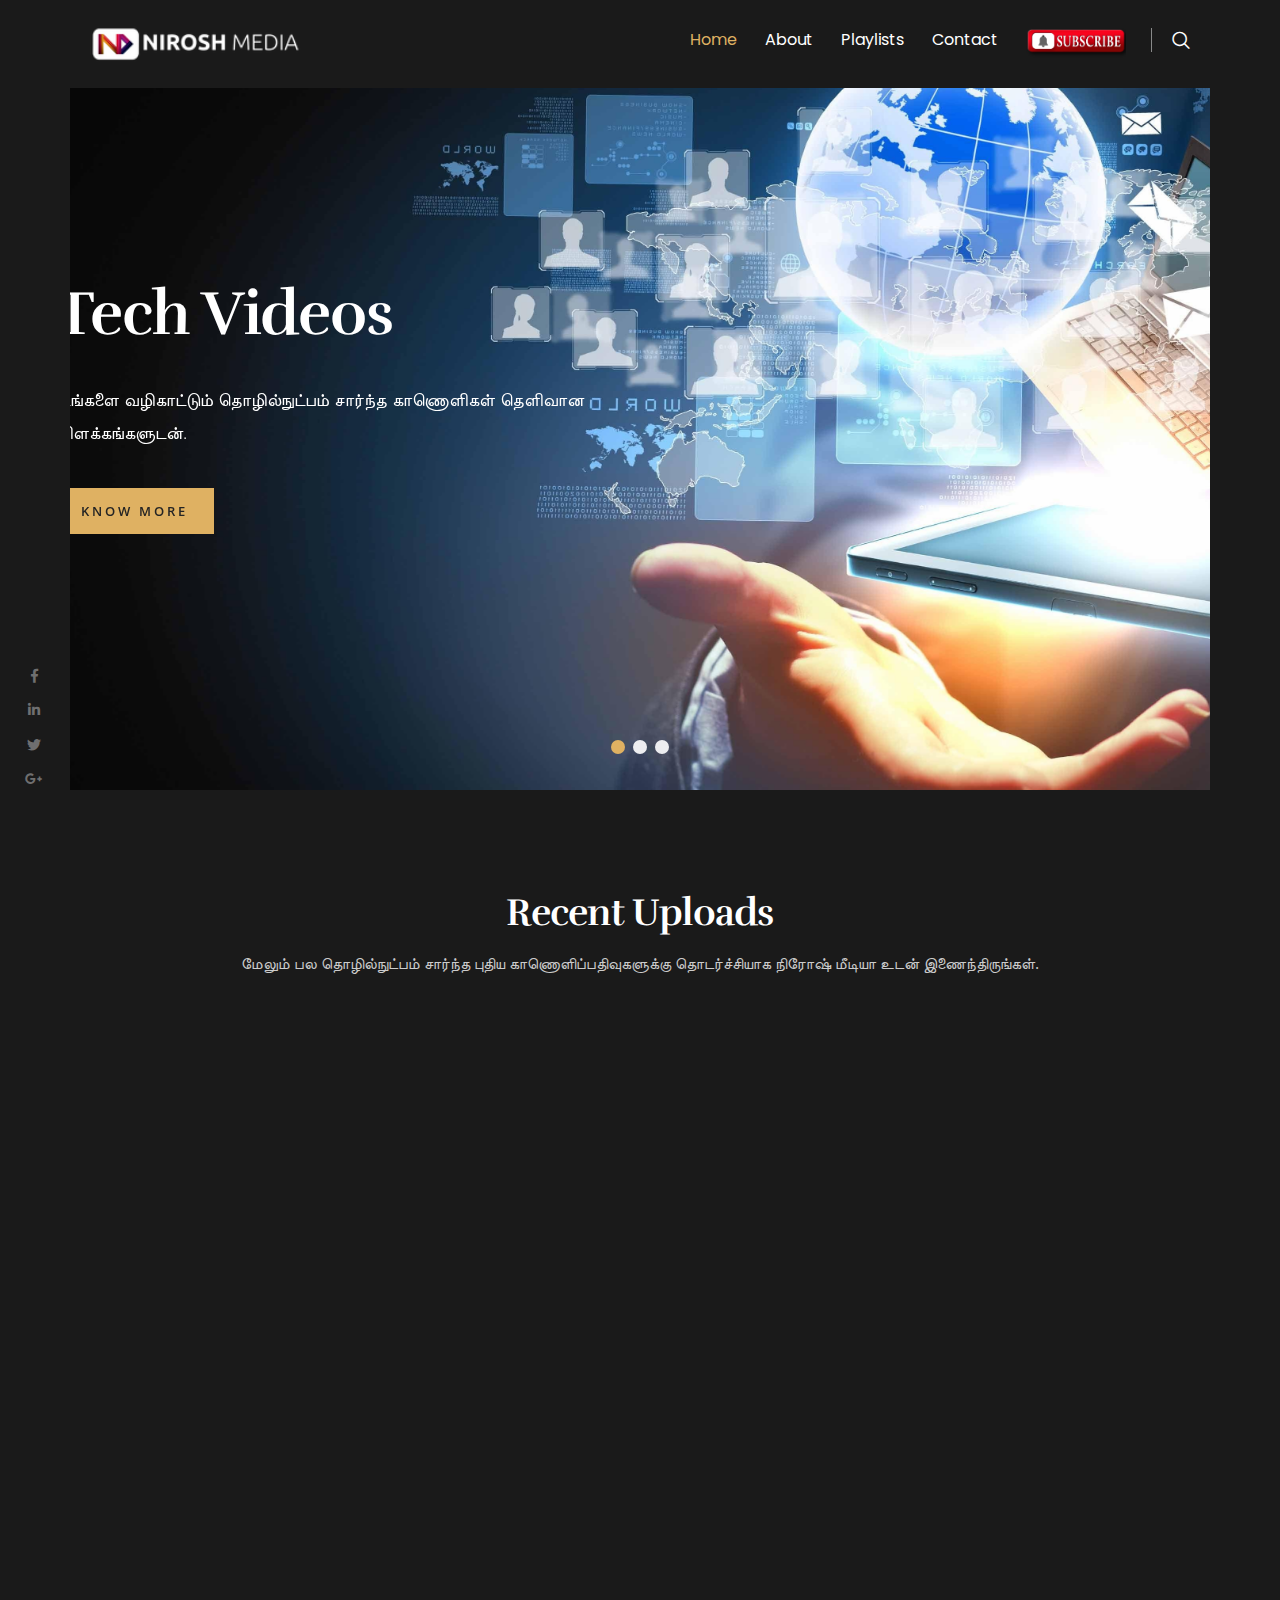
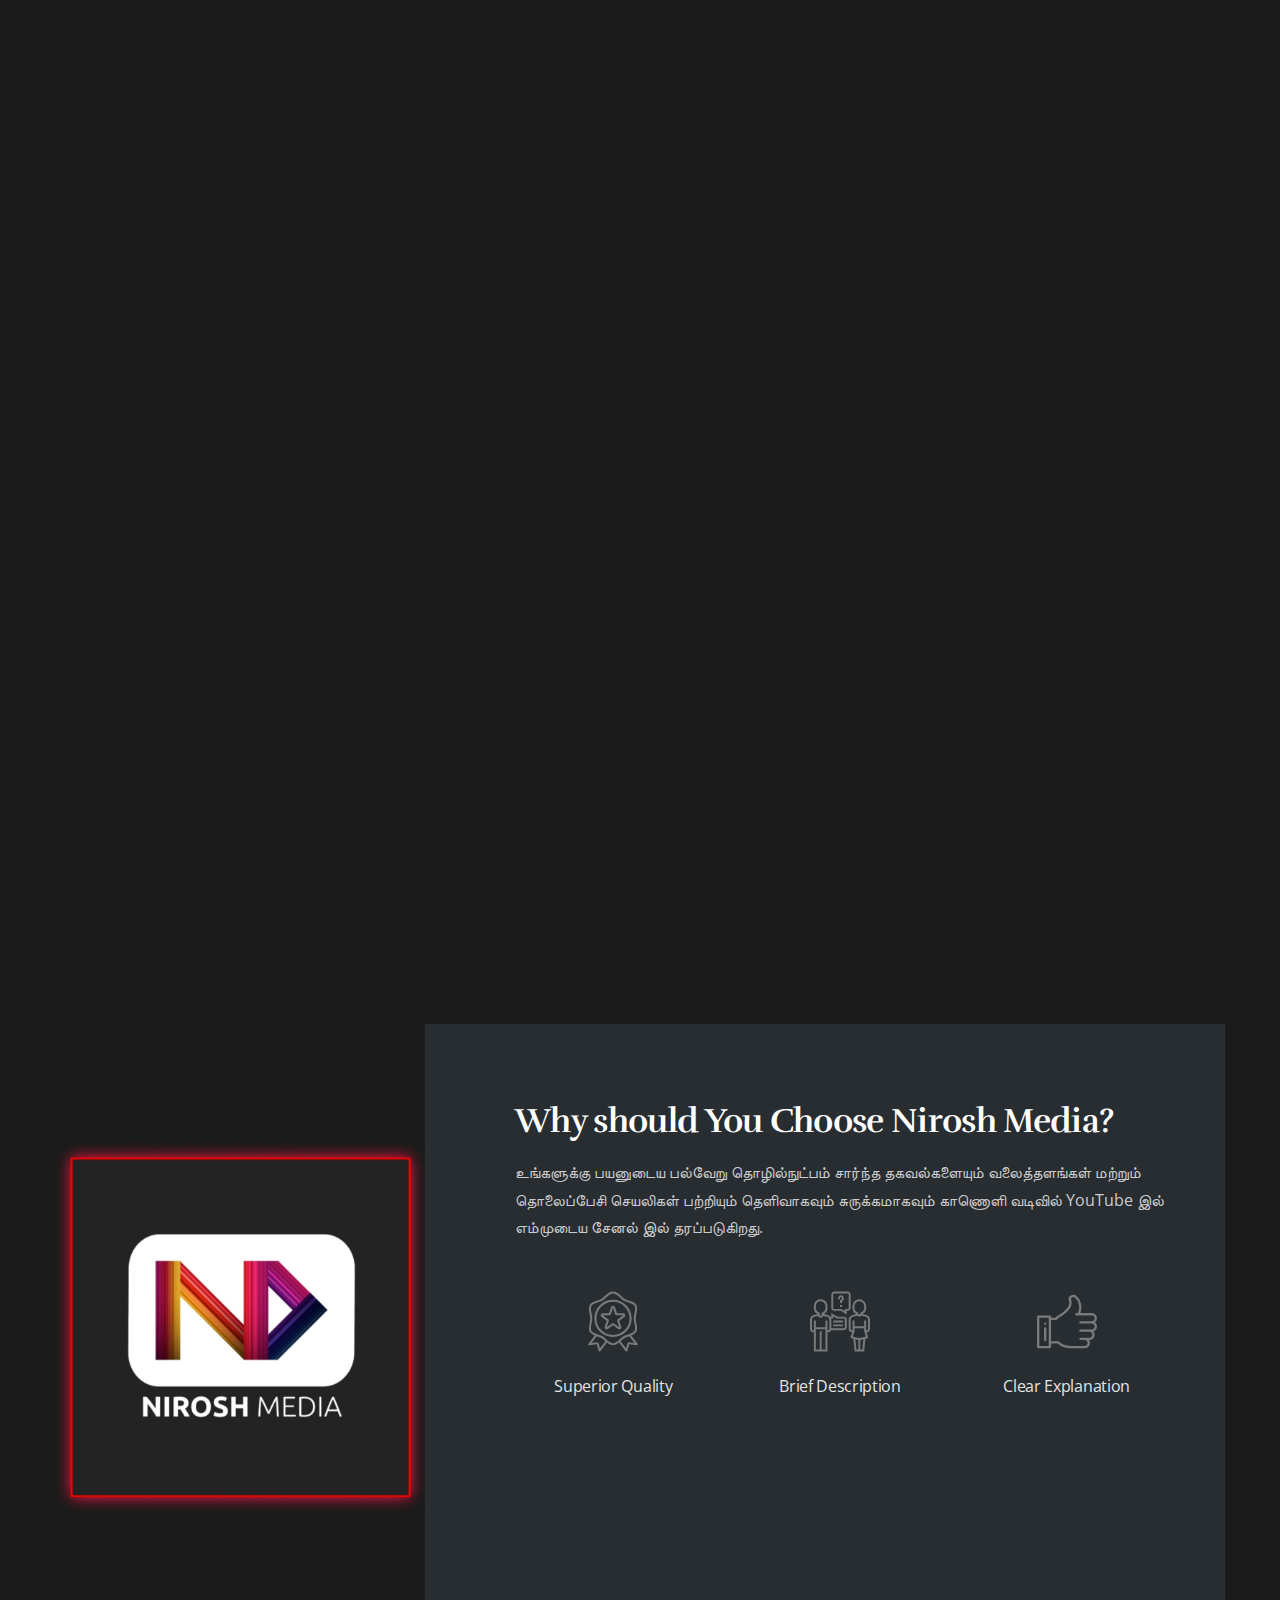
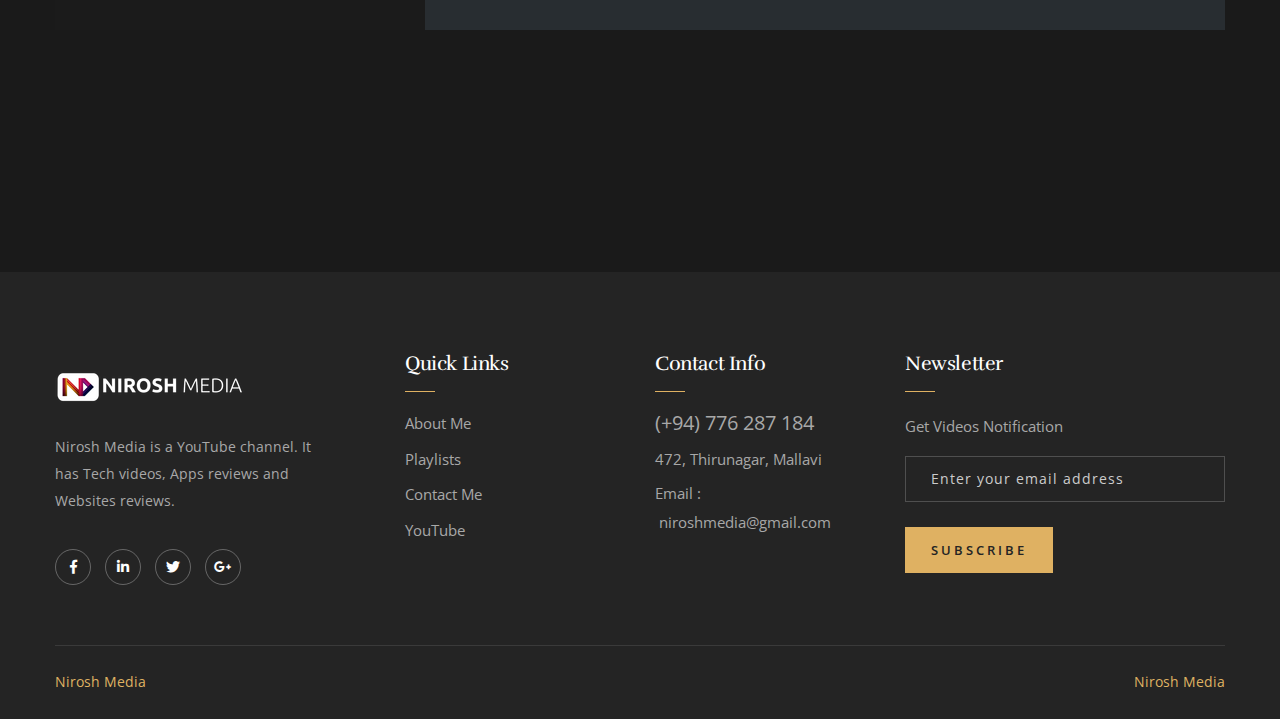
<file: index.html>
<!DOCTYPE html>
<html lang="en">

<head>
<meta charset="utf-8">



<title>Nirosh Media</title>
<!-- Stylesheets -->
<link href="css/bootstrap.css" rel="stylesheet">
<link href="css/style.css" rel="stylesheet">
<link href="css/responsive.css" rel="stylesheet">

<link rel="shortcut icon" href="images/favicon.png" type="image/x-icon">
<link rel="icon" href="images/favicon.png" type="image/x-icon">

<!-- Responsive -->
<meta http-equiv="X-UA-Compatible" content="IE=edge">
<meta name="viewport" content="width=device-width, initial-scale=1.0, maximum-scale=1.0, user-scalable=0">
<!--[if lt IE 9]><script src="https://cdnjs.cloudflare.com/ajax/libs/html5shiv/3.7.3/html5shiv.js"></script><![endif]-->
<!--[if lt IE 9]><script src="js/respond.js"></script><![endif]-->
</head>

<body class="dark-layout">

<div class="page-wrapper">
    <!-- Preloader -->
    <div class="preloader"></div>
	<!-- Main Header / Header Style Two -->
    <header class="main-header header-style-two">
        
        <!-- Header Upper -->
        <div class="header-upper">
            <div class="outer-container clearfix">
				<!--Info-->
				<div class="logo-outer">
					<div class="logo"><a href="index.html"><img width="234px" height="28px" src="images/logo.png" alt="" title=""></a></div>
				</div>

				<!--Nav Box-->
				<div class="nav-outer clearfix">
					<!--Mobile Navigation Toggler For Mobile--><div class="mobile-nav-toggler"><span class="icon flaticon-menu-1"></span></div>
					<nav class="main-menu navbar-expand-md navbar-light">
						<div class="navbar-header">
							<!-- Togg le Button -->      
							<button class="navbar-toggler" type="button" data-toggle="collapse" data-target="#navbarSupportedContent" aria-controls="navbarSupportedContent" aria-expanded="false" aria-label="Toggle navigation">
								<span class="icon flaticon-menu-1"></span>
							</button>
						</div>
						
						<div class="collapse navbar-collapse clearfix" id="navbarSupportedContent">
							<ul class="navigation clearfix">
								<li class="current"><a href="index.html">Home</a></li>
								<li class="dropdown"><a href="about.html">About</a>
									<ul>
										<li><a href="about.html">Our Introduction</a></li>
										<li><a href="about_me.html">About Me</a></li>
									</ul>
								</li>
								<li class="dropdown"><a>Playlists</a>
									<ul>
										<li><a href="blog.html">Tech Videos</a></li>
										<li><a href="blog.html">Earning</a></li>
										<li><a href="blog.html">Google Form</a></li>
										<li><a href="blog.html">Apps Reviews</a></li>
										<li><a href="blog.html">websites Reviews</a></li>
									</ul>
								</li>
								<li><a href="contact.html">Contact</a></li>
								<li><a href="https://youtube.com/c/niroshmediaR?sub_confirmation=1"><img src="images/btn-sub1.png" width="100px"></a></li>
							</ul>
						</div>
					</nav>
					<!-- Main Menu End-->
					
					<!-- Outer Box -->
					<div class="outer-box clearfix">
						<div class="search-box-btn"><span class="icon flaticon-magnifying-glass-1"></span></div>
					</div>
				</div>
			</div>
            
        </div>
        <!--End Header Upper-->

    	<!-- Mobile Menu  -->
        <div class="mobile-menu">
            <div class="menu-backdrop"></div>
            <div class="close-btn"><span class="icon flaticon-cancel"></span></div>
            
            <nav class="menu-box">
                <div class="nav-logo"><a href="index.html"><img src="images/logo.png" alt="" title=""></a></div>
                <ul class="navigation clearfix"><!--Keep This Empty / Menu will come through Javascript--></ul>
				<!--Social Links-->
				<div class="social-links">
					<ul class="clearfix">
						<li><a href="#"><span class="fab fa-twitter"></span></a></li>
						<li><a href="#"><span class="fab fa-facebook-square"></span></a></li>
						<li><a href="#"><span class="fab fa-pinterest-p"></span></a></li>
						<li><a href="#"><span class="fab fa-instagram"></span></a></li>
						<li><a href="#"><span class="fab fa-youtube"></span></a></li>
					</ul>
                </div>
            </nav>
        </div><!-- End Mobile Menu -->

    </header>
    <!-- End Main Header -->

<!--<div class="marquee"><marquee>niroshan</marquee></div> -->

    <!-- Main Slider -->
	<section class="main-slider style-two">
		<div class="slider-box">
		
			<!-- Banner Carousel -->
			<div class="banner-carousel owl-theme owl-carousel">
			
				<!-- Slide -->
				<div class="slide">
                	<div class="image-layer" style="background-image:url(images/main-slider/4.jpg)"></div>
					<div class="auto-container">
						<div class="content">
							<h2>Tech Videos</h2>
							<div class="text">உங்களை வழிகாட்டும் தொழில்நுட்பம் சார்ந்த காணொளிகள் 
								தெளிவான விளக்கங்களுடன்.</div>
							<div class="btns-box">
								<a href="#" class="theme-btn btn-style-one"><span class="txt">Know more</span></a>
							</div>
						</div>
					</div>
				</div>
				
				<!-- Slide -->
				<div class="slide">
                	<div class="image-layer" style="background-image:url(images/main-slider/5.jpg)"></div>
					<div class="auto-container">
						<div class="content">
							<h2>Apps Reviews</h2>
							<div class="text">உங்களுக்கு பயனுடைய பாதுகாப்பான சிறந்த தொலைபேசி செயலிகள் பற்றிய முழுத்தெளிவான விளக்கம் .</div>
							<div class="btns-box">
								<a href="#" class="theme-btn btn-style-one"><span class="txt">Know more</span></a>
							</div>
						</div>
					</div>
				</div>
				
				<!-- Slide -->
				<div class="slide">
                	<div class="image-layer" style="background-image:url(images/main-slider/6.jpg)"></div>
					<div class="auto-container">
						<div class="content">
							<h2>Websites Reviews</h2>
							<div class="text">உங்களுக்கு பயனுடைய பாதுகாப்பான சிறந்த வலைத்தளங்கள் பற்றிய முழுத்தெளிவான விளக்கம் .</div>
							<div class="btns-box">
								<a href="#" class="theme-btn btn-style-one"><span class="txt">Know more</span></a>
							</div>
						</div>
					</div>
				</div>
			</div>
			
			<!-- Social Icons -->
			<ul class="social-icons">
				<li><a href="#"><span class="fab fa-facebook-f"></span></a></li>
				<li><a href="#"><span class="fab fa-linkedin-in"></span></a></li>
				<li><a href="#"><span class="fab fa-twitter"></span></a></li>
				<li><a href="#"><span class="fab fa-google-plus-g"></span></a></li>
			</ul>
			
		</div>
	</section>
	<!-- End Banner Section -->
	
	
	<!-- Our Blogs Section -->
	<section class="our-blogs-section">
		<div class="auto-container">
			<!-- Sec Title -->
			<div class="sec-title light centered">
				<h2>Recent Uploads</h2>
				<div class="text">மேலும் பல தொழில்நுட்பம் சார்ந்த புதிய காணொளிப்பதிவுகளுக்கு தொடர்ச்சியாக நிரோஷ் மீடியா உடன் இணைந்திருங்கள்.</div>
				<div class="g-ytsubscribe" data-channelid="UCyaQdMM1EfFPhw4dUcGlyRg" data-layout="default" data-theme="dark" data-count="default"></div>
			</div>
			<div class="row clearfix">
				
				<!--News Block Two -->
				<div class="news-block-two style-two col-lg-6 col-md-12 col-sm-12">
					<div class="inner-box wow fadeInLeft" data-wow-delay="0ms" data-wow-duration="1500ms">
						<div class="image">
							<a href="404.html"><img src="images/resource/video-1.jpg" alt="" /></a>
						</div>
						
						<div class="lower-content">
							<div class="upper-box clearfix">
								<div class="posted-date">18 April 2021</div>
								<ul class="post-meta">
									<li>By :  Admin</li>
									<li>Tech Video</li>
									<li>Comments: 2</li>
								</ul>
							</div>
							<div class="lower-box">
								<h4><a href="404.html">How to add follow button on facebook profile?</a></h4>
								<div class="text">Facebook நண்பர்களின் எண்ணிக்கையை 5000+ ஆக்க எளிய வழி உங்களுடைய Facebook profile இல் எவ்வாறு Follow button ஐ சேர்த்துக்கொள்வது என்பது பற்றி இந்த வீடியோவில் தெளிவாக கூறி உள்ளேன். ஆகவே வீடியோவை முழுமையாக பார்வையிட்டு பயன் பெறுவதுடன் உங்கள் நண்பர்களுடனும் பகிர்ந்து கொள்ளுங்கள்.
									</div>
									<div class="btns-box">
										<a href="404.html"class="theme-btn btn-style-one"><span class="txt">Read more</span></a>
									</div>
							</div>
						</div>
					</div>
				</div>

				<!--News Block Two -->
				<div class="news-block-two style-two col-lg-6 col-md-12 col-sm-12">
					<div class="inner-box wow fadeInLeft" data-wow-delay="0ms" data-wow-duration="1500ms">
						<div class="image">
							<a href="404.html"><img src="images/resource/video-3.jpg" alt="" /></a>
						</div>
						<div class="lower-content">
							<div class="upper-box clearfix">
								<div class="posted-date">24 February 2021</div>
								<ul class="post-meta">
									<li>By :  Niroshan</li>
									<li>App Review</li>
									<li>Comments: 6</li>
								</ul>
							</div>
							<div class="lower-box">
								<h4 ><a href="blog-detail.html">How to delete google search history?</a></h4>
								<div class="text">வணக்கம் நண்பர்களே, இந்த வீடியோ வில் நீங்கள் browsing செய்த தகவல்களின் history ஐ எவ்வாறு நிரந்தரமாக நீக்கலாம் என்பது பற்றி கூறி உள்ளேன். ஆகவே வீடியோவை முழுமையாக பார்வையிட்டு பயன்பெறுங்கள்.நன்றி</div>
								<div class="btns-box">
									<a href="404.html"class="theme-btn btn-style-one"><span class="txt">Read more</span></a>
								</div>
							</div>
						</div>
					</div>
				</div>

					<!--News Block Two -->
					<div class="news-block-two style-two col-lg-6 col-md-12 col-sm-12">
						<div class="inner-box wow fadeInLeft" data-wow-delay="0ms" data-wow-duration="1500ms">
							<div class="image">
								<a href="404.html"><img src="images/resource/video-2.jpg" alt="" /></a>
							</div>
							<div class="lower-content">
								<div class="upper-box clearfix">
									<div class="posted-date">19 January 2021</div>
									<ul class="post-meta">
										<li>By :  Niroshan</li>
										<li>App Review</li>
										<li>Comments: 9</li>
									</ul>
								</div>
								<div class="lower-box">
									<h4 ><a href="404.html">How to send unlimited messages in Tamil?</a></h4>
									<div class="text">வணக்கம் நண்பர்களே , இந்த வீடியோவில்  தொடர்ச்சியாக ஒரு message ஐ பல தடவைகள்  அனுப்புவதற்கு இலகுவான வழிமுறை ஒன்றை கூறியுள்ளேன்.நன்றி.</div>
									<div class="btns-box">
										<a href="404.html"class="theme-btn btn-style-one"><span class="txt">Read more</span></a>
									</div>
								</div>
							</div>
						</div>
					</div>
				
				<!--News Block Two -->
				<div class="news-block-two style-two col-lg-6 col-md-12 col-sm-12">
					<div class="inner-box wow fadeInLeft" data-wow-delay="0ms" data-wow-duration="1500ms">
						<div class="image">
							<a href="404.html"><img src="images/resource/video-4.jpg" alt="" /></a>
						</div>
						<div class="lower-content">
							<div class="upper-box clearfix">
								<div class="posted-date">27 February 2021</div>
								<ul class="post-meta">
									<li>By :  Niroshan</li>
									<li>App Review</li>
									<li>Comments: 8</li>
								</ul>
							</div>
							<div class="lower-box">
								<h4><a href="404.html">How to Enable Auto Reply to WhatsApp Messages?</a></h4>
								<div class="text">வணக்கம் நண்பர்களே , இந்த வீடியோவில் உங்களுடைய Whatsapp இல் இருந்து எவ்வாறு தானியங்கியாக Messages அனுப்புவது என்பதுபற்றி கூறியுள்ளேன் ஆகவே வீடியோவை முழுமையாக பாரவையிட்டு பயன்பெறுங்கள். பிடித்திருந்தால் நண்பர்களுடனும் பகிர்ந்துகொள்ளுங்கள்.நன்றி.</div>
								<div class="btns-box">
									<a href="404.html"class="theme-btn btn-style-one"><span class="txt">Read more</span></a>
								</div>
							</div>
						</div>
					</div>
				</div>
				
			</div>

			
		</div>
	</section>
	
	<!-- Interior Section -->
	<section class="interior-section">
		<div class="auto-container">
			<div class="inner-container">
				<div class="row clearfix">
					
					<!-- Image Column -->
					<div class="image-column col-lg-4 col-md-12 col-sm-12">
						<div class="inner-column">
							<div class="image">
								<img src="images/resource/interior.jpg" alt="" />
							</div>
						</div>
					</div>
					
					<!-- Content Column -->
					<div class="content-column col-lg-8 col-md-12 col-sm-12">
						<div class="inner-column">
							<h2>Why should You Choose Nirosh Media?</h2>
							<div class="text">உங்களுக்கு பயனுடைய பல்வேறு தொழில்நுட்பம் சார்ந்த தகவல்களையும் வலைத்தளங்கள் மற்றும் தொலைப்பேசி செயலிகள் பற்றியும் தெளிவாகவும் சுருக்கமாகவும் காணொளி வடிவில் YouTube இல் எம்முடைய சேனல் இல் தரப்படுகிறது.</div>
							<div class="row clearfix">
							
								<!-- Interior Block -->
								<div class="interior-block col-lg-4 col-md-4 col-sm-12">
									<div class="block-inner">
										<div class="icon-box">
											<span class="icon flaticon-award-1"></span>
										</div>
										<h3>Superior Quality</h3>
									</div>
								</div>
								
								<!-- Interior Block -->
								<div class="interior-block col-lg-4 col-md-4 col-sm-12">
									<div class="block-inner">
										<div class="icon-box">
											<span class="icon flaticon-answer"></span>
										</div>
										<h3>Brief Description	</h3>
									</div>
								</div>
								
								<!-- Interior Block -->
								<div class="interior-block col-lg-4 col-md-4 col-sm-12">
									<div class="block-inner">
										<div class="icon-box">
											<span class="icon flaticon-hand"></span>
										</div>
										<h3>Clear Explanation</h3>
									</div>
								</div>
								
							</div>
						</div>
					</div>
					
				</div>
			</div>
		</div>
	</section>
	<!-- End Interior Section -->
	
	<!-- Counter Section -->
	<section class="counter-section">
		<div class="auto-container">
		
			<!-- Fact Counter -->
			<div class="fact-counter">
				<div class="row clearfix">

					<!--Column-->
					<div class="column counter-column col-lg-3 col-md-6 col-sm-12">
						<div class="inner wow fadeInLeft" data-wow-delay="0ms" data-wow-duration="1500ms">
							<div class="content">
								<div class="count-outer count-box">
									<span class="count-text" data-speed="2500" data-stop="2">0</span> Years
								</div>
								<h4 class="counter-title">In YouTube</h4>
							</div>
						</div>
					</div>

					<!--Column-->
					<div class="column counter-column col-lg-3 col-md-6 col-sm-12">
						<div class="inner wow fadeInLeft" data-wow-delay="300ms" data-wow-duration="1500ms">
							<div class="content">
								<div class="count-outer count-box alternate">
									<span class="count-text" data-speed="3000" data-stop="50">0</span>+
								</div>
								<h4 class="counter-title">Videos</h4>
							</div>
						</div>
					</div>

					<!--Column-->
					<div class="column counter-column col-lg-3 col-md-6 col-sm-12">
						<div class="inner wow fadeInLeft" data-wow-delay="600ms" data-wow-duration="1500ms">
							<div class="content">
								<div class="count-outer count-box">
									<span class="count-text" data-speed="3000" data-stop="1000">0</span>+
								</div>
								<h4 class="counter-title">Subscriber</h4>
							</div>
						</div>
					</div>
					
					<!--Column-->
					<div class="column counter-column col-lg-3 col-md-6 col-sm-12">
						<div class="inner wow fadeInLeft" data-wow-delay="900ms" data-wow-duration="1500ms">
							<div class="content">
								<div class="count-outer count-box">
									<span class="count-text" data-speed="2500" data-stop="35000">0</span>+
								</div>
								<h4 class="counter-title">Views</h4>
							</div>
						</div>
					</div>

				</div>
			</div>
			
		</div>
	</section>
	<!-- End Counter Section -->
	
	
	
	<!--Main Footer-->
    <footer class="main-footer">
		<div class="auto-container">
        	<!--Widgets Section-->
            <div class="widgets-section">
            	<div class="row clearfix">
                	
                    <!--big column-->
                    <div class="big-column col-lg-6 col-md-12 col-sm-12">
                        <div class="row clearfix">
                        
                            <!--Footer Column-->
                            <div class="footer-column col-lg-7 col-md-6 col-sm-12">
                                <div class="footer-widget logo-widget">
									<div class="logo">
                                    	<a href="index.html"><img src="images/logo.png" alt="" /></a>
                                    </div>
                                    <div class="text">Nirosh Media is a YouTube channel. It has Tech videos, Apps reviews and Websites reviews.</div>
                                    <ul class="social-icons">
                                        <li><a href="#"><span class="fab fa-facebook-f"></span></a></li>
                                        <li><a href="#"><span class="fab fa-linkedin-in"></span></a></li>
                                        <li><a href="#"><span class="fab fa-twitter"></span></a></li>
                                        <li><a href="#"><span class="fab fa-google-plus-g"></span></a></li>
                                    </ul>
								</div>
							</div>
							
							<!--Footer Column-->
                            <div class="footer-column col-lg-5 col-md-6 col-sm-12">
                                <div class="footer-widget links-widget">
                                	<h2>Quick links</h2>
									<div class="widget-content">
										<ul class="list">
                                        	<li><a href="#">About Me</a></li>
                                            <li><a href="#">Playlists</a></li>
                                            <li><a href="#">Contact Me</a></li>
                                            <li><a href="#">YouTube</a></li>
                                        </ul>
                                    </div>
								</div>
							</div>
						
						</div>
					</div>
					
					<!--big column-->
                    <div class="big-column col-lg-6 col-md-12 col-sm-12">
                        <div class="row clearfix">
                        
                            <!--Footer Column-->
                            <div class="footer-column col-lg-5 col-md-6 col-sm-12">
                                <div class="footer-widget contact-widget">
									<h2>Contact Info</h2>
									<div class="widget-content">
										<a href="tel:+94776287184" class="contact-number">(+94) 776 287 184</a>
										<ul>
											<li>472, Thirunagar, Mallavi</li>
											<li>Email :<a href="mailto:niroshmedia.com"> niroshmedia@gmail.com</a></li>
										</ul>
									</div>
								</div>
							</div>
							
							<!--Footer Column-->
                            <div class="footer-column col-lg-7 col-md-6 col-sm-12">
                                <div class="footer-widget newsletter-widget">
                                	<h2>Newsletter</h2>
									<div class="text">Get Videos Notification</div>
									<!-- Newsletter Form -->
									<div class="newsletter-form">
										<form method="post" action="templateshub.net">
											<div class="form-group">
												<input type="email" name="email" value="" placeholder="Enter your email address" required>
												<button type="submit" class="theme-btn btn-style-one"><span class="txt">Subscribe</span></button>
											</div>
										</form>
									</div>
								</div>
							</div>
						
						</div>
					</div>
					
				</div>
			</div>
			
			<!--Footer Bottom-->
            <div class="footer-bottom clearfix">
                <div class="pull-left">
                    <div class="copyright"><a href="niroshmedia.com">Nirosh Media</a></div>
                </div>
                <div class="pull-right">
                    <a href="#">Nirosh Media</a>
                </div>
            </div>
			
		</div>
	</footer>
	
</div>  
<!--End pagewrapper-->

<!--Scroll to top-->
<div class="scroll-to-top scroll-to-target" data-target="html"><span class="fa fa-angle-up"></span></div>

<!--Search Popup-->
<div id="search-popup" class="search-popup">
	<div class="close-search theme-btn"><span class="flaticon-cancel"></span></div>
	<div class="popup-inner">
		<div class="overlay-layer"></div>
    	<div class="search-form">
        	<form method="post" action="templateshub.net">
            	<div class="form-group">
                	<fieldset>
                        <input type="search" class="form-control" name="search-input" value="" placeholder="Search Here" required >
                        <input type="submit" value="Search Now!" class="theme-btn">
                    </fieldset>
                </div>
            </form>
            
            <br>
            <h3>Recent Search Keywords</h3>
            <ul class="recent-searches">
                <li><a href="#">Tech video</a></li>
                <li><a href="#">Best app</a></li>
                <li><a href="#">Best websites</a></li>
            </ul>
        
        </div>
        
    </div>
</div>

<!--Scroll to top-->
<script src="js/jquery.js"></script>
<script src="js/popper.min.js"></script>
<script src="js/jquery-ui.js"></script>
<script src="js/bootstrap.min.js"></script>
<script src="js/jquery.fancybox.js"></script>
<script src="js/isotope.js"></script>
<script src="js/owl.js"></script>
<script src="js/wow.js"></script>
<script src="js/isotope.js"></script>
<script src="js/appear.js"></script>
<script src="js/scrollbar.js"></script>
<script src="js/script.js"></script>
<script src="https://apis.google.com/js/platform.js"></script>

</body>


</html>
</file>
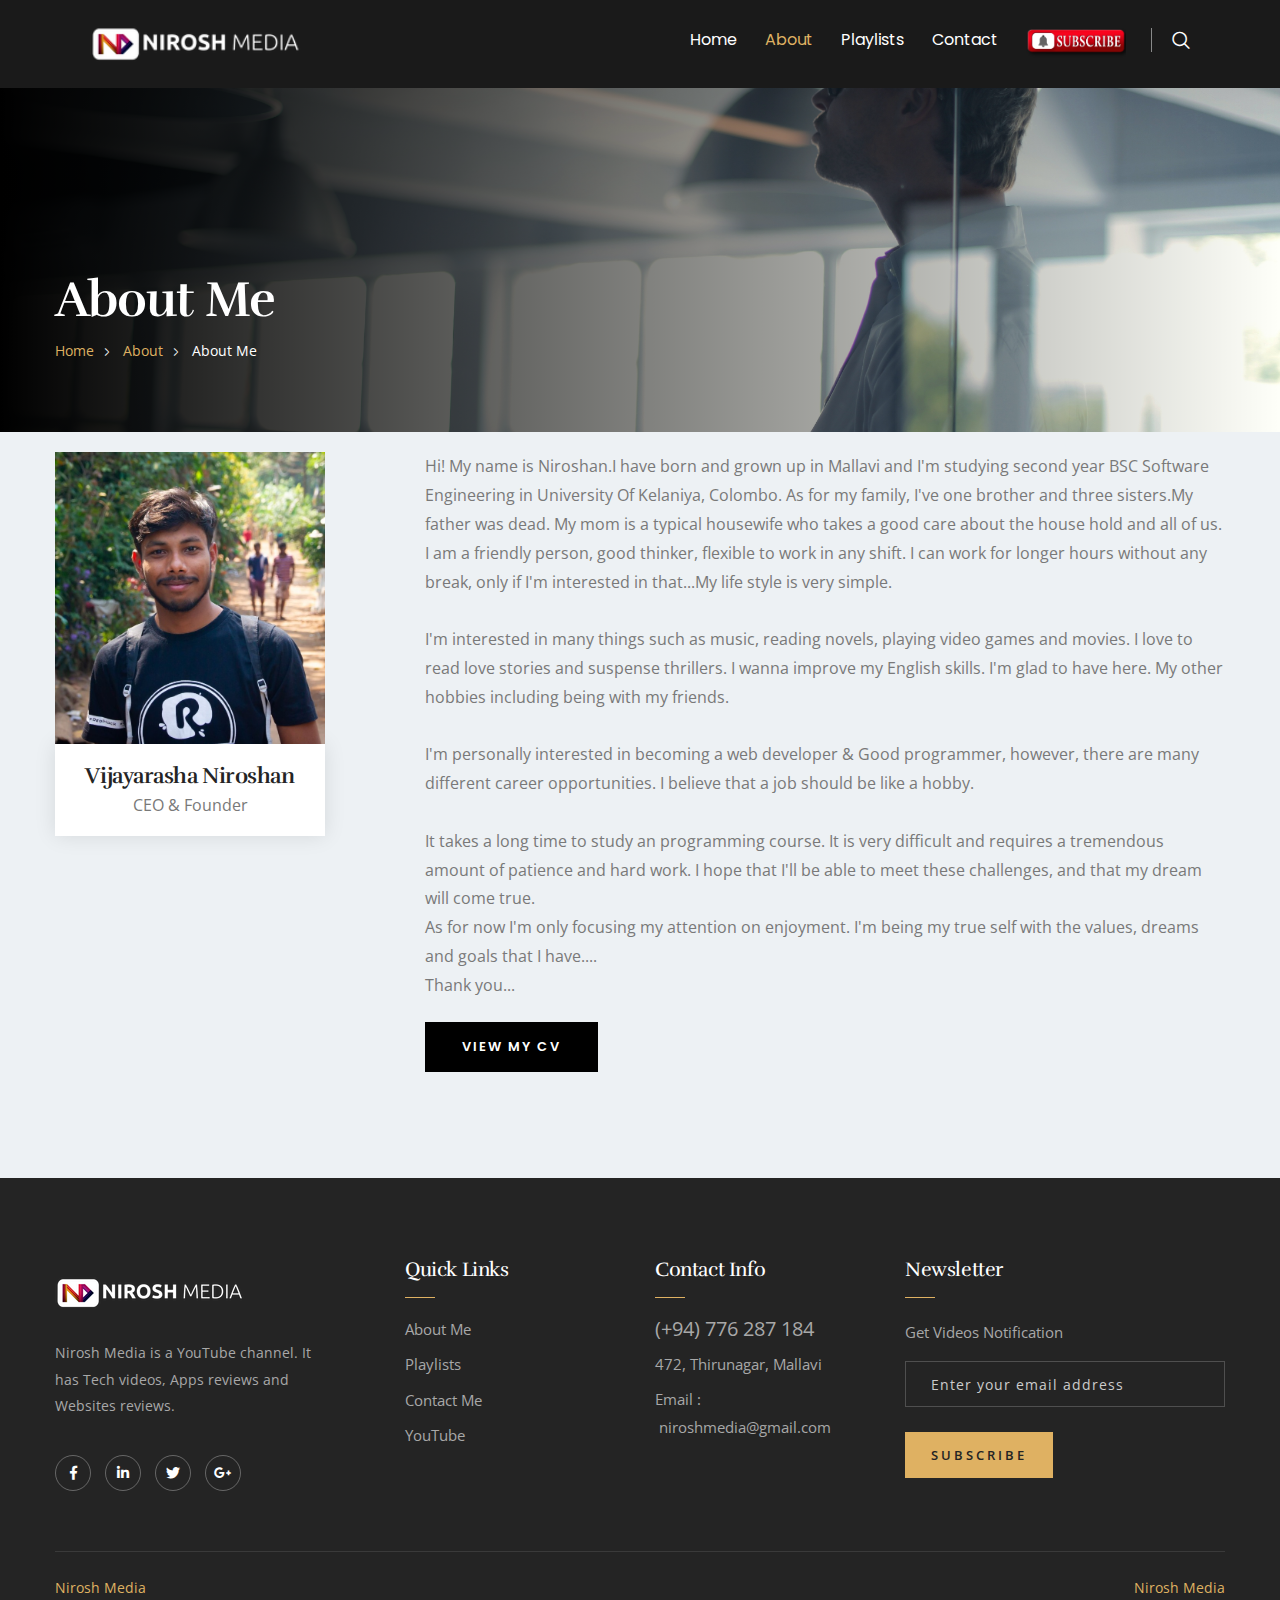
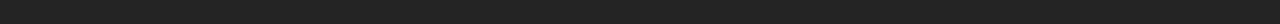
<file: about_me.html>
<!DOCTYPE html>
<html lang="en">

<!-- stella-orre/index-2.html  30 Nov 2019 03:46:47 GMT -->
<head>
<meta charset="utf-8">



<title>Nirosh Media</title>
<!-- Stylesheets -->
<link href="css/bootstrap.css" rel="stylesheet">
<link href="css/style.css" rel="stylesheet">
<link href="css/responsive.css" rel="stylesheet">

<link rel="shortcut icon" href="images/favicon.png" type="image/x-icon">
<link rel="icon" href="images/favicon.png" type="image/x-icon">

<!-- Responsive -->
<meta http-equiv="X-UA-Compatible" content="IE=edge">
<meta name="viewport" content="width=device-width, initial-scale=1.0, maximum-scale=1.0, user-scalable=0">
<!--[if lt IE 9]><script src="https://cdnjs.cloudflare.com/ajax/libs/html5shiv/3.7.3/html5shiv.js"></script><![endif]-->
<!--[if lt IE 9]><script src="js/respond.js"></script><![endif]-->
</head>

<body class="dark-layout">

<div class="page-wrapper">
    <!-- Preloader -->
    <div class="preloader"></div>

<!-- Main Header / Header Style Two -->
<header class="main-header header-style-two">
        
    <!-- Header Upper -->
    <div class="header-upper">
        <div class="outer-container clearfix">
            <!--Info-->
            <div class="logo-outer">
                <div class="logo"><a href="index.html"><img width="234px" height="28px" src="images/logo.png" alt="" title=""></a></div>
            </div>

            <!--Nav Box-->
            <div class="nav-outer clearfix">
                <!--Mobile Navigation Toggler For Mobile--><div class="mobile-nav-toggler"><span class="icon flaticon-menu-1"></span></div>
                <nav class="main-menu navbar-expand-md navbar-light">
                    <div class="navbar-header">
                        <!-- Togg le Button -->      
                        <button class="navbar-toggler" type="button" data-toggle="collapse" data-target="#navbarSupportedContent" aria-controls="navbarSupportedContent" aria-expanded="false" aria-label="Toggle navigation">
                            <span class="icon flaticon-menu-1"></span>
                        </button>
                    </div>
                    
                    <div class="collapse navbar-collapse clearfix" id="navbarSupportedContent">
                        <ul class="navigation clearfix">
                            <li><a href="index.html">Home</a></li>
                            <li class="dropdown current"><a href="about.html">About</a>
                                <ul>
                                    <li><a href="about.html">Our Introduction</a></li>
                                    <li><a href="about_me.html">About Me</a></li>
                                </ul>
                            </li>
                            <li class="dropdown"><a href="404.html">Playlists</a>
                                <ul>
                                    <li><a href="blog.html">Tech Videos</a></li>
										<li><a href="blog.html">Earning</a></li>
										<li><a href="blog.html">Google Form</a></li>
										<li><a href="blog.html">Apps Reviews</a></li>
										<li><a href="blog.html">websites Reviews</a></li>
                                </ul>
                            </li>
                            <li><a href="contact.html">Contact</a></li>
                            <li><a href="https://youtube.com/c/niroshmediaR?sub_confirmation=1"><img src="images/btn-sub1.png" width="100px"></a></li>
                        </ul>
                    </div>
                </nav>
                <!-- Main Menu End-->
                
                <!-- Outer Box -->
                <div class="outer-box clearfix">
                    <div class="search-box-btn"><span class="icon flaticon-magnifying-glass-1"></span></div>
                </div>
            </div>
        </div>
        
    </div>
    <!--End Header Upper-->

    <!-- Mobile Menu  -->
    <div class="mobile-menu">
        <div class="menu-backdrop"></div>
        <div class="close-btn"><span class="icon flaticon-cancel"></span></div>
        
        <nav class="menu-box">
            <div class="nav-logo"><a href="index.html"><img src="images/logo.png" alt="" title=""></a></div>
            <ul class="navigation clearfix"><!--Keep This Empty / Menu will come through Javascript--></ul>
            <!--Social Links-->
            <div class="social-links">
                <ul class="clearfix">
                    <li><a href="#"><span class="fab fa-twitter"></span></a></li>
                    <li><a href="#"><span class="fab fa-facebook-square"></span></a></li>
                    <li><a href="#"><span class="fab fa-pinterest-p"></span></a></li>
                    <li><a href="#"><span class="fab fa-instagram"></span></a></li>
                    <li><a href="#"><span class="fab fa-youtube"></span></a></li>
                </ul>
            </div>
        </nav>
    </div><!-- End Mobile Menu -->

</header>
<!-- End Main Header -->

<!--Page Title-->
<section class="page-title" style="background-image:url(images/background/12.jpg)">
    <div class="auto-container">
        <h2>About Me</h2>
        <ul class="page-breadcrumb">
            <li><a href="index.html">home</a></li>
            <li><a href="about.html">about</a></li>
            <li>About Me</li>
        </ul>
    </div>
</section>
<!--End Page Title-->
<!-- Mission Section -->
<section class="mission-section style-two">
    <div class="auto-container">
        <div class="row clearfix">
            
            <!-- Image Column -->
            <div class="image-column col-xl-3 col-lg-4 col-md-12 col-sm-12">
				<div class="team-block">
					<div class="inner-box">
						<div class="image">
							<img src="images/resource/niro.jpg" alt="" />
							<div class="overlay-box">
								<ul class="social-icons">
									<li><a href="https://www.facebook.com/niroshan.niro.1998/"><i class="fab fa-facebook"></i></a></li>
									<li><a href="https://www.linkedin.com/in/niroshan-rajh-b26762181"><i class="fab fa-linkedin"></i></a></li>
									<li><a href="#"><i class="fab fa-twitter-square"></i></a></li>
									<li><a href="https://www.instagram.com/niroshanrajh/"><i class="fab fa-instagram"></i></a></li>
								</ul>
							</div>
						</div>
						<div class="lower-content">
							<h3><a href="about_me.html">Vijayarasha Niroshan</a></h3>
							<div class="designation">CEO & Founder</div>
						</div>
					</div>
				</div>
            </div>
            
            <!-- Content Column -->
            <div class="content-column col-xl-9 col-lg-8 col-md-12 col-sm-12">
                <div class="inner-column">
                   
                    <div class="text">Hi! My name is Niroshan.I have born and grown up in Mallavi and I'm studying second year BSC Software Engineering in University Of Kelaniya, Colombo. As for my family,
                         I've one brother and three sisters.My father was dead. My mom is a typical housewife who takes a good care about the house hold and all of us. I am a friendly person, good thinker,
                         flexible to work in any shift. I can work for longer hours without any break, only if I'm interested in that...My life style is very simple.<br><br>

                        I'm interested in many things such as music, reading novels, playing video games and movies. I love to read love stories and suspense thrillers. 
                        I wanna improve my English skills. I'm glad to have here. My other hobbies including being with my friends.<br><br>
                        
                        I'm personally interested in becoming a web developer  & Good programmer, however, there are many different career opportunities. 
                        I believe that a job should be like a hobby.<br><br>
                        
                        It takes a long time to study an programming course. It is very difficult and requires a tremendous amount of patience and hard work. 
                        I hope that I'll be able to meet these challenges, and that my dream will come true.<br>
                        
                        As for now I'm only focusing my attention on enjoyment. I'm being my true self with the values, dreams and goals that I have....<br>
                        
                        Thank you...
                    </div>
                    <div class="btns-box">
                        <a href="cvNiroshan.pdf" target="_blank" class="theme-btn btn-style-two" style="color: white; background-color: black;"><span class="txt">View my CV</span></a>
                    </div>
                </div>
            </div>
            
        </div>
    </div>
</section>
<!-- End Section -->



	<!--Main Footer-->
    <footer class="main-footer">
		<div class="auto-container">
        	<!--Widgets Section-->
            <div class="widgets-section">
            	<div class="row clearfix">
                	
                    <!--big column-->
                    <div class="big-column col-lg-6 col-md-12 col-sm-12">
                        <div class="row clearfix">
                        
                            <!--Footer Column-->
                            <div class="footer-column col-lg-7 col-md-6 col-sm-12">
                                <div class="footer-widget logo-widget">
									<div class="logo">
                                    	<a href="index.html"><img src="images/logo.png" alt="" /></a>
                                    </div>
                                    <div class="text">Nirosh Media is a YouTube channel. It has Tech videos, Apps reviews and Websites reviews.</div>
                                    <ul class="social-icons">
                                        <li><a href="#"><span class="fab fa-facebook-f"></span></a></li>
                                        <li><a href="#"><span class="fab fa-linkedin-in"></span></a></li>
                                        <li><a href="#"><span class="fab fa-twitter"></span></a></li>
                                        <li><a href="#"><span class="fab fa-google-plus-g"></span></a></li>
                                    </ul>
								</div>
							</div>
							
							<!--Footer Column-->
                            <div class="footer-column col-lg-5 col-md-6 col-sm-12">
                                <div class="footer-widget links-widget">
                                	<h2>Quick links</h2>
									<div class="widget-content">
										<ul class="list">
                                        	<li><a href="#">About Me</a></li>
                                            <li><a href="#">Playlists</a></li>
                                            <li><a href="#">Contact Me</a></li>
                                            <li><a href="#">YouTube</a></li>
                                        </ul>
                                    </div>
								</div>
							</div>
						
						</div>
					</div>
					
					<!--big column-->
                    <div class="big-column col-lg-6 col-md-12 col-sm-12">
                        <div class="row clearfix">
                        
                            <!--Footer Column-->
                            <div class="footer-column col-lg-5 col-md-6 col-sm-12">
                                <div class="footer-widget contact-widget">
									<h2>Contact Info</h2>
									<div class="widget-content">
										<a href="tel:+94776287184" class="contact-number">(+94) 776 287 184</a>
										<ul>
											<li>472, Thirunagar, Mallavi</li>
											<li>Email :<a href="mailto:niroshmedia.com"> niroshmedia@gmail.com</a></li>
										</ul>
									</div>
								</div>
							</div>
							
							<!--Footer Column-->
                            <div class="footer-column col-lg-7 col-md-6 col-sm-12">
                                <div class="footer-widget newsletter-widget">
                                	<h2>Newsletter</h2>
									<div class="text">Get Videos Notification</div>
									<!-- Newsletter Form -->
									<div class="newsletter-form">
										<form method="post" action="templateshub.net">
											<div class="form-group">
												<input type="email" name="email" value="" placeholder="Enter your email address" required>
												<button type="submit" class="theme-btn btn-style-one"><span class="txt">Subscribe</span></button>
											</div>
										</form>
									</div>
								</div>
							</div>
						
						</div>
					</div>
					
				</div>
			</div>
			
			<!--Footer Bottom-->
            <div class="footer-bottom clearfix">
                <div class="pull-left">
                    <div class="copyright"><a href="niroshmedia.com">Nirosh Media</a></div>
                </div>
                <div class="pull-right">
                    <a href="#">Nirosh Media</a>
                </div>
            </div>
			
		</div>
	</footer>
	
</div>  
<!--End pagewrapper-->

<!--Scroll to top-->
<div class="scroll-to-top scroll-to-target" data-target="html"><span class="fa fa-angle-up"></span></div>

<!--Search Popup-->
<div id="search-popup" class="search-popup">
	<div class="close-search theme-btn"><span class="flaticon-cancel"></span></div>
	<div class="popup-inner">
		<div class="overlay-layer"></div>
    	<div class="search-form">
        	<form method="post" action="templateshub.net">
            	<div class="form-group">
                	<fieldset>
                        <input type="search" class="form-control" name="search-input" value="" placeholder="Search Here" required >
                        <input type="submit" value="Search Now!" class="theme-btn">
                    </fieldset>
                </div>
            </form>
            
            <br>
            <h3>Recent Search Keywords</h3>
            <ul class="recent-searches">
                <li><a href="#">Home Interiors</a></li>
                <li><a href="#">Offices Interiors</a></li>
                <li><a href="#">Showroom Interiors</a></li>
                <li><a href="#">Building Interiors</a></li>
                <li><a href="#">Shops Interiors</a></li>
            </ul>
        
        </div>
        
    </div>
</div>

<!--Scroll to top-->
<script src="js/jquery.js"></script>
<script src="js/popper.min.js"></script>
<script src="js/jquery-ui.js"></script>
<script src="js/bootstrap.min.js"></script>
<script src="js/jquery.fancybox.js"></script>
<script src="js/isotope.js"></script>
<script src="js/owl.js"></script>
<script src="js/wow.js"></script>
<script src="js/isotope.js"></script>
<script src="js/appear.js"></script>
<script src="js/scrollbar.js"></script>
<script src="js/script.js"></script>
</body>

<!-- stella-orre/index-2.html  30 Nov 2019 03:48:03 GMT -->
</html>
</file>
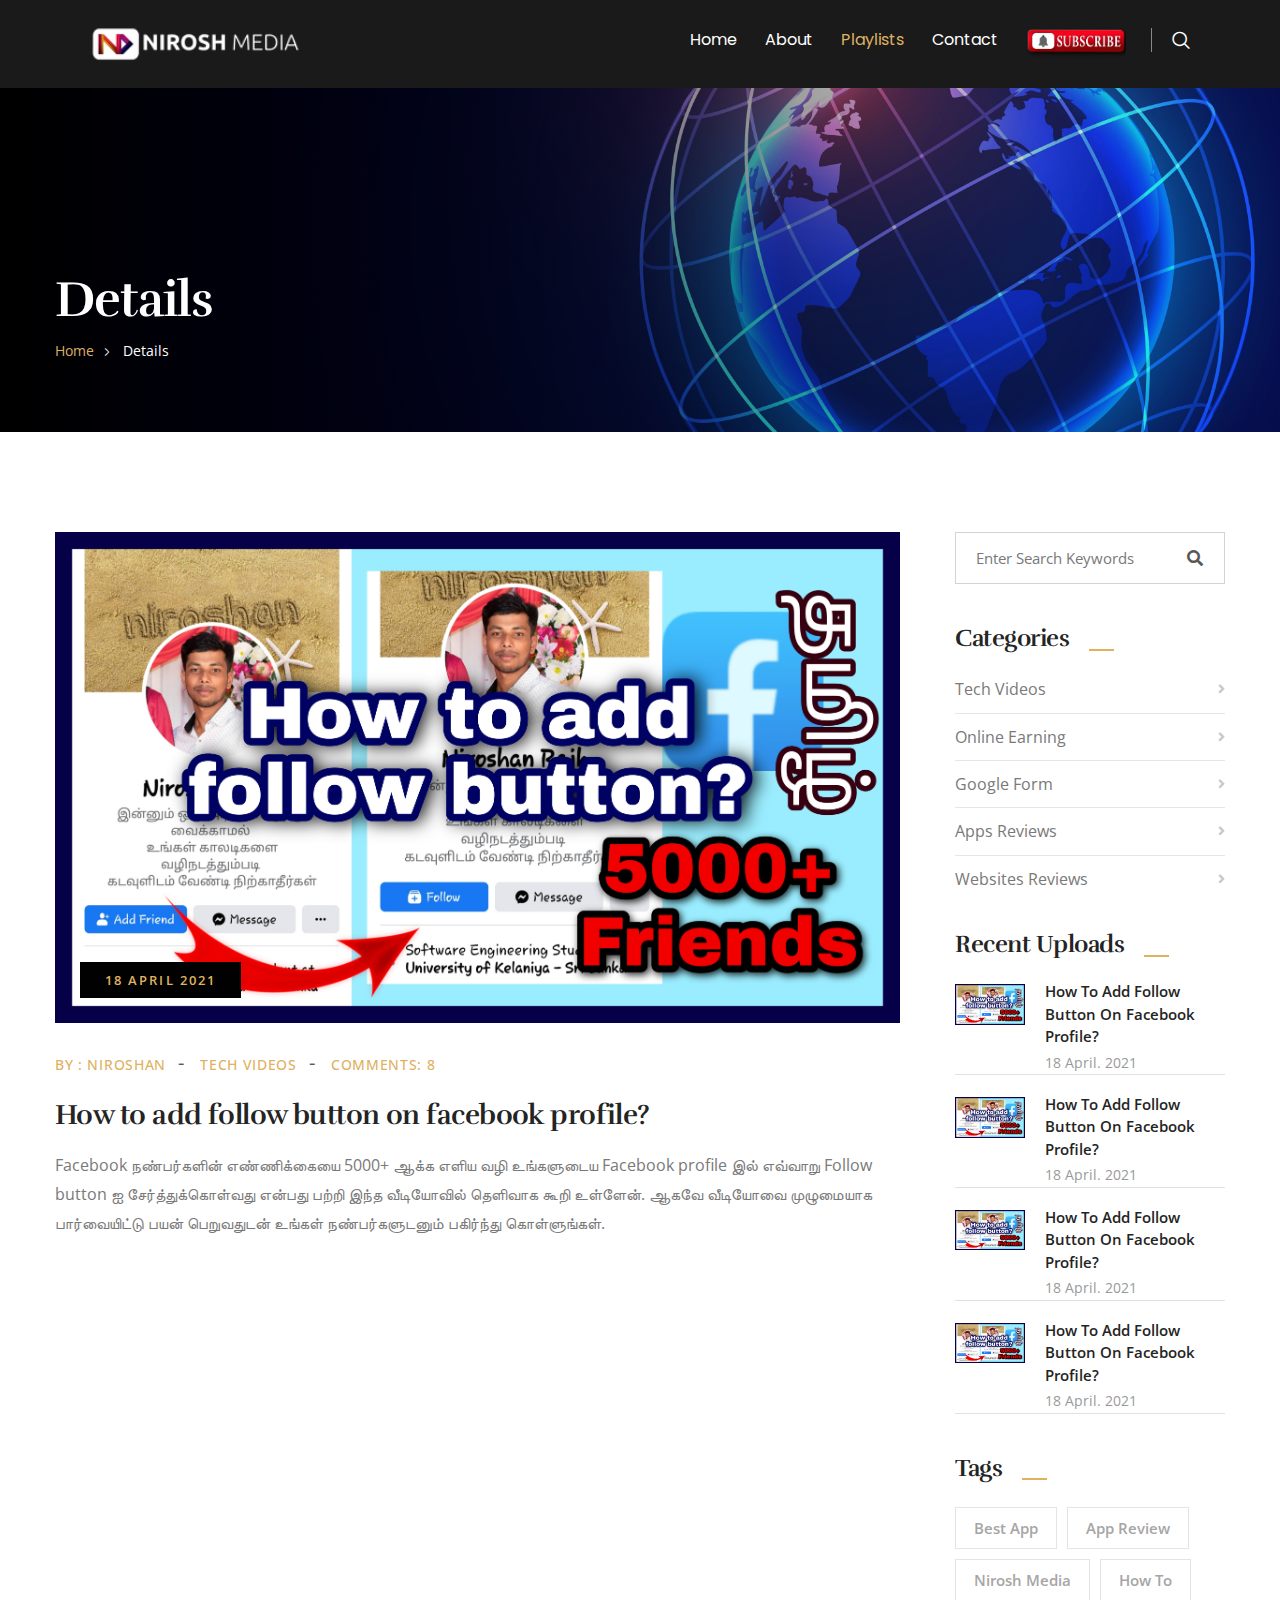
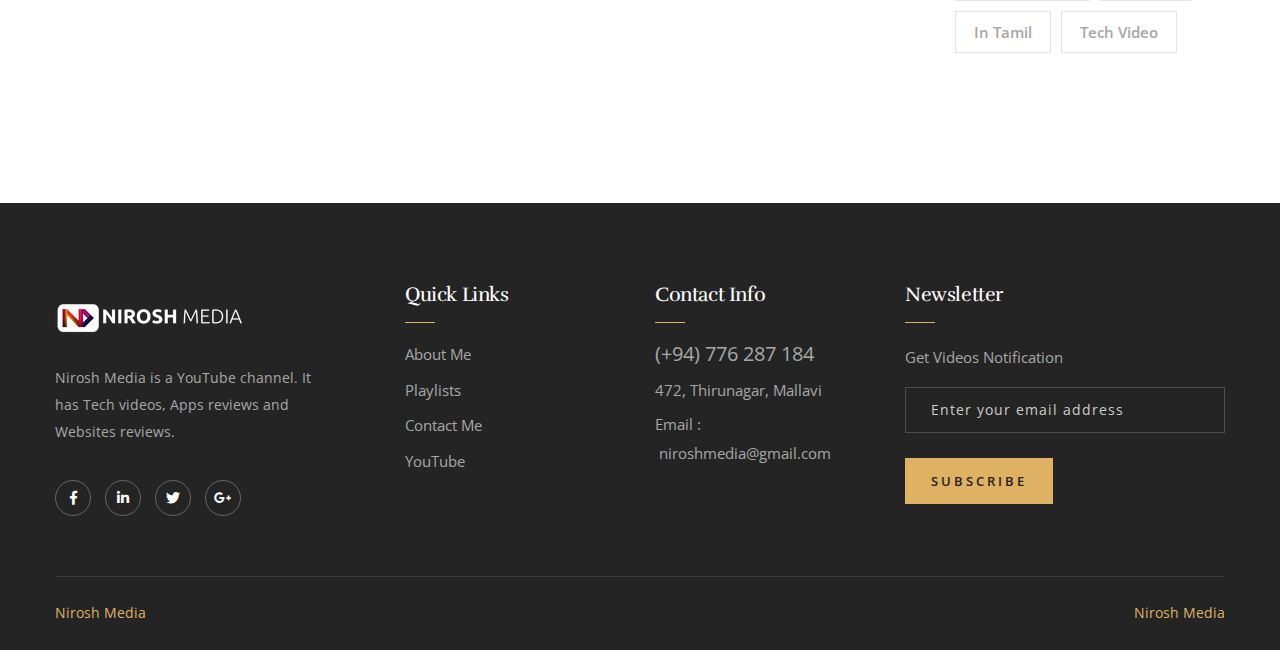
<file: blog-detail.html>
<!DOCTYPE html>
<html lang="en">


<head>
<meta charset="utf-8">
<title>Nirosh Media | Details</title>
<!-- Stylesheets -->
<link href="css/bootstrap.css" rel="stylesheet">
<link href="css/style.css" rel="stylesheet">
<link href="css/responsive.css" rel="stylesheet">

<link rel="shortcut icon" href="images/favicon.png" type="image/x-icon">
<link rel="icon" href="images/favicon.png" type="image/x-icon">

<!-- Responsive -->
<meta http-equiv="X-UA-Compatible" content="IE=edge">
<meta name="viewport" content="width=device-width, initial-scale=1.0, maximum-scale=1.0, user-scalable=0">
<!--[if lt IE 9]><script src="https://cdnjs.cloudflare.com/ajax/libs/html5shiv/3.7.3/html5shiv.js"></script><![endif]-->
<!--[if lt IE 9]><script src="js/respond.js"></script><![endif]-->
</head>

<body>

<div class="page-wrapper">
    <!-- Preloader -->
    <div class="preloader"></div>

   <!-- Main Header / Header Style Two -->
<header class="main-header header-style-two">
        
    <!-- Header Upper -->
    <div class="header-upper">
        <div class="outer-container clearfix">
            <!--Info-->
            <div class="logo-outer">
                <div class="logo"><a href="index.html"><img width="234px" height="28px" src="images/logo.png" alt="" title=""></a></div>
            </div>

            <!--Nav Box-->
            <div class="nav-outer clearfix">
                <!--Mobile Navigation Toggler For Mobile--><div class="mobile-nav-toggler"><span class="icon flaticon-menu-1"></span></div>
                <nav class="main-menu navbar-expand-md navbar-light">
                    <div class="navbar-header">
                        <!-- Togg le Button -->      
                        <button class="navbar-toggler" type="button" data-toggle="collapse" data-target="#navbarSupportedContent" aria-controls="navbarSupportedContent" aria-expanded="false" aria-label="Toggle navigation">
                            <span class="icon flaticon-menu-1"></span>
                        </button>
                    </div>
                    
                    <div class="collapse navbar-collapse clearfix" id="navbarSupportedContent">
                        <ul class="navigation clearfix">
                            <li><a href="index.html">Home</a></li>
                            <li class="dropdown"><a href="about.html">About</a>
                                <ul>
                                    <li><a href="about.html">Our Introduction</a></li>
                                    <li><a href="about_me.html">About Me</a></li>
                                </ul>
                            </li>
                            <li class="dropdown current"><a href="blog.html">Playlists</a>
                                <ul>
                                    <li><a href="blog.html">Tech Videos</a></li>
										<li><a href="blog.html">Earning</a></li>
										<li><a href="blog.html">Google Form</a></li>
										<li><a href="blog.html">Apps Reviews</a></li>
										<li><a href="blog.html">websites Reviews</a></li>
                                </ul>
                            </li>
                            <li><a href="contact.html">Contact</a></li>
                            <li><a href="https://youtube.com/c/niroshmediaR?sub_confirmation=1"><img src="images/btn-sub1.png" width="100px"></a></li>
                        </ul>
                    </div>
                </nav>
                <!-- Main Menu End-->
                
                <!-- Outer Box -->
                <div class="outer-box clearfix">
                    <div class="search-box-btn"><span class="icon flaticon-magnifying-glass-1"></span></div>
                </div>
            </div>
        </div>
        
    </div>
    <!--End Header Upper-->

    <!-- Mobile Menu  -->
    <div class="mobile-menu">
        <div class="menu-backdrop"></div>
        <div class="close-btn"><span class="icon flaticon-cancel"></span></div>
        
        <nav class="menu-box">
            <div class="nav-logo"><a href="index.html"><img src="images/logo.png" alt="" title=""></a></div>
            <ul class="navigation clearfix"><!--Keep This Empty / Menu will come through Javascript--></ul>
            <!--Social Links-->
            <div class="social-links">
                <ul class="clearfix">
                    <li><a href="#"><span class="fab fa-twitter"></span></a></li>
                    <li><a href="#"><span class="fab fa-facebook-square"></span></a></li>
                    <li><a href="#"><span class="fab fa-pinterest-p"></span></a></li>
                    <li><a href="#"><span class="fab fa-instagram"></span></a></li>
                    <li><a href="#"><span class="fab fa-youtube"></span></a></li>
                </ul>
            </div>
        </nav>
    </div><!-- End Mobile Menu -->

</header>
<!-- End Main Header -->

    <!--Page Title-->
    <section class="page-title" style="background-image:url(images/background/6.jpg)">
    	<div class="auto-container">
        	<h2>Details</h2>
            <ul class="page-breadcrumb">
            	<li><a href="index-2.html">home</a></li>
                <li>Details</li>
            </ul>
        </div>
    </section>
    <!--End Page Title-->
	
	<!--Sidebar Page Container-->
    <div class="sidebar-page-container">
    	<div class="auto-container">
        	<div class="row clearfix">
            	
                <!--Content Side / Blog Classic -->
                <div class="content-side col-xl-9 col-lg-8 col-md-12 col-sm-12">
                	<div class="blog-single padding-right">
						<div class="inner-box">
							<div class="image-box">
                                <figure class="image"><img src="images/resource/video-1.jpg" alt=""></figure>
                                <span class="date">18 April 2021</span>
                            </div>
                            <div class="lower-content">
                                <div class="post-meta">
                                    <ul class="post-info clearfix">
                                        <li><a href="blog-detail.html">By : niroshan</a></li>
                                        <li><a href="blog-detail.html">Tech Videos</a></li>
                                        <li><a href="blog-detail.html">Comments: 8</a></li>
                                    </ul>
                                </div>
								<div class="lower-box">
									<h3>How to add follow button on facebook profile?</h3>
									<div class="text">
										<p>Facebook நண்பர்களின் எண்ணிக்கையை 5000+ ஆக்க எளிய வழி உங்களுடைய Facebook profile இல் எவ்வாறு Follow button ஐ சேர்த்துக்கொள்வது என்பது பற்றி இந்த வீடியோவில் தெளிவாக கூறி உள்ளேன். ஆகவே வீடியோவை முழுமையாக பார்வையிட்டு பயன் பெறுவதுடன் உங்கள் நண்பர்களுடனும் பகிர்ந்து கொள்ளுங்கள். </p>
									</div>
								</div>
                                <div class="image-box">
                                    <iframe class="ytvideo" width="100%" height="400" src="https://www.youtube.com/embed/CUl6SeDT8ho" title="YouTube video player" frameborder="0" allow="accelerometer; autoplay; clipboard-write; encrypted-media; gyroscope; picture-in-picture" allowfullscreen></iframe>
                                </div>
                                 <!-- Fluid Section One -->
							</div>
						</div> 
                    </div>
				</div>

               
				
				<!--Sidebar Side-->
				<div class="sidebar-side col-xl-3 col-lg-4 col-md-12 col-sm-12">
					<aside class="sidebar">
						
						<!-- Search -->
                        <div class="sidebar-widget search-box">
                        	<form method="post" action="templateshub.net">
                                <div class="form-group">
                                    <input type="search" name="search-field" value="" placeholder="Enter Search Keywords" required>
                                    <button type="submit"><span class="icon fa fa-search"></span></button>
                                </div>
                            </form>
						</div>
						
						<!--Blog Category Widget-->
                        <div class="sidebar-widget sidebar-blog-category">
                            <div class="sidebar-title">
                                <h2>Categories</h2>
                            </div>
                            <ul class="cat-list">
                                <li><a href="#">Tech Videos</a></li>
                                <li><a href="#">Online Earning</a></li>
                                <li><a href="#">Google Form</a></li>
                                <li><a href="#">Apps Reviews</a></li>
                                <li><a href="#">Websites Reviews</a></li>
                            </ul>
                        </div>
						
						<!-- Popular Posts -->
                        <div class="sidebar-widget popular-posts">
                            <div class="sidebar-title"><h2>Recent Uploads</h2></div>

                            <article class="post">
                            	<figure class="post-thumb"><a href="blog-detail.html"><img src="images/resource/video-1.jpg" alt=""></a></figure>
                                <div class="text"><a href="blog-detail.html">How to add follow button on facebook profile?</a></div>
                                <div class="post-info">18 April. 2021</div>
                            </article>

                            <article class="post">
                            	<figure class="post-thumb"><a href="blog-detail.html"><img src="images/resource/video-1.jpg" alt=""></a></figure>
                                <div class="text"><a href="blog-detail.html">How to add follow button on facebook profile?</a></div>
                                <div class="post-info">18 April. 2021</div>
                            </article>
                            
                            <article class="post">
                            	<figure class="post-thumb"><a href="blog-detail.html"><img src="images/resource/video-1.jpg" alt=""></a></figure>
                                <div class="text"><a href="blog-detail.html">How to add follow button on facebook profile?</a></div>
                                <div class="post-info">18 April. 2021</div>
                            </article>
                            
                            <article class="post">
                            	<figure class="post-thumb"><a href="blog-detail.html"><img src="images/resource/video-1.jpg" alt=""></a></figure>
                                <div class="text"><a href="blog-detail.html">How to add follow button on facebook profile?</a></div>
                                <div class="post-info">18 April. 2021</div>
                            </article>
                        </div>
						
						<!-- Popular Tags -->
                        <div class="sidebar-widget popular-tags">
                            <div class="sidebar-title"><h2>Tags</h2></div>
                            <a href="#">Best App</a>
                            <a href="#">App Review</a>
                            <a href="#">Nirosh Media</a>
                            <a href="#">How To</a>
                            <a href="#">In Tamil</a>
                            <a href="#">Tech Video</a>
                        </div>
						
					</aside>
				</div>
				
			</div>
		</div>
	</div>
	
	<!--Main Footer-->
    <footer class="main-footer">
		<div class="auto-container">
        	<!--Widgets Section-->
            <div class="widgets-section">
            	<div class="row clearfix">
                	
                    <!--big column-->
                    <div class="big-column col-lg-6 col-md-12 col-sm-12">
                        <div class="row clearfix">
                        
                            <!--Footer Column-->
                            <div class="footer-column col-lg-7 col-md-6 col-sm-12">
                                <div class="footer-widget logo-widget">
									<div class="logo">
                                    	<a href="index.html"><img src="images/logo.png" alt="" /></a>
                                    </div>
                                    <div class="text">Nirosh Media is a YouTube channel. It has Tech videos, Apps reviews and Websites reviews.</div>
                                    <ul class="social-icons">
                                        <li><a href="#"><span class="fab fa-facebook-f"></span></a></li>
                                        <li><a href="#"><span class="fab fa-linkedin-in"></span></a></li>
                                        <li><a href="#"><span class="fab fa-twitter"></span></a></li>
                                        <li><a href="#"><span class="fab fa-google-plus-g"></span></a></li>
                                    </ul>
								</div>
							</div>
							
							<!--Footer Column-->
                            <div class="footer-column col-lg-5 col-md-6 col-sm-12">
                                <div class="footer-widget links-widget">
                                	<h2>Quick links</h2>
									<div class="widget-content">
										<ul class="list">
                                        	<li><a href="#">About Me</a></li>
                                            <li><a href="#">Playlists</a></li>
                                            <li><a href="#">Contact Me</a></li>
                                            <li><a href="#">YouTube</a></li>
                                        </ul>
                                    </div>
								</div>
							</div>
						
						</div>
					</div>
					
					<!--big column-->
                    <div class="big-column col-lg-6 col-md-12 col-sm-12">
                        <div class="row clearfix">
                        
                            <!--Footer Column-->
                            <div class="footer-column col-lg-5 col-md-6 col-sm-12">
                                <div class="footer-widget contact-widget">
									<h2>Contact Info</h2>
									<div class="widget-content">
										<a href="tel:+94776287184" class="contact-number">(+94) 776 287 184</a>
										<ul>
											<li>472, Thirunagar, Mallavi</li>
											<li>Email :<a href="mailto:niroshmedia.com"> niroshmedia@gmail.com</a></li>
										</ul>
									</div>
								</div>
							</div>
							
							<!--Footer Column-->
                            <div class="footer-column col-lg-7 col-md-6 col-sm-12">
                                <div class="footer-widget newsletter-widget">
                                	<h2>Newsletter</h2>
									<div class="text">Get Videos Notification</div>
									<!-- Newsletter Form -->
									<div class="newsletter-form">
										<form method="post" action="templateshub.net">
											<div class="form-group">
												<input type="email" name="email" value="" placeholder="Enter your email address" required>
												<button type="submit" class="theme-btn btn-style-one"><span class="txt">Subscribe</span></button>
											</div>
										</form>
									</div>
								</div>
							</div>
						
						</div>
					</div>
					
				</div>
			</div>
			
			<!--Footer Bottom-->
            <div class="footer-bottom clearfix">
                <div class="pull-left">
                    <div class="copyright"><a href="niroshmedia.com">Nirosh Media</a></div>
                </div>
                <div class="pull-right">
                    <a href="#">Nirosh Media</a>
                </div>
            </div>
			
		</div>
	</footer>
	
</div>  
<!--End pagewrapper-->

<!--Scroll to top-->
<div class="scroll-to-top scroll-to-target" data-target="html"><span class="fa fa-angle-up"></span></div>

<!--Search Popup-->
<div id="search-popup" class="search-popup">
	<div class="close-search theme-btn"><span class="flaticon-cancel"></span></div>
	<div class="popup-inner">
		<div class="overlay-layer"></div>
    	<div class="search-form">
        	<form method="post" action="templateshub.net">
            	<div class="form-group">
                	<fieldset>
                        <input type="search" class="form-control" name="search-input" value="" placeholder="Search Here" required >
                        <input type="submit" value="Search Now!" class="theme-btn">
                    </fieldset>
                </div>
            </form>
            
            <br>
            <h3>Recent Search Keywords</h3>
            <ul class="recent-searches">
                <li><a href="#">Home Interiors</a></li>
                <li><a href="#">Offices Interiors</a></li>
                <li><a href="#">Showroom Interiors</a></li>
                <li><a href="#">Building Interiors</a></li>
                <li><a href="#">Shops Interiors</a></li>
            </ul>
        
        </div>
        
    </div>
</div>

<!--Scroll to top-->
<script src="js/jquery.js"></script>
<script src="js/popper.min.js"></script>
<script src="js/jquery-ui.js"></script>
<script src="js/bootstrap.min.js"></script>
<script src="js/jquery.fancybox.js"></script>
<script src="js/isotope.js"></script>
<script src="js/owl.js"></script>
<script src="js/wow.js"></script>
<script src="js/isotope.js"></script>
<script src="js/appear.js"></script>
<script src="js/scrollbar.js"></script>
<script src="js/script.js"></script>
<script src="https://apis.google.com/js/platform.js"></script>
</body>


</html>
</file>
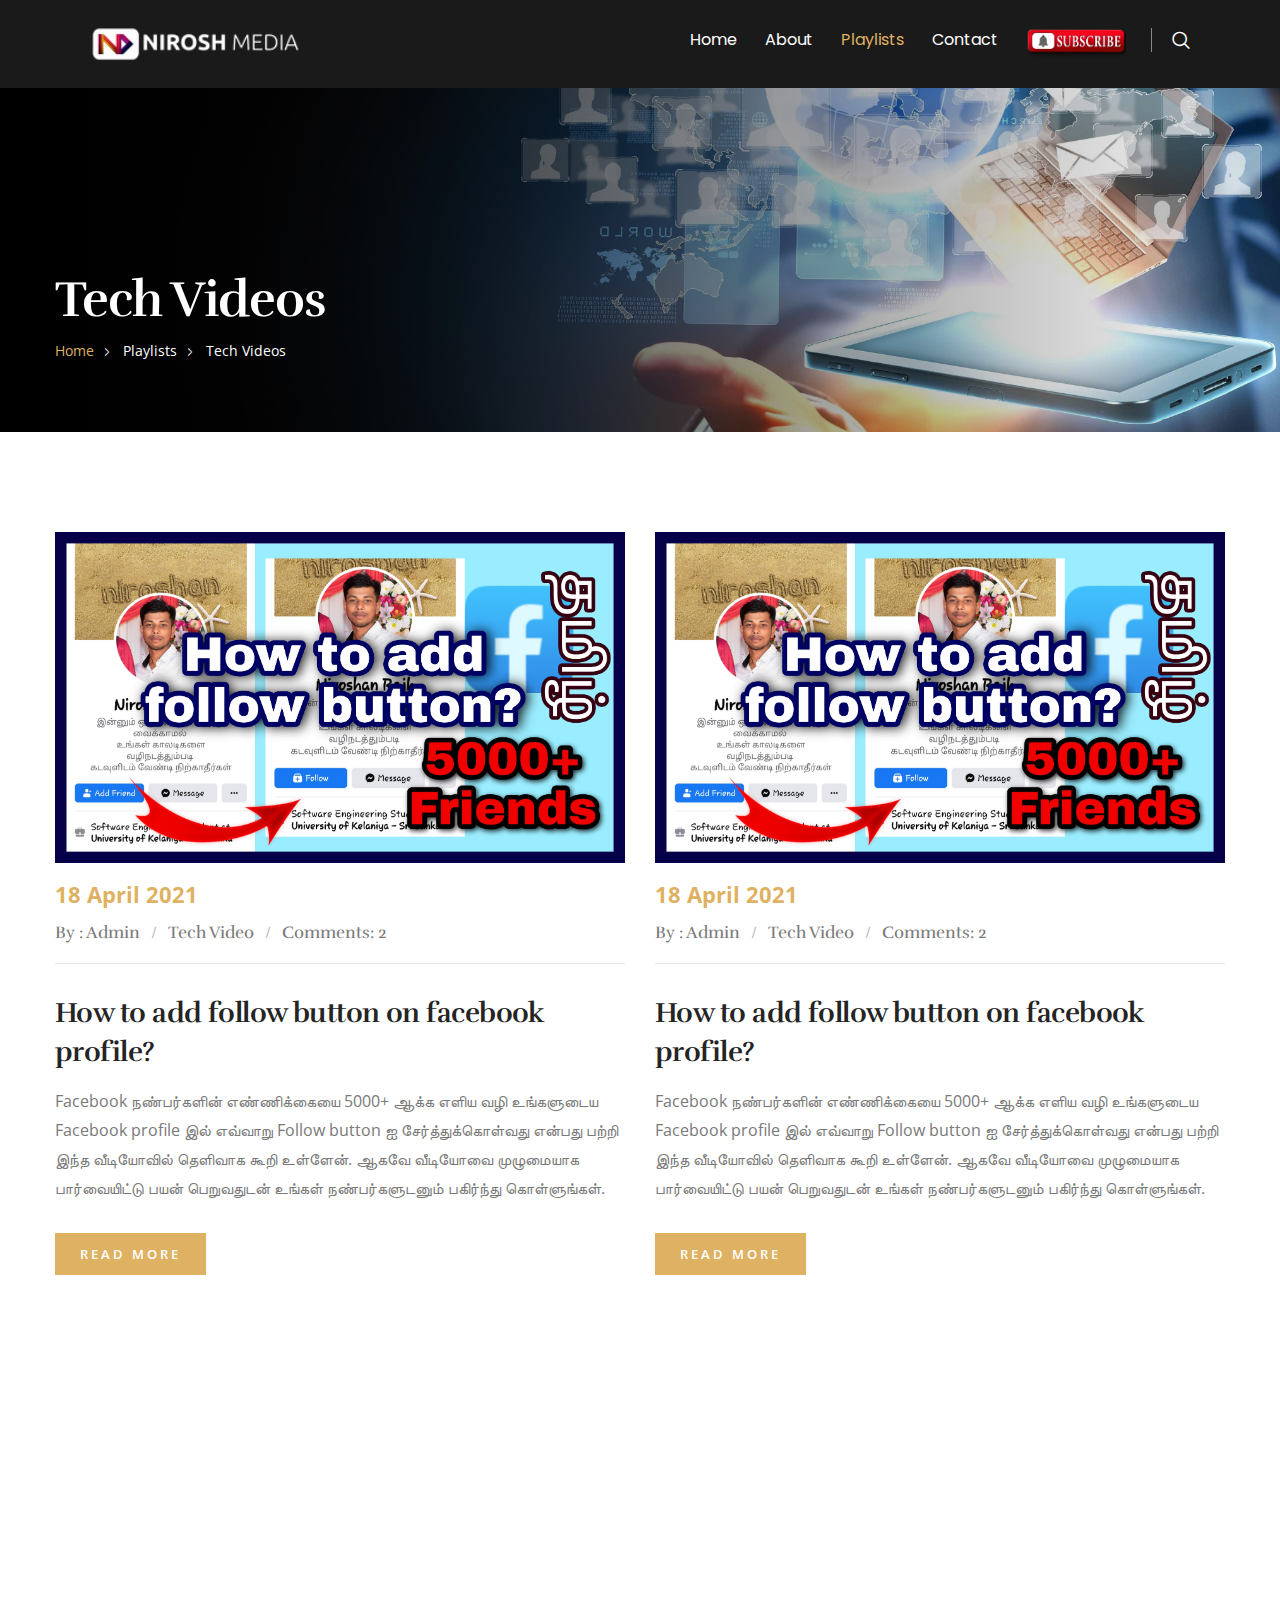
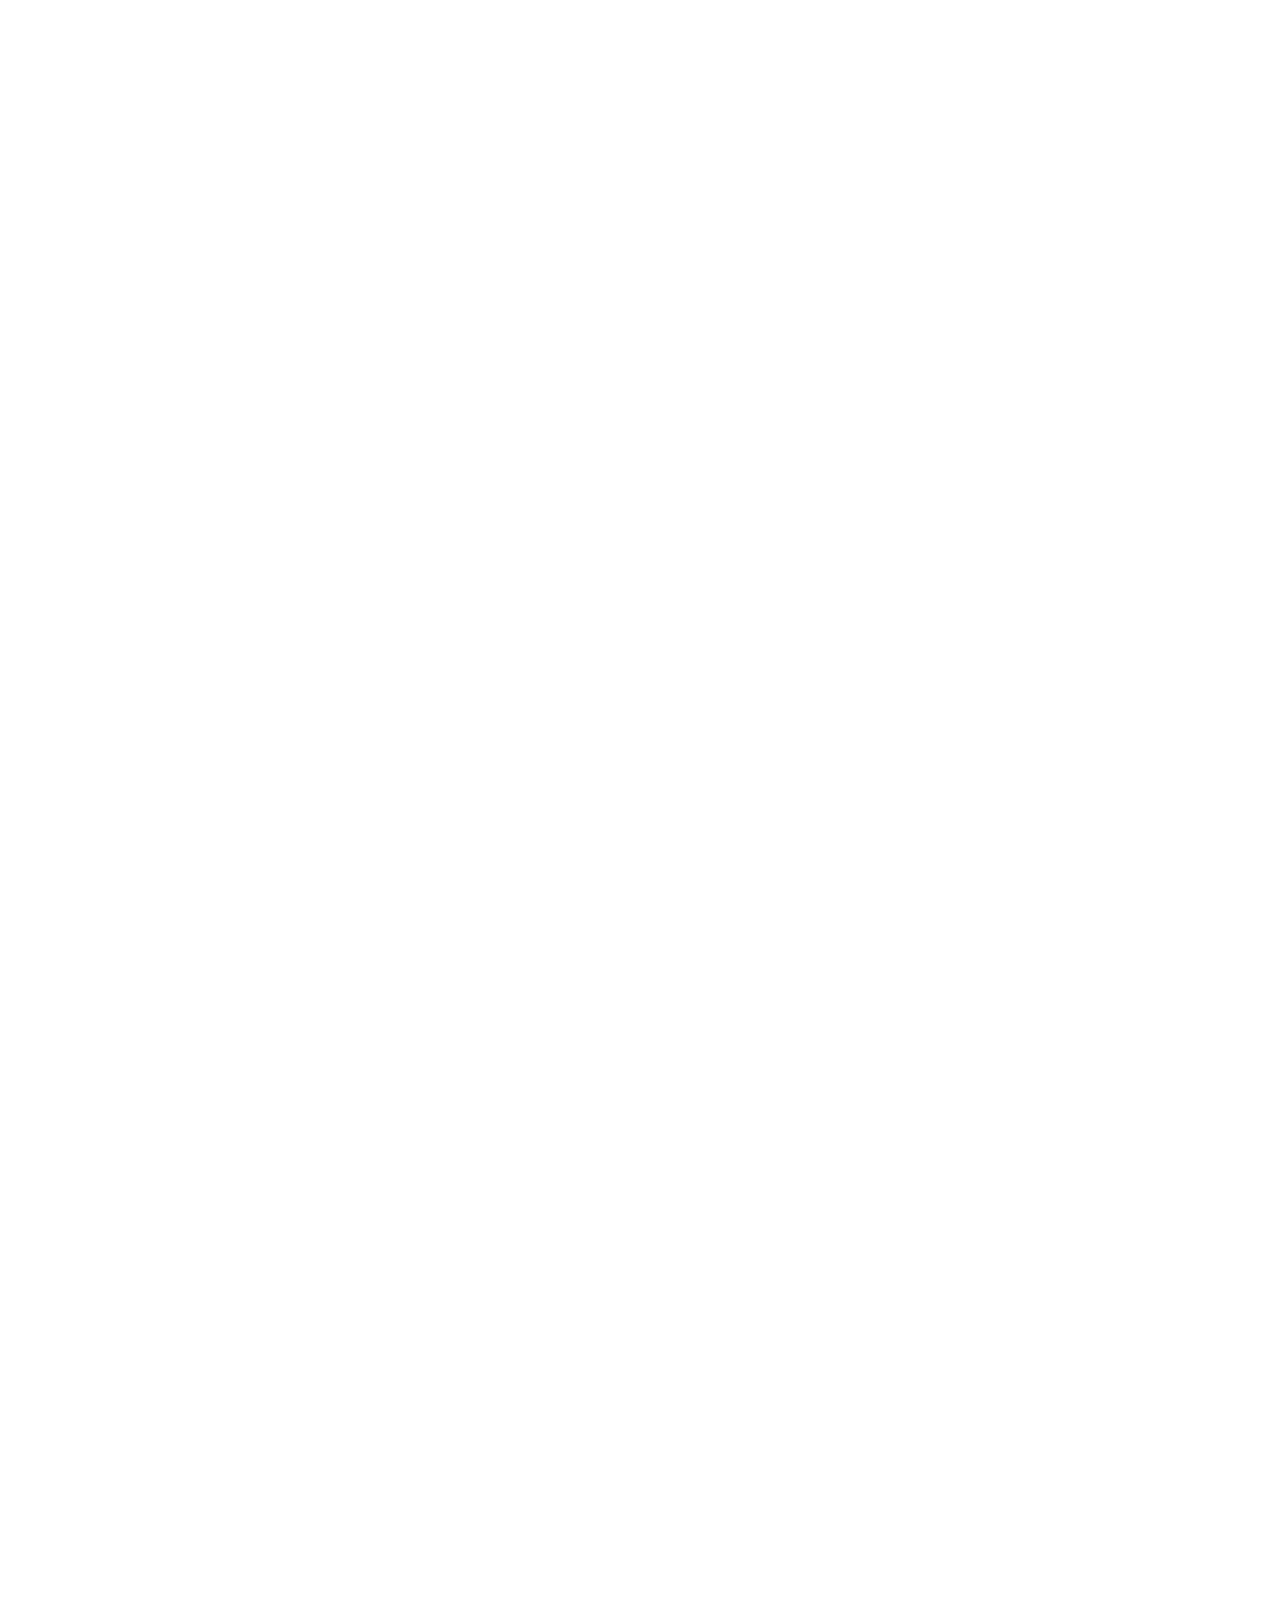
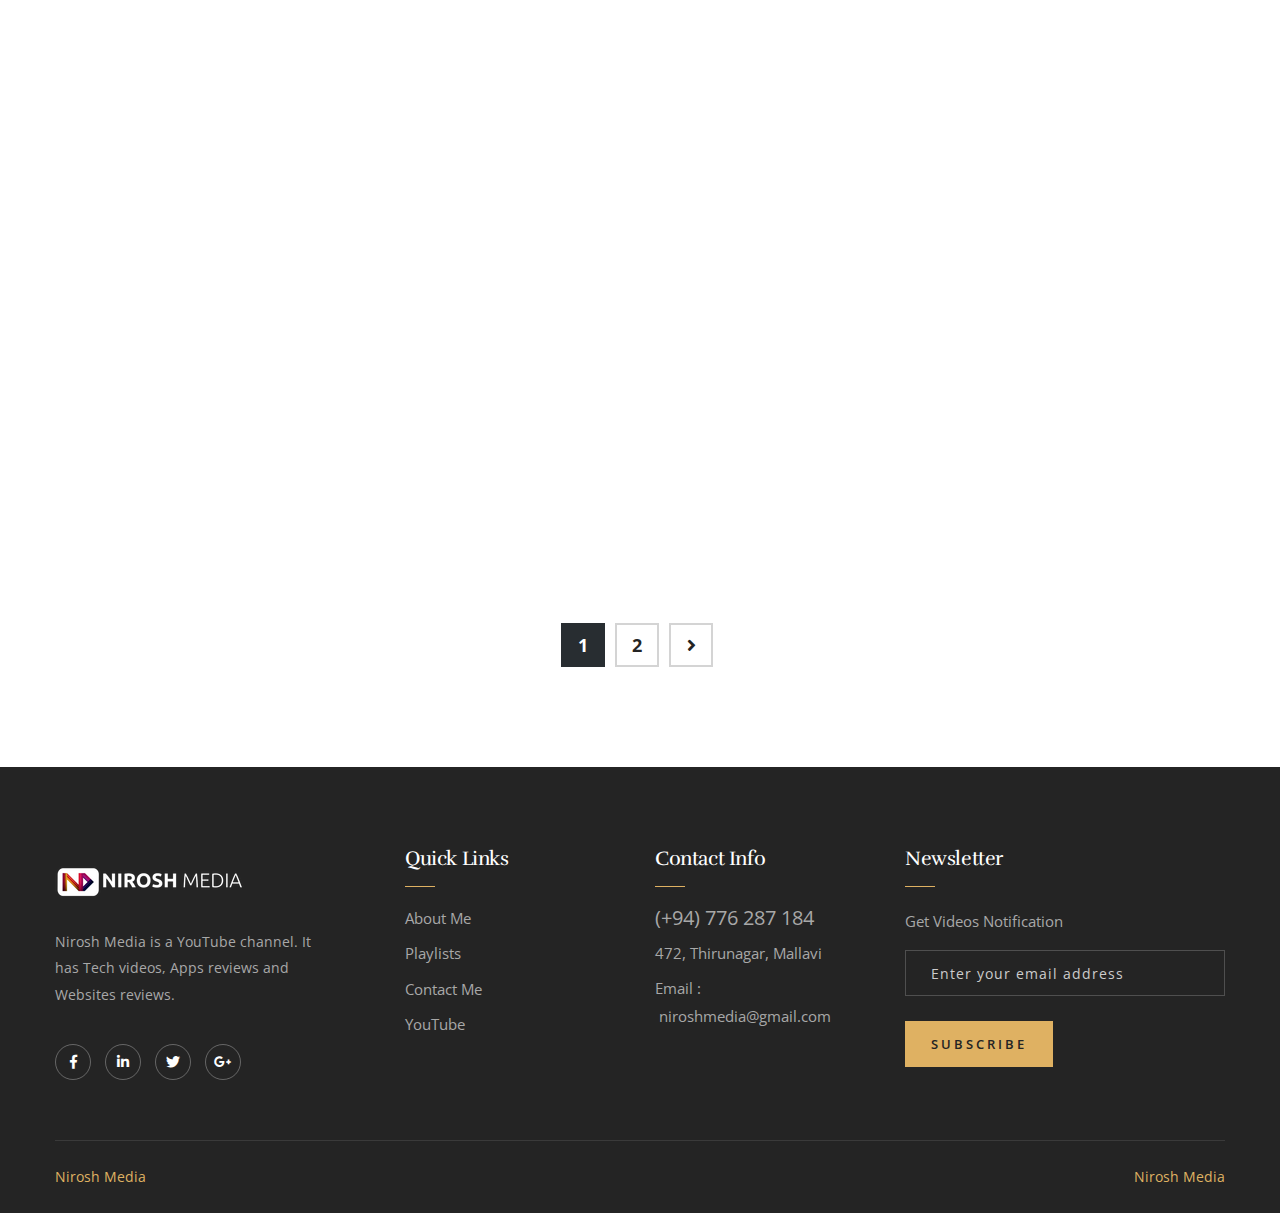
<file: blog.html>
<!DOCTYPE html>
<html lang="en">


<head>
<meta charset="utf-8">
<title>Nirosh Media | PlayLists</title>
<!-- Stylesheets -->
<link href="css/bootstrap.css" rel="stylesheet">
<link href="css/style.css" rel="stylesheet">
<link href="css/responsive.css" rel="stylesheet">

<link rel="shortcut icon" href="images/favicon.png" type="image/x-icon">
<link rel="icon" href="images/favicon.png" type="image/x-icon">

<!-- Responsive -->
<meta http-equiv="X-UA-Compatible" content="IE=edge">
<meta name="viewport" content="width=device-width, initial-scale=1.0, maximum-scale=1.0, user-scalable=0">
<!--[if lt IE 9]><script src="https://cdnjs.cloudflare.com/ajax/libs/html5shiv/3.7.3/html5shiv.js"></script><![endif]-->
<!--[if lt IE 9]><script src="js/respond.js"></script><![endif]-->
</head>

<body>

<div class="page-wrapper">
    <!-- Preloader -->
    <div class="preloader"></div>

   <!-- Main Header / Header Style Two -->
<header class="main-header header-style-two">
        
    <!-- Header Upper -->
    <div class="header-upper">
        <div class="outer-container clearfix">
            <!--Info-->
            <div class="logo-outer">
                <div class="logo"><a href="index.html"><img width="234px" height="28px" src="images/logo.png" alt="" title=""></a></div>
            </div>

            <!--Nav Box-->
            <div class="nav-outer clearfix">
                <!--Mobile Navigation Toggler For Mobile--><div class="mobile-nav-toggler"><span class="icon flaticon-menu-1"></span></div>
                <nav class="main-menu navbar-expand-md navbar-light">
                    <div class="navbar-header">
                        <!-- Togg le Button -->      
                        <button class="navbar-toggler" type="button" data-toggle="collapse" data-target="#navbarSupportedContent" aria-controls="navbarSupportedContent" aria-expanded="false" aria-label="Toggle navigation">
                            <span class="icon flaticon-menu-1"></span>
                        </button>
                    </div>
                    
                    <div class="collapse navbar-collapse clearfix" id="navbarSupportedContent">
                        <ul class="navigation clearfix">
                            <li><a href="index.html">Home</a></li>
                            <li class="dropdown"><a href="about.html">About</a>
                                <ul>
                                    <li><a href="about.html">Our Introduction</a></li>
                                    <li><a href="about_me.html">About Me</a></li>
                                </ul>
                            </li>
                            <li class="dropdown current"><a href="blog.html">Playlists</a>
                                <ul>
                                    <li><a href="blog.html">Tech Videos</a></li>
										<li><a href="blog.html">Earning</a></li>
										<li><a href="blog.html">Google Form</a></li>
										<li><a href="blog.html">Apps Reviews</a></li>
										<li><a href="blog.html">websites Reviews</a></li>
                                </ul>
                            </li>
                            <li><a href="contact.html">Contact</a></li>
                            <li><a href="https://youtube.com/c/niroshmediaR?sub_confirmation=1"><img src="images/btn-sub1.png" width="100px"></a></li>
                        </ul>
                    </div>
                </nav>
                <!-- Main Menu End-->
                
                <!-- Outer Box -->
                <div class="outer-box clearfix">
                    <div class="search-box-btn"><span class="icon flaticon-magnifying-glass-1"></span></div>
                </div>
            </div>
        </div>
        
    </div>
    <!--End Header Upper-->

    <!-- Mobile Menu  -->
    <div class="mobile-menu">
        <div class="menu-backdrop"></div>
        <div class="close-btn"><span class="icon flaticon-cancel"></span></div>
        
        <nav class="menu-box">
            <div class="nav-logo"><a href="index.html"><img src="images/logo.png" alt="" title=""></a></div>
            <ul class="navigation clearfix"><!--Keep This Empty / Menu will come through Javascript--></ul>
            <!--Social Links-->
            <div class="social-links">
                <ul class="clearfix">
                    <li><a href="#"><span class="fab fa-twitter"></span></a></li>
                    <li><a href="#"><span class="fab fa-facebook-square"></span></a></li>
                    <li><a href="#"><span class="fab fa-pinterest-p"></span></a></li>
                    <li><a href="#"><span class="fab fa-instagram"></span></a></li>
                    <li><a href="#"><span class="fab fa-youtube"></span></a></li>
                </ul>
            </div>
        </nav>
    </div><!-- End Mobile Menu -->

</header>
<!-- End Main Header -->

    <!--Page Title-->
    <section class="page-title" style="background-image:url(images/background/14.jpg)">
    	<div class="auto-container">
        	<h2>Tech Videos</h2>
            <ul class="page-breadcrumb">
            	<li><a href="index-2.html">home</a></li>
                <li>Playlists</li>
				<li>Tech Videos</li>
            </ul>
        </div>
    </section>
    <!--End Page Title-->
	
	<!-- Our Blogs Section -->
	<section class="our-blogs-section">
		<div class="auto-container">
			<div class="row clearfix">
				
				<!--News Block Two -->
				<div class="news-block-two style-two col-lg-6 col-md-12 col-sm-12">
					<div class="inner-box wow fadeInLeft" data-wow-delay="0ms" data-wow-duration="1500ms">
						<div class="image">
							<a href="404.html"><img src="images/resource/video-1.jpg" alt="" /></a>
						</div>
						
						<div class="lower-content">
							<div class="upper-box clearfix">
								<div class="posted-date">18 April 2021</div>
								<ul class="post-meta">
									<li>By :  Admin</li>
									<li>Tech Video</li>
									<li>Comments: 2</li>
								</ul>
							</div>
							<div class="lower-box">
								<h3><a href="404.html">How to add follow button on facebook profile?</a></h3>
								<div class="text">Facebook நண்பர்களின் எண்ணிக்கையை 5000+ ஆக்க எளிய வழி உங்களுடைய Facebook profile இல் எவ்வாறு Follow button ஐ சேர்த்துக்கொள்வது என்பது பற்றி இந்த வீடியோவில் தெளிவாக கூறி உள்ளேன். ஆகவே வீடியோவை முழுமையாக பார்வையிட்டு பயன் பெறுவதுடன் உங்கள் நண்பர்களுடனும் பகிர்ந்து கொள்ளுங்கள்.
									</div>
									<a href="blog-detail.html" class="theme-btn read-more">Read more</a>
							</div>
						</div>
					</div>
				</div>
				
				<!--News Block Two -->
				<div class="news-block-two style-two col-lg-6 col-md-12 col-sm-12">
					<div class="inner-box wow fadeInLeft" data-wow-delay="0ms" data-wow-duration="1500ms">
						<div class="image">
							<a href="404.html"><img src="images/resource/video-1.jpg" alt="" /></a>
						</div>
						
						<div class="lower-content">
							<div class="upper-box clearfix">
								<div class="posted-date">18 April 2021</div>
								<ul class="post-meta">
									<li>By :  Admin</li>
									<li>Tech Video</li>
									<li>Comments: 2</li>
								</ul>
							</div>
							<div class="lower-box">
								<h3><a href="404.html">How to add follow button on facebook profile?</a></h3>
								<div class="text">Facebook நண்பர்களின் எண்ணிக்கையை 5000+ ஆக்க எளிய வழி உங்களுடைய Facebook profile இல் எவ்வாறு Follow button ஐ சேர்த்துக்கொள்வது என்பது பற்றி இந்த வீடியோவில் தெளிவாக கூறி உள்ளேன். ஆகவே வீடியோவை முழுமையாக பார்வையிட்டு பயன் பெறுவதுடன் உங்கள் நண்பர்களுடனும் பகிர்ந்து கொள்ளுங்கள்.
									</div>
									<a href="blog-detail.html" class="theme-btn read-more">Read more</a>
							</div>
						</div>
					</div>
				</div><!--News Block Two -->
				<div class="news-block-two style-two col-lg-6 col-md-12 col-sm-12">
					<div class="inner-box wow fadeInLeft" data-wow-delay="0ms" data-wow-duration="1500ms">
						<div class="image">
							<a href="404.html"><img src="images/resource/video-1.jpg" alt="" /></a>
						</div>
						
						<div class="lower-content">
							<div class="upper-box clearfix">
								<div class="posted-date">18 April 2021</div>
								<ul class="post-meta">
									<li>By :  Admin</li>
									<li>Tech Video</li>
									<li>Comments: 2</li>
								</ul>
							</div>
							<div class="lower-box">
								<h3><a href="404.html">How to add follow button on facebook profile?</a></h3>
								<div class="text">Facebook நண்பர்களின் எண்ணிக்கையை 5000+ ஆக்க எளிய வழி உங்களுடைய Facebook profile இல் எவ்வாறு Follow button ஐ சேர்த்துக்கொள்வது என்பது பற்றி இந்த வீடியோவில் தெளிவாக கூறி உள்ளேன். ஆகவே வீடியோவை முழுமையாக பார்வையிட்டு பயன் பெறுவதுடன் உங்கள் நண்பர்களுடனும் பகிர்ந்து கொள்ளுங்கள்.
									</div>
									<a href="blog-detail.html" class="theme-btn read-more">Read more</a>
							</div>
						</div>
					</div>
				</div><!--News Block Two -->
				<div class="news-block-two style-two col-lg-6 col-md-12 col-sm-12">
					<div class="inner-box wow fadeInLeft" data-wow-delay="0ms" data-wow-duration="1500ms">
						<div class="image">
							<a href="404.html"><img src="images/resource/video-1.jpg" alt="" /></a>
						</div>
						
						<div class="lower-content">
							<div class="upper-box clearfix">
								<div class="posted-date">18 April 2021</div>
								<ul class="post-meta">
									<li>By :  Admin</li>
									<li>Tech Video</li>
									<li>Comments: 2</li>
								</ul>
							</div>
							<div class="lower-box">
								<h3><a href="404.html">How to add follow button on facebook profile?</a></h3>
								<div class="text">Facebook நண்பர்களின் எண்ணிக்கையை 5000+ ஆக்க எளிய வழி உங்களுடைய Facebook profile இல் எவ்வாறு Follow button ஐ சேர்த்துக்கொள்வது என்பது பற்றி இந்த வீடியோவில் தெளிவாக கூறி உள்ளேன். ஆகவே வீடியோவை முழுமையாக பார்வையிட்டு பயன் பெறுவதுடன் உங்கள் நண்பர்களுடனும் பகிர்ந்து கொள்ளுங்கள்.
									</div>
									<a href="blog-detail.html" class="theme-btn read-more">Read more</a>
							</div>
						</div>
					</div>
				</div><!--News Block Two -->
				<div class="news-block-two style-two col-lg-6 col-md-12 col-sm-12">
					<div class="inner-box wow fadeInLeft" data-wow-delay="0ms" data-wow-duration="1500ms">
						<div class="image">
							<a href="404.html"><img src="images/resource/video-1.jpg" alt="" /></a>
						</div>
						
						<div class="lower-content">
							<div class="upper-box clearfix">
								<div class="posted-date">18 April 2021</div>
								<ul class="post-meta">
									<li>By :  Admin</li>
									<li>Tech Video</li>
									<li>Comments: 2</li>
								</ul>
							</div>
							<div class="lower-box">
								<h3><a href="404.html">How to add follow button on facebook profile?</a></h3>
								<div class="text">Facebook நண்பர்களின் எண்ணிக்கையை 5000+ ஆக்க எளிய வழி உங்களுடைய Facebook profile இல் எவ்வாறு Follow button ஐ சேர்த்துக்கொள்வது என்பது பற்றி இந்த வீடியோவில் தெளிவாக கூறி உள்ளேன். ஆகவே வீடியோவை முழுமையாக பார்வையிட்டு பயன் பெறுவதுடன் உங்கள் நண்பர்களுடனும் பகிர்ந்து கொள்ளுங்கள்.
									</div>
									<a href="blog-detail.html" class="theme-btn read-more">Read more</a>
							</div>
						</div>
					</div>
				</div><!--News Block Two -->
				<div class="news-block-two style-two col-lg-6 col-md-12 col-sm-12">
					<div class="inner-box wow fadeInLeft" data-wow-delay="0ms" data-wow-duration="1500ms">
						<div class="image">
							<a href="404.html"><img src="images/resource/video-1.jpg" alt="" /></a>
						</div>
						
						<div class="lower-content">
							<div class="upper-box clearfix">
								<div class="posted-date">18 April 2021</div>
								<ul class="post-meta">
									<li>By :  Admin</li>
									<li>Tech Video</li>
									<li>Comments: 2</li>
								</ul>
							</div>
							<div class="lower-box">
								<h3><a href="404.html">How to add follow button on facebook profile?</a></h3>
								<div class="text">Facebook நண்பர்களின் எண்ணிக்கையை 5000+ ஆக்க எளிய வழி உங்களுடைய Facebook profile இல் எவ்வாறு Follow button ஐ சேர்த்துக்கொள்வது என்பது பற்றி இந்த வீடியோவில் தெளிவாக கூறி உள்ளேன். ஆகவே வீடியோவை முழுமையாக பார்வையிட்டு பயன் பெறுவதுடன் உங்கள் நண்பர்களுடனும் பகிர்ந்து கொள்ளுங்கள்.
									</div>
									<a href="blog-detail.html" class="theme-btn read-more">Read more</a>
							</div>
						</div>
					</div>
				</div><!--News Block Two -->
				<div class="news-block-two style-two col-lg-6 col-md-12 col-sm-12">
					<div class="inner-box wow fadeInLeft" data-wow-delay="0ms" data-wow-duration="1500ms">
						<div class="image">
							<a href="404.html"><img src="images/resource/video-1.jpg" alt="" /></a>
						</div>
						
						<div class="lower-content">
							<div class="upper-box clearfix">
								<div class="posted-date">18 April 2021</div>
								<ul class="post-meta">
									<li>By :  Admin</li>
									<li>Tech Video</li>
									<li>Comments: 2</li>
								</ul>
							</div>
							<div class="lower-box">
								<h3><a href="404.html">How to add follow button on facebook profile?</a></h3>
								<div class="text">Facebook நண்பர்களின் எண்ணிக்கையை 5000+ ஆக்க எளிய வழி உங்களுடைய Facebook profile இல் எவ்வாறு Follow button ஐ சேர்த்துக்கொள்வது என்பது பற்றி இந்த வீடியோவில் தெளிவாக கூறி உள்ளேன். ஆகவே வீடியோவை முழுமையாக பார்வையிட்டு பயன் பெறுவதுடன் உங்கள் நண்பர்களுடனும் பகிர்ந்து கொள்ளுங்கள்.
									</div>
									<a href="blog-detail.html" class="theme-btn read-more">Read more</a>
							</div>
						</div>
					</div>
				</div><!--News Block Two -->
				<div class="news-block-two style-two col-lg-6 col-md-12 col-sm-12">
					<div class="inner-box wow fadeInLeft" data-wow-delay="0ms" data-wow-duration="1500ms">
						<div class="image">
							<a href="404.html"><img src="images/resource/video-1.jpg" alt="" /></a>
						</div>
						
						<div class="lower-content">
							<div class="upper-box clearfix">
								<div class="posted-date">18 April 2021</div>
								<ul class="post-meta">
									<li>By :  Admin</li>
									<li>Tech Video</li>
									<li>Comments: 2</li>
								</ul>
							</div>
							<div class="lower-box">
								<h3><a href="404.html">How to add follow button on facebook profile?</a></h3>
								<div class="text">Facebook நண்பர்களின் எண்ணிக்கையை 5000+ ஆக்க எளிய வழி உங்களுடைய Facebook profile இல் எவ்வாறு Follow button ஐ சேர்த்துக்கொள்வது என்பது பற்றி இந்த வீடியோவில் தெளிவாக கூறி உள்ளேன். ஆகவே வீடியோவை முழுமையாக பார்வையிட்டு பயன் பெறுவதுடன் உங்கள் நண்பர்களுடனும் பகிர்ந்து கொள்ளுங்கள்.
									</div>
									<a href="blog-detail.html" class="theme-btn read-more">Read more</a>
							</div>
						</div>
					</div>
				</div>
				
			</div>
			
			<!--Styled Pagination-->
			<ul class="styled-pagination text-center">
				<li><a href="#" class="active">1</a></li>
				<li><a href="#">2</a></li>
				<li><a href="#"><span class="fa fa-angle-right"></span></a></li>
			</ul>                
			<!--End Styled Pagination-->
			
		</div>
	</section>
	<!-- End Our Blogs Section -->
	
	<!--Main Footer-->
    <footer class="main-footer">
		<div class="auto-container">
        	<!--Widgets Section-->
            <div class="widgets-section">
            	<div class="row clearfix">
                	
                    <!--big column-->
                    <div class="big-column col-lg-6 col-md-12 col-sm-12">
                        <div class="row clearfix">
                        
                            <!--Footer Column-->
                            <div class="footer-column col-lg-7 col-md-6 col-sm-12">
                                <div class="footer-widget logo-widget">
									<div class="logo">
                                    	<a href="index.html"><img src="images/logo.png" alt="" /></a>
                                    </div>
                                    <div class="text">Nirosh Media is a YouTube channel. It has Tech videos, Apps reviews and Websites reviews.</div>
                                    <ul class="social-icons">
                                        <li><a href="#"><span class="fab fa-facebook-f"></span></a></li>
                                        <li><a href="#"><span class="fab fa-linkedin-in"></span></a></li>
                                        <li><a href="#"><span class="fab fa-twitter"></span></a></li>
                                        <li><a href="#"><span class="fab fa-google-plus-g"></span></a></li>
                                    </ul>
								</div>
							</div>
							
							<!--Footer Column-->
                            <div class="footer-column col-lg-5 col-md-6 col-sm-12">
                                <div class="footer-widget links-widget">
                                	<h2>Quick links</h2>
									<div class="widget-content">
										<ul class="list">
                                        	<li><a href="#">About Me</a></li>
                                            <li><a href="#">Playlists</a></li>
                                            <li><a href="#">Contact Me</a></li>
                                            <li><a href="#">YouTube</a></li>
                                        </ul>
                                    </div>
								</div>
							</div>
						
						</div>
					</div>
					
					<!--big column-->
                    <div class="big-column col-lg-6 col-md-12 col-sm-12">
                        <div class="row clearfix">
                        
                            <!--Footer Column-->
                            <div class="footer-column col-lg-5 col-md-6 col-sm-12">
                                <div class="footer-widget contact-widget">
									<h2>Contact Info</h2>
									<div class="widget-content">
										<a href="tel:+94776287184" class="contact-number">(+94) 776 287 184</a>
										<ul>
											<li>472, Thirunagar, Mallavi</li>
											<li>Email :<a href="mailto:niroshmedia.com"> niroshmedia@gmail.com</a></li>
										</ul>
									</div>
								</div>
							</div>
							
							<!--Footer Column-->
                            <div class="footer-column col-lg-7 col-md-6 col-sm-12">
                                <div class="footer-widget newsletter-widget">
                                	<h2>Newsletter</h2>
									<div class="text">Get Videos Notification</div>
									<!-- Newsletter Form -->
									<div class="newsletter-form">
										<form method="post" action="templateshub.net">
											<div class="form-group">
												<input type="email" name="email" value="" placeholder="Enter your email address" required>
												<button type="submit" class="theme-btn btn-style-one"><span class="txt">Subscribe</span></button>
											</div>
										</form>
									</div>
								</div>
							</div>
						
						</div>
					</div>
					
				</div>
			</div>
			
			<!--Footer Bottom-->
            <div class="footer-bottom clearfix">
                <div class="pull-left">
                    <div class="copyright"><a href="niroshmedia.com">Nirosh Media</a></div>
                </div>
                <div class="pull-right">
                    <a href="#">Nirosh Media</a>
                </div>
            </div>
			
		</div>
	</footer>
	
</div>  
<!--End pagewrapper-->

<!--Scroll to top-->
<div class="scroll-to-top scroll-to-target" data-target="html"><span class="fa fa-angle-up"></span></div>

<!--Search Popup-->
<div id="search-popup" class="search-popup">
	<div class="close-search theme-btn"><span class="flaticon-cancel"></span></div>
	<div class="popup-inner">
		<div class="overlay-layer"></div>
    	<div class="search-form">
        	<form method="post" action="templateshub.net">
            	<div class="form-group">
                	<fieldset>
                        <input type="search" class="form-control" name="search-input" value="" placeholder="Search Here" required >
                        <input type="submit" value="Search Now!" class="theme-btn">
                    </fieldset>
                </div>
            </form>
            
            <br>
            <h3>Recent Search Keywords</h3>
            <ul class="recent-searches">
                <li><a href="#">Home Interiors</a></li>
                <li><a href="#">Offices Interiors</a></li>
                <li><a href="#">Showroom Interiors</a></li>
                <li><a href="#">Building Interiors</a></li>
                <li><a href="#">Shops Interiors</a></li>
            </ul>
        
        </div>
        
    </div>
</div>

<!--Scroll to top-->
<script src="js/jquery.js"></script>
<script src="js/popper.min.js"></script>
<script src="js/jquery-ui.js"></script>
<script src="js/bootstrap.min.js"></script>
<script src="js/jquery.fancybox.js"></script>
<script src="js/isotope.js"></script>
<script src="js/owl.js"></script>
<script src="js/wow.js"></script>
<script src="js/isotope.js"></script>
<script src="js/appear.js"></script>
<script src="js/scrollbar.js"></script>
<script src="js/script.js"></script>
</body>

</html>
</file>
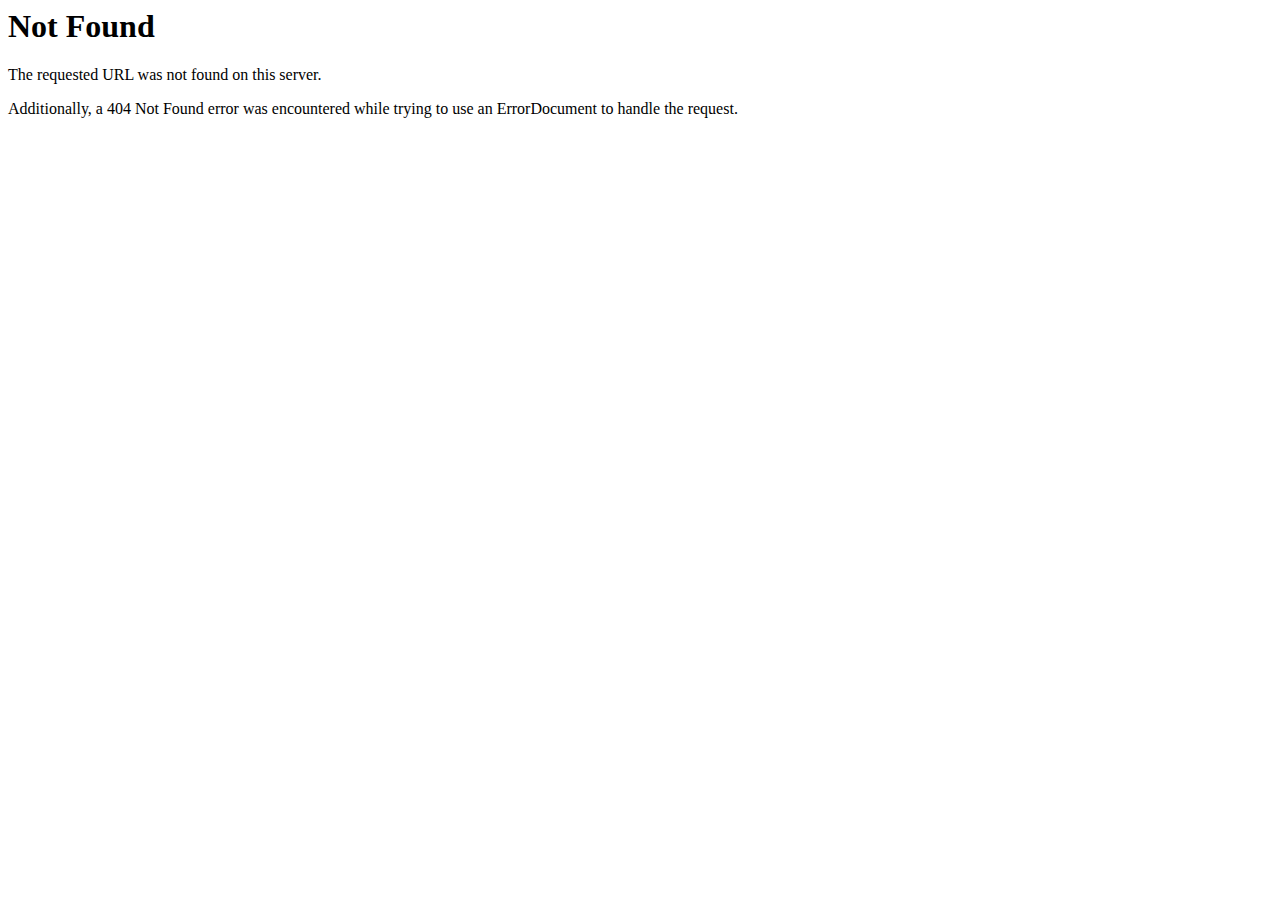
<file: css/mCSB_buttons.html>
<!DOCTYPE HTML PUBLIC "-//IETF//DTD HTML 2.0//EN">
<html><head>
<title>404 Not Found</title>
</head><body>
<h1>Not Found</h1>
<p>The requested URL was not found on this server.</p>
<p>Additionally, a 404 Not Found
error was encountered while trying to use an ErrorDocument to handle the request.</p>
</body></html>
</file>
<file: css/responsive.css>
/* Stella Orr'e - Interior and Home Renovation HTML Template  */

@media only screen and (max-width: 1600px){
	
	.project-section-three .outer-container{
		padding:0px 30px;
	}
	
}

@media only screen and (max-width: 1140px){
	
	.main-menu .navigation > li{
		margin-right:20px;
	}
	
	.project-section .outer-container{
		margin:0px;
	}
	
	.product-details .info-column .inner-column,
	.products-section .content-column .inner-column,
	.services-detail .inner-box .text .two-column .content-column .inner-column,
	.story-section .image-column .inner-column,
	.welcome-section .video-column .inner-column,
	.sidebar-page-container .sidebar-side .sidebar{
		padding-left:0px;
	}

	.products-section .content-column .inner-column{
		padding-top: 0;
	}
	
	.gallery-section-two .outer-container{
		padding:0px 0px;
	}
	
	.sticky-header .main-menu .navigation > li{
		margin-left:25px !important;
	}
	
	.main-slider .content h2{
		font-size:48px;
	}
	
	.fluid-section-one .content-column{
		padding:95px 60px 80px 15px;
	}
	
	.shop-form .billing-inner,
	.services-detail .inner-box,
	.product-details .image-column .image-box,
	.story-section .content-column .inner-column,
	.blog-classic.padding-right, .blog-single.padding-right{
		padding-right:0px;
	}
	
	.main-slider .social-icons,
	.main-slider.style-two:after,
	.main-slider.style-two:before,
	.mission-section .content-column .bold-text br{
		display:none;
	}
	
	.project-section-three .outer-container,
	.project-section-two .outer-container,
	.header-style-two .outer-container{
		padding:0px 15px;
	}
	
	.interior-section .content-column .inner-column{
		padding:50px 20px 40px;
	}
	
	.interior-section .content-column .bold-text{
		margin-top:20px;
	}
	
	.news-block .inner-box .lower-content h3{
		font-size:18px;
	}
	
	.banner-section .content-column .content{
		margin-left:160px;
	}
	
	.mission-section .content-column .inner-column{
		margin-left:0px;
	}
	
	.mission-section .image-column .inner-column{
		margin-right:0px;
	}
	
	.contact-form-section .info-column .inner-column{
		padding:0px;
	}
	
	.header-style-five .main-menu .navigation > li{
		padding:14px 20px;
	}
	
	.service-block-two .inner-box .content h3{
		font-size:20px;
	}
	
	.news-block-two .inner-box .lower-content .lower-box h3{
		font-size:24px;
	}
	
	.portfolio-page-section .outer-container{
		padding:0px 15px;
	}
	
	.shop-banner-section .content-box .box-inner{
		padding-top:0px;
	}
	
	.project-section .outer-container{
		padding:0px 15px;
	}
	
	.project-section .gallery-item.large-block{
		width:50%;
	}
	
	.project-section .gallery-item.small-block{
		width:25%;
	}

	.shop-banner-section{
		padding:280px 0px 150px;
	}
	
}

@media only screen and (min-width: 768px){
	.main-menu .navigation > li > ul,
	.main-menu .navigation > li > ul > li > ul{
		display:block !important;
		visibility:hidden;
		opacity:0;
	}
}

@media only screen and (max-width: 1023px){
	
	.header-style-two{
		border-bottom:1px solid #7a6034;	
	}
	
	.main-header,
	.header-style-five .header-lower,
	.header-style-five .fixed-outer{
		position: relative !important;
		margin:0 !important;
		left: 0 !important;
		top: 0 !important;
	}
	
	.header-style-one.fixed-header .header-upper,
	.header-style-one.fixed-header .header-lower,
	.header-style-two.fixed-header .header-upper,
	.header-style-two.fixed-header .header-lower,
	.header-style-three.fixed-header .header-upper,
	.header-style-three.fixed-header .header-lower,
	.header-style-four.fixed-header .header-upper,
	.header-style-four.fixed-header .header-lower,
	.header-style-five.fixed-header .header-upper,
	.header-style-five.fixed-header .header-lower,
	.header-style-one .header-upper,
	.header-style-one .header-lower,
	.header-style-two .header-upper,
	.header-style-two .header-lower,
	.header-style-three .header-upper,
	.header-style-three .header-lower,
	.header-style-four .header-upper,
	.header-style-four .header-lower,
	.header-style-five .header-upper,
	.header-style-five .header-lower{
		position: relative !important;
		margin:0 !important;
		left: 0 !important;
		top: 0 !important;	
	}

	.main-header .header-upper {
		background-color: rgba(15,15,15,0.90);
	}
	
	.header-style-three .header-upper {
		background-color: #ffffff;
	}
	
	.fixed-header .sticky-header{
		display: none;
	}

	.main-slider .slide{
		padding-bottom:140px;
		padding-top:120px;
	}
	
	.page-title{
		padding:70px 0px;
	}

	.page-title h1{
		font-size: 34px;
	}
	
	.main-menu .navigation > li{
		margin-right:14px;
	}
	
	.main-menu .navigation > li > a{
		font-size:15px;
	}
	
	.main-header .header-top .top-left{
		display:none;
	}
	
	.main-header .header-top .top-right,
	.main-header .header-top .top-left{
		width:100%;
		text-align:center;
	}
	
	.header-style-five .main-menu .navigation > li::before,
	.main-header .change-language,
	.main-header .language{
		display:none;
	}
	
	.main-header .header-top .info-list{
		display:inline-block;
		float:none;
	}

	.main-header .header-top .top-left .text{
		padding-bottom:0px;
	}
	
	.fixed-header .header-upper, .fixed-header .header-lower{
		position:relative;
	}
	
	.fixed-header .main-menu .navigation > li{
		padding:22px 0px;
	}
	
	.fixed-header .outer-box .search-box-btn{
		padding:29px 0px;
	}
	
	.fixed-header .header-upper .logo-outer{
		padding:5px 0px;
	}
	
	.page-title h2{
		font-size:50px;
	}
	
	.project-section-three .project-tab .project-tab-btns .p-tab-btn,
	.project-section .filters li{
		margin:0px 15px 12px;
	}
	
	.project-section .filters li{
		font-size:18px;
	}
	
	.fluid-section-one .content-column{
		width:100%;
		padding-right:15px;
	}
	
	.fluid-section-one .image-column{
		position:relative;
		width:100%;
		top:0px;
	}
	
	.fluid-section-one .content-column .content-box{
		max-width:100%;
	}
	
	.fluid-section-one .image-column .image{
		display:block;
	}
	
	.call-to-action-section h2{
		font-size:40px;
	}
	
	.call-to-action-section .text{
		font-size:24px;
	}
	
	.call-to-action-section{
		padding:100px 0px 100px;
	}
	
	.main-slider.style-three .slide,
	.main-slider.style-two .slide{
		padding:120px 0px 150px;
	}
	
	.banner-section .content-column .content,
	.banner-section .content-column .inner-column{
		position:relative;
		margin-left:0px;
	}
	
	.header-style-five .main-menu .navigation > li{
		padding:14px 0px;
		margin-right:20px;
	}
	
	.welcome-section .title-box h2 br,
	.main-header .outer-box .btn-box{
		display:none;
	}
	
	.header-style-five.fixed-header .outer-box .search-box-btn{
		padding:20px 0px !important;
	}
	
	.header-style-five .header-lower{
		background-color:#dfb162;
	}
	
	.header-style-five .outer-box .search-box-btn{
		padding:20px 0px;
	}
	
	.header-style-five .header-lower{
		position:relative;
	}
	
	.main-slider.style-four .slide{
		padding:125px 0px;
	}
	
	.project-section .gallery-item.large-block{
		width:100%;
	}
	
	.project-section .gallery-item.small-block{
		width:50%;
	}

	.shop-banner-section{
		padding:100px 0px;
	}

	.shop-banner-section .content-box h2{
		font-size: 42px;
	}

	.product-details .basic-details h4{
		font-size: 30px;
	}
	
}

@media only screen and (max-width: 767px){
	
	.main-header .top-left{
		display: none;
	}

	.main-header .header-upper .nav-outer{
		float:right;
		padding-top:21px;
	}
	
	.main-header .main-box .logo-box{
		width: auto;
		padding: 10px 0px;
	}

	.main-header .main-menu{
		padding-top: 0px;
		width: 100%;
		margin: 0px;
	}
	
	.fluid-section-one .content-column .bold-text br,
	.main-header .nav-outer .main-menu{
		display: none !important;
	}

	.main-header .nav-outer .mobile-nav-toggler{
		float:right;
		display: block;
		padding-top:0px;
	}
	
	.main-menu .navbar-header {
	    position: relative;
	    float: none;
	    display: block;
	    text-align: right;
	    width: 100%;
	    padding: 10px 0px 10px;
	    right: 0px;
	}

	.main-header .top-right > ul > li{
		padding-left: 0;
		border-left: 0;
	}
	
	.services-section .title-box h2 br,
	.call-to-action-section .text br,
	.sec-title .text:before{
		display: none;
	}

	.main-menu .collapse {
	   max-height:400px;
		overflow:auto;
		float:none;
		width:100%;
		padding:10px 0px 0px;
		border:none;
		margin:0px 0px 15px;
		-ms-border-radius:0px;
		-moz-border-radius:0px;
		-webkit-border-radius:0px;
		-o-border-radius:0px;
		border-radius:0px;
		box-shadow:none;
   }
   
	.main-menu .collapse.in,
	.main-menu .collapsing{
		padding:10px 0px 0px;
		border:none;
		margin:0px 0px 15px;
		-ms-border-radius:0px;
		-moz-border-radius:0px;
		-webkit-border-radius:0px;
		-o-border-radius:0px;
		border-radius:0px;
		box-shadow:none;	
	}

	.navbar-dark .navbar-toggler{
		border:0;
		padding: 0;
	}

	.navbar-toggler .icon{
		position: relative;
		font-size: 28px;
		line-height: 1.2em;
		color: #ffffff;
	}

	.navbar-light .navbar-toggler{
		display: inline-block;
		z-index: 12;
		width: 50px;
		height: 40px;
		float: none;
		padding: 0px;
		text-align: center;
		border-radius: 0px;
		background: #4d273f;
		border: 1px solid #4d273f;
	}
	
	.main-menu .navbar-header .navbar-toggler .icon-bar{
		position: relative;
		background: #ffffff;
		height: 2px;
		width: 26px;
		display: block;
		margin:0 auto;
		margin:5px 11px;
	}

	.main-menu .navbar-collapse > .navigation{
		float:none !important;
		margin:0px !important;
		width:100% !important;
		border:1px solid #ffffff;
		border-top:none;
	}
	
	.main-menu .navbar-collapse > .navigation > li{
		margin:0px !important;
		float:none !important;
		padding:0px !important;
		width:100%;
	}
	
	.main-menu .navigation > li > a,
	.main-menu .navigation > li > ul:before{
		border:none;	
	}
	
	.main-menu .navbar-collapse > .navigation > li > a{
		padding:10px 10px !important;
		border:none !important;
		font-size:15px !important;
	}
	
	.main-menu .navigation li.dropdown > a:after,
	.main-menu .navigation > li.dropdown > a:before,
	.main-menu .navigation > li > ul > li > a::before,
	.main-menu .navigation > li > ul > li > ul > li > a::before{
		color:#ffffff !important;
		right:15px;
		font-size:16px;
		display:none !important;
	}
	
	.main-menu .navbar-collapse > .navigation > li > ul,
	.main-menu .navbar-collapse > .navigation > li > ul > li > ul{
		position:relative;
		border:none;
		float:none;
		visibility:visible;
		opacity:1;
		display:none;
		margin:0px;
		left:auto !important;
		right:auto !important;
		top:auto !important;
		padding:0px;
		outline:none;
		width:100%;
		background:#4d273f;
		-webkit-border-radius:0px;
		-ms-border-radius:0px;
		-o-border-radius:0px;
		-moz-border-radius:0px;
		border-radius:0px;
		transition:none !important;
		-webkit-transition:none !important;
		-ms-transition:none !important;
		-o-transition:none !important;
		-moz-transition:none !important;
		-webkit-transform: scale(1);
	    -ms-transform: scale(1);
	    -moz-transform: scale(1);
	    transform: scale(1);
		-webkit-box-shadow:none;
		-ms-box-shadow:none;
		-moz-box-shadow:none;
		box-shadow:none;
	}
		
	.main-menu .navbar-collapse > .navigation > li > ul,
	.main-menu .navbar-collapse > .navigation > li > ul > li > ul{
		border-top:1px solid rgba(255,255,255,1) !important;	
	}
	
	.main-menu .navbar-collapse > .navigation > li,
	.main-menu .navbar-collapse > .navigation > li > ul > li,
	.main-menu .navbar-collapse > .navigation > li > ul > li > ul > li{
		border-top:1px solid rgba(255,255,255,1) !important;
		border-bottom:none;
		opacity:1 !important;
		top:0px !important;
		left:0px !important;
		visibility:visible !important;
	}
	
	.main-menu .navbar-collapse > .navigation > li > ul > li:first-child,
	.main-menu .navbar-collapse > .navigation > li > ul > li > ul > li:first-child{
		border-top:none !important;	
	}
	
	.main-menu .navbar-collapse > .navigation > li:first-child{
		border:none;	
	}
	
	.main-menu .navbar-collapse > .navigation > li > a,
	.main-menu .navbar-collapse > .navigation > li > ul > li > a,
	.main-menu .navbar-collapse > .navigation > li > ul > li > ul > li > a{
		padding:12px 20px !important;
		line-height:22px;
		color:#ffffff;
		font-weight:500;
		font-size:15px;
		background:#4d273f;
		text-align:left;
	}
	
	.main-menu .navbar-collapse > .navigation > li > a:hover,
	.main-menu .navbar-collapse > .navigation > li > a:active,
	.main-menu .navbar-collapse > .navigation > li > a:focus{
		background:#ff5926;
	}
	
	.main-menu .navbar-collapse > .navigation > li:hover > a,
	.main-menu .navbar-collapse > .navigation > li > ul > li:hover > a,
	.main-menu .navbar-collapse > .navigation > li > ul > li > ul > li:hover > a,
	.main-menu .navbar-collapse > .navigation > li.current > a,
	.main-menu .navbar-collapse > .navigation > li.current-menu-item > a{
		background:#4d273f;
		color:#ffffff !important;
	}
	
	.main-menu .navbar-collapse > .navigation li.dropdown .dropdown-btn{
		display:block;
	}

	.main-menu .navigation > li > ul > li > ul > li,
	.main-menu .navigation > li > ul > li{
		padding-left: 0px;
		padding-right: 0px;
	}

	.main-menu .navigation > li > ul > li > ul > li > a,
	.main-menu .navigation > li > ul > li > a{
		border-bottom: 0;
	}
	
	.interior-section .content-column h2{
		font-size:30px;
	}
	
	.main-slider .text{
		font-size:16px;
	}
	
	.sec-title .text{
		padding-right:0px;
	}
	
	.sec-title-two h2{
		font-size:32px;
	}
	
	.page-title h2{
		font-size:40px;
	}
	
	.sidebar-page-container .comments-area .comment.reply-comment{
		margin-left:0px;
	}
	
	.shop-single .comments-area .comment,
	.sidebar-page-container .comments-area .comment{
		padding-left:0px;
	}
	
	.shop-single .comments-area .comment-box .author-thumb,
	.sidebar-page-container .comments-area .comment-box .author-thumb{
		position:relative;
	}
	
	.main-slider .slide,
	.main-slider.style-three .slide,
	.main-slider.style-two .slide,
	.main-slider.style-four .slide{
		padding:80px 0px 130px;
		text-align:left;
	}
	
	.main-slider .content h2{
		font-size:42px;
	}
	
	.sec-title h2,
	.services-section .title-box h2{
		font-size:32px;
	}
	
	.project-section .gallery-item.large-block,
	.project-section .gallery-item.small-block{
		width:100%;
	}
	
	.header-style-three .nav-outer .mobile-nav-toggler{
		color:#222222;
	}
	
	.main-header .outer-box{
		position:absolute;
		left:0px;
		top:10px;
		display:none;
	}
	
	.main-header .outer-box .search-box-btn{
		padding:0px;
		margin-left:0px;
	}
	
	.main-header .outer-box .search-box-btn .icon{
		padding-left:0px;
		border-left:none;
		padding-right:20px;
		border-right:1px solid rgba(255,255,255,0.50);
	}
	
	.header-style-five .header-lower,
	.header-style-five .fixed-outer{
		background-color:#dfb162;
	}
	
	.header-style-five .header-lower .nav-outer{
		padding-left:0px;
		position:relative;
		padding:10px 0px;
	}
	
	.header-style-five .outer-box{
		top:12px;
		display:block;
	}
	
	.header-style-five .outer-box .search-box-btn .icon{
		border:none;
		text-align:center;
		padding:0;
		margin:0;	
	}
	
	.header-style-five .outer-box .search-box-btn{
		width:40px;
		height:38px;
		line-height:38px;
		text-align:center;
		font-size:16px;
		background:#2c2c2c;
		padding:0;
		color:#ffffff;
		border-radius:5px;
	}
	
	.header-style-five .header-upper .info-outer{
		width:100%;
		display:none;
	}
	
	.header-style-five .header-upper .logo-outer{
		width:100%;
		text-align:center;
		padding:0;
	}
	
	.header-style-five .header-upper .info-outer .info-box .icon{
		position:relative;
		top:0px;
		margin-bottom:18px;
	}
	
	.header-style-five .header-upper .info-outer .info-box{
		width:100%;
		padding-left:0px;
		text-align:center;
	}
	
	.header-style-five .nav-outer .mobile-nav-toggler{
		color:#222222;
	}
	
	.header-style-five .outer-box .search-box-btn .icon{
		border-color:#222222;
	}
	
	.header-style-five.fixed-header .outer-box .search-box-btn{
		padding:0px !important;
	}
	
	.news-block-two .inner-box .lower-content .upper-box .pull-right{
		width:100%;
	}
	
	.blog-single .inner-box .lower-content .upper-box .post-meta{
		width:100%;
	}
	
	.shop-banner-section .content-box h2{
		font-size:50px;
	}
	
	.cart-section .cart-options .pull-left,
	.cart-section .cart-options .pull-right{
		width:100%;
		display:block;
	}
	
	.cart-section .cart-options{
		padding:25px 15px;
	}
	
	.page-title{
		padding:50px 0px;
	}
	
	.main-slider .owl-nav{
		display:none;	
	}
	
	.main-slider:hover .owl-nav{
		opacity:1;	
	}
	
	.main-slider .content h2{
		line-height:1.15em;
		font-size:42px;
	}
	
	.main-slider .content .text{
		margin-top:20px;
	}
	
	.banner-section{
		padding-top:80px;	
	}
	
	.banner-section .content-column .content{
		display:block;
		text-align:center;
		padding:25px 25px;	
	}
	
	.interior-section .content-column .inner-column{
		text-align:center;
	}
	
	.portfolio-page-section .filters{
		margin-bottom:40px;	
	}
	
	.portfolio-page-section .filters li{
		margin:0px 10px 15px;	
	}
	
	.news-block-two .inner-box .lower-content .upper-box .posted-date{
		font-size:18px;	
	}
	
	.main-slider .slide .image-layer:before{
		content:'';
		position:absolute;
		left:0;
		top:0;
		width:100%;
		height:100%;
		background:rgba(0,0,0,0.25);	
	}

	.shop-banner-section .content-box{
		max-width: none;
		text-align: center;
	}

	.products-section .content-column .inner-column{
		padding: 20px 0px 10px;
		max-width: none;
		text-align: center;
	}

	.shop-banner-section .content-box h2{
		font-size: 36px;
	}

	.products-section .content-column .inner-column h2{
		font-size: 30px;
	}

	.product-details .basic-details h4{
		font-size: 24px;
	}

	.page-title h2,
	.shop-banner-section .content-box h2{
		font-size:30px;
	}

	.sidebar-page-container{
		padding: 60px 0px 0px;
	}
	
}

@media only screen and (max-width: 599px){
	
	.main-slider .content{
		max-width:380px;	
	}
	
	.shop-banner-section .content-box .text,
	.main-slider .content .text{
		font-size:15px;
	}
	
	.products-section .content-column .inner-column h2 span,
	.call-to-action-section h2,
	.fluid-section-one .content-column h2,
	.sec-title-two h2{
		font-size:30px;
	}
	
	.main-slider .content h2{
		line-height:1.25em;
		font-size:36px;
	}
	
	.products-section .content-column .inner-column h2{
		font-size:40px;
	}
	
	.testimonial-block .inner-box .content{
		padding-left:0px;
		text-align:center;
	}
	
	.sec-title h2,
	.checkout-page .title-box h2,
	.shop-section .title-box h2,
	.related-products .title-box h2,
	.welcome-section .content-column h2,
	.mission-section .content-column h2,
	.featured-section .title-box h2,
	.project-section .title-box h2,
	.services-section .title-box h2{
		font-size:28px;
	}
	
	.mission-section .content-column .bold-text{
		font-size:18px;
	}
	
	.services-detail .inner-box .service-contact-box,
	.welcome-section .title-box h2,
	.call-to-action-section .text{
		font-size:20px;
	}
	
	.checkout-page .title-box h2:before,
	.shop-single .product-details .prod-tabs .tab-btns .tab-btn:hover:after,
	.shop-single .product-details .prod-tabs .tab-btns .tab-btn.active-btn:after,
	.shop-section .title-box h2::before,
	.related-products .title-box h2::before,
	.banner-section .content-column .content .text br,
	.main-slider .content h2 br{
		display:none;
	}
	
	.banner-section .content-column .content h3{
		font-size:26px;	
	}
	
	.banner-section .content-column .content .text{
		font-size:16px;	
	}
	
	.blog-single .inner-box .lower-content .lower-box h3,
	.news-block-two .inner-box .lower-content .lower-box h3,
	.news-block-three .lower-content h3{
		font-size:24px;
	}

	.news-block-three .lower-content h3,
	.blog-single .inner-box .lower-content .lower-box h3{
		font-size: 20px;
	}

	.news-block-three .post-info li{
		font-size: 13px;
	}
	
	.testimonial-block .inner-box .content .image-outer{
		position:relative;
		margin-bottom:40px;
	}
	
	.search-popup .search-form fieldset input[type="search"],
	.search-popup .search-form fieldset input[type="text"]{
		padding:15px 20px;
		text-align:center;
		font-size:18px;
		border-radius:5px 5px 0px 0px;
	}
	
	.search-popup .search-form fieldset input[type="submit"]{
		position:relative;
		width:100%;
		font-size:15px;
		border-radius:0px 0px 5px 5px;
	}
	
	.products-section .content-column .inner-column .text,
	.list-style-four li{
		font-size:16px;
	}
	
	.checkout-page .title-box h2,
	.related-products .title-box h2,
	.shop-section .title-box h2{
		padding-right:0px;
	}
	
	.shop-single .product-details .prod-tabs .tab-btns .tab-btn{
		top:0px;
		width:100%;
		margin-top:12px;
		text-align:center;
	}
	
	.shop-single .product-details .prod-tabs .tabs-content{
		padding-left:15px;
		padding-right:15px;
	}
	
	.services-section-two{
		text-align:center;	
	}
	
	.service-block-two .inner-box .content{
		padding-left:0px;
	}
	
	.service-block-two .inner-box .content .icon-box{
		position:relative;
		margin-bottom:20px;
	}
	
	.contact-form-section{
		padding-bottom:30px;
		background-image:none !important;	
	}
	
	.services-section .title-box{
		padding-left:0;
		text-align:center;
		border:none;
		margin-bottom:50px;	
	}

	.banner-section .form-column .text{
		text-align: center;
	}

	.fluid-section-one .content-column .bold-text{
		font-size: 20px;
	}

	.products-section .content-column .inner-column h2{
		font-size: 34px;
		line-height: 1.4em;
	}
	
	.shop-feature-block .inner-box{
		padding: 10px 0px;
		text-align: center;
	}
	
	.shop-feature-block .inner-box .icon-box{
		position:relative;
		margin-bottom:20px;
	}

	.call-to-action-section{
		padding: 80px 0px;
		text-align: center;
	}

	.project-section .filters{
		margin-bottom: 40px;
	}

	.project-section .filters li{
		margin:0px 5px 12px;
		padding: 10px 15px;
		min-width: 100px;
		font-size: 16px;
		letter-spacing: 0.05em;
	}

	.project-section .filters li:before{
		left: 0;
		top: 0;
		bottom: 0;
		right: 0;
		width: 100%;
		height: 100%;
		border: 1px solid #e9c37a;
		background: none;
	}
	
}

@media only screen and (max-width: 479px) {
	
	.main-slider .content h2{
		font-size: 28px;
    	text-transform: capitalize;
		line-height:1.3em;
	}
	
	.btn-style-three{
		font-size:18px;
	}
	
	.shop-single .comments-area .comment .comment-inner .rating{
		position:relative;
		top:0px;
		bottom:0px;
		margin-left:15px;
	}
	
	.shop-feature-block .inner-box,
	.service-block-two .inner-box .content{
		padding-left:0px;
	}
	
	.shop-feature-block .inner-box .icon-box,
	.service-block-two .inner-box .content .icon-box{
		position:relative;
		margin-bottom:20px;
	}
	
	.news-block .inner-box .lower-content{
		padding:30px 18px 25px;
	}
	
	.main-footer .footer-bottom{
		text-align:center;
	}
	
	.project-section-three .project-tab .project-tab-btns .p-tab-btn{
		font-size:17px;
	}
	
	.cart-section .coupon-btn,
	.cart-section .apply-coupon .form-group input[type="text"],
	.main-footer .footer-bottom .pull-left,
	.main-footer .footer-bottom .pull-right{
		width:100%;
	}
	
	.cart-section .cart-options .cart-btn{
		margin-top:0px;
		width:100%;
	}
	
	.cart-section .totals-table .proceed-btn{
		padding:8px 10px;
		width:100%;
	}
	
	.main-header .header-top .info-list li a{
		padding-right:0px;
		margin-right:15px;
		border:none;
		font-size:13px;
	}
	
	.main-header .header-top .info-list li.quote a{
		text-transform:capitalize;
		font-weight:400;
		color: #8c8c8c;	
	}
	
	.main-header .header-top .info-list li a:hover{
		color:#dfb162 !important;	
	}
	
	.cart-section .apply-coupon .form-group{
		margin-right:0px;
		width:100%;
	}
	
}
</file>
<file: css/style.css>
/* Stella Orr'e - Interior and Home Renovation HTML Template  */

/************ TABLE OF CONTENTS ***************
1. Fonts
2. Reset
3. Global
4. Main Header
5. Header Style Two
6. Header Style Three
7. Header Style Four
8. Header Style Five
9. Sticky Header
10. Page Title
11. Section Title
12. Services Section
13. Projects Section / Three
14. Fluid Section One
15. Testimonial Section
16. News Section / Style Two
17. Call To Action Section
18. Main Footer
19. Interior Section / Style Two / Style Three
20. Counter Section
21. Featured Section
22. Banner Section
23. News Section
24. Mission Section
25. Team Section
26. Contact Form Section
27. Welcome Section
28. Page Title
29. Services Dark Section
30. Services Light Section
31. Services Detail Section
32. Project Masonry Section
33. Our Blog Section
34. Blog Detail Section
35. Shop Banner Section
36. Shop Item Section
37. Shoping Cart Section
38. Checkout Section
39. Cart Section
40. Contact Form
41. Map Section

**********************************************/

/*** 

====================================================================
	Fonts
====================================================================

 ***/

@import url('https://fonts.googleapis.com/css?family=Lato:300,400,400i,700,700i,900,900i|Open+Sans:400,400i,600,600i,700,700i,800|Poppins:300,400,400i,500,500i,600,600i,700,700i,800,800i,900|Rufina:400,700');

/*
font-family: 'Open Sans', sans-serif;
font-family: 'Poppins', sans-serif;
font-family: 'Lato', sans-serif;
font-family: 'Rufina', serif;
*/

@import url('fontawesome-all.css');
@import url('animate.css');
@import url('flaticon.css');
@import url('owl.css');
@import url('jquery-ui.css');
@import url('jquery.timepicker.min.css');
@import url('jquery.fancybox.min.css');
@import url('jquery.bootstrap-touchspin.css');
@import url('scrollbar.css');

/*** 

====================================================================
	Reset
====================================================================

 ***/

*{
	margin:0px;
	padding:0px;
	border:none;
	outline:none;
	font-size: 100%;
}

/*** 

====================================================================
	Global Settings
====================================================================

 ***/

 


  
body {
	
	font-size:14px;
	color:#787878;
	line-height:1.6em;
	font-weight:400;
	background:#ffffff;
	-webkit-font-smoothing: antialiased;
	-moz-font-smoothing: antialiased;
	font-family: 'Open Sans', sans-serif;
}

.dark-layout{
	background-color:#1a1a1a;
}

a{
	text-decoration:none;
	cursor:pointer;
	color:#dfb162;
}

a:hover,
a:focus,
a:visited{
	text-decoration:none;
	outline:none;
}

h1,h2,h3,h4,h5,h6 {
	position:relative;
	font-weight:normal;
	margin:0px;
	background:none;
	line-height:1.2em;
	letter-spacing: -0.02em;
	font-family: 'Rufina', serif;
}

textarea{
	overflow:hidden;	
}

button{
	outline: none !important;
	cursor: pointer;
}

p{
	font-size: 16px;
	line-height: 1.6em;
	font-weight: 400;
	color: #555555;
}

.text{
	font-size: 16px;
	line-height: 1.6em;
	font-weight: 400;
	color: #555555;
	margin: 0;
}

::-webkit-input-placeholder{color: inherit;}
::-moz-input-placeholder{color: inherit;}
::-ms-input-placeholder{color: inherit;}

.auto-container{
	position:static;
	max-width:1210px;
	padding:0px 20px;
	margin:0 auto;
}

.large-container{
	position:static;
	max-width:1600px;
	padding:0px 15px;
	margin:0 auto;
}

.page-wrapper{
	position:relative;
	margin:0 auto;
	width:100%;
	min-width:300px;
	overflow: hidden;
	z-index: 9;
}

ul,li{
	list-style:none;
	padding:0px;
	margin:0px;	
}

.theme-btn{
	display:inline-block;
	-webkit-transition:all 0.3s ease;
	-moz-transition:all 0.3s ease;
	-ms-transition:all 0.3s ease;
	-o-transition:all 0.3s ease;
	transition:all 0.3s ease;
}

.theme-btn i{
	position: relative;
	display: inline-block;
	font-size: 14px;
	margin-left: 3px;
}

.centered{
	text-align:center !important;
}

/*Btn Style One*/

.btn-style-one{
	position: relative;
	display: inline-block;
	font-size: 13px;
	line-height: 30px;
	color: #242424;
	padding: 8px 26px;
	font-weight: 600;
	overflow: hidden;
	letter-spacing:3px;
	background-color:#dfb162;
	text-transform: uppercase;s
	font-family: 'Open Sans', sans-serif;
}

.btn-style-one .txt{
	position:relative;
	z-index:1;
}

.btn-style-one:before{
	position: absolute;
    content: '';
    top: 0;
    left: 0;
    width: 100%;
    height: 100%;
    z-index: 1;
    opacity: 0;
    background-color: #ffffff;
    -webkit-transition: all 0.4s;
    -moz-transition: all 0.4s;
    -o-transition: all 0.4s;
    transition: all 0.4s;
    -webkit-transform: scale(0.5, 1);
    transform: scale(0.5, 1);
}

.btn-style-one:hover::before{
    opacity: 1;
    -webkit-transform: scale(1, 1);
    transform: scale(1, 1);
}

.btn-style-one:hover{
	color: #242424;
}

/* Btn Style Two */

.btn-style-two{
	position: relative;
	display: inline-block;
	font-size: 13px;
	line-height: 30px;
	color: #242424;
	padding: 10px 37px;
	font-weight: 600;
	overflow: hidden;
	letter-spacing:2px;
	background-color: #ffffff;
	text-transform: uppercase;
	transition: all 600ms ease;
    -moz-transition: all 600ms ease;
    -webkit-transition: all 600ms ease;
    -ms-transition: all 600ms ease;
    -o-transition: all 600ms ease;
	font-family: 'Poppins', sans-serif;
}

.btn-style-two .txt{
	position:relative;
	z-index:1;
}

.btn-style-two:before{
    content: '';
    position: absolute;
    top: 0;
    bottom: 0;
    left: 0;
	right: -50px;
	transition: all 600ms ease;
    -moz-transition: all 600ms ease;
    -webkit-transition: all 600ms ease;
    -ms-transition: all 600ms ease;
    -o-transition: all 600ms ease;
    border-right: 50px solid transparent;
    border-bottom: 80px solid #dfb162;
    -webkit-transform: translateX(-100%);
    transform: translateX(-100%);
}

.btn-style-two:hover::before{
    -webkit-transform: translateX(-49%);
    transform: translateX(-49%);
}

.btn-style-two:after{
	content: '';
    position: absolute;
    top: 0;
    right: 0;
    bottom: 0;
    left: -50px;
	transition: all 600ms ease;
    -moz-transition: all 600ms ease;
    -webkit-transition: all 600ms ease;
    -ms-transition: all 600ms ease;
    -o-transition: all 600ms ease;
    border-left: 50px solid transparent;
    border-top: 80px solid #dfb162;
    -webkit-transform: translateX(100%);
    transform: translateX(100%);
}

.btn-style-two:hover::after{
    -webkit-transform: translateX(49%);
    transform: translateX(49%);
}

.btn-style-two:hover{
	color: #ffffff;
}

/* Btn Style Three */

.btn-style-three{
	position: relative;
	display: inline-block;
	font-size: 22px;
	line-height: 30px;
	padding: 14px 45px;
	font-weight: 700;
	overflow: hidden;
	letter-spacing:1px;
	border-radius:3px;
	background-color: #101010;
	text-transform: capitalize;
	color: rgba(255,255,255,0.30);
	font-family: 'Rufina', serif;
	border:1px solid rgba(255,255,255,0.10);
	box-shadow:0px 0px 15px rgba(0,0,0,0.15);
}

.btn-style-three .txt{
	position:relative;
	z-index:1;
}

.btn-style-three:before{
    content: '';
    position: absolute;
    top: 0;
    bottom: 0;
    left: 0;
	right: -50px;
	transition: all 600ms ease;
    -moz-transition: all 600ms ease;
    -webkit-transition: all 600ms ease;
    -ms-transition: all 600ms ease;
    -o-transition: all 600ms ease;
    border-right: 50px solid transparent;
    border-bottom: 80px solid #dfb162;
    -webkit-transform: translateX(-100%);
    transform: translateX(-100%);
}

.btn-style-three:hover::before{
    -webkit-transform: translateX(-49%);
    transform: translateX(-49%);
}

.btn-style-three:after{
	content: '';
    position: absolute;
    top: 0;
    right: 0;
    bottom: 0;
    left: -50px;
	transition: all 600ms ease;
    -moz-transition: all 600ms ease;
    -webkit-transition: all 600ms ease;
    -ms-transition: all 600ms ease;
    -o-transition: all 600ms ease;
    border-left: 50px solid transparent;
    border-top: 80px solid #dfb162;
    -webkit-transform: translateX(100%);
    transform: translateX(100%);
}

.btn-style-three:hover::after{
    -webkit-transform: translateX(49%);
    transform: translateX(49%);
}

.btn-style-three .txt{
	position:relative;
}

.btn-style-three:hover{
	color: #ffffff;
}

/* Btn Style Four */

.btn-style-four{
	position: relative;
	display: inline-block;
	font-size: 13px;
	line-height: 30px;
	color: #ffffff;
	padding: 9px 37px;
	font-weight: 600;
	overflow: hidden;
	letter-spacing:2px;
	background-color: #dfb162;
	text-transform: uppercase;
	font-family: 'Poppins', sans-serif;
}

.btn-style-four .txt{
	position:relative;
	z-index:1;
}

.btn-style-four:before{
    content: '';
    position: absolute;
    top: 0;
    bottom: 0;
    left: 0;
	right: -50px;
	transition: all 600ms ease;
    -moz-transition: all 600ms ease;
    -webkit-transition: all 600ms ease;
    -ms-transition: all 600ms ease;
    -o-transition: all 600ms ease;
    border-right: 50px solid transparent;
    border-bottom: 80px solid #222222;
    -webkit-transform: translateX(-100%);
    transform: translateX(-100%);
}

.btn-style-four:hover::before{
    -webkit-transform: translateX(-49%);
    transform: translateX(-49%);
}

.btn-style-four:after{
	content: '';
    position: absolute;
    top: 0;
    right: 0;
    bottom: 0;
    left: -50px;
	transition: all 600ms ease;
    -moz-transition: all 600ms ease;
    -webkit-transition: all 600ms ease;
    -ms-transition: all 600ms ease;
    -o-transition: all 600ms ease;
    border-left: 50px solid transparent;
    border-top: 80px solid #222222;
    -webkit-transform: translateX(100%);
    transform: translateX(100%);
}

.btn-style-four:hover::after{
    -webkit-transform: translateX(49%);
    transform: translateX(49%);
}

.btn-style-four .txt{
	position:relative;
}

.btn-style-four:hover{
	color: #ffffff;
}

/*=== List Style One ===*/

.list-style-one{
	position:relative;
}

.list-style-one li{
	position:relative;
	font-size:16px;
	line-height:24px;
	color: #242424;
	font-weight:400;
	padding-left:32px;
	margin-bottom: 12px;
}

.list-style-one li:before{
	position: absolute;
	left: 0;
	top: 0;
	font-size: 14px;
	line-height: 24px;
	color: #242424;
	content: "\f176";
	font-weight:700;
	font-family: "Flaticon";
}

.list-style-one li a:hover{
	color: #44bce2;
}

/*=== List Style Two ===*/

.list-style-two{
	position:relative;
}

.list-style-two li{
	position:relative;
	font-size:16px;
	line-height:24px;
	color: #797979;
	font-weight:400;
	margin-bottom: 14px;
}

/*=== List Style Three ===*/

.list-style-three{
	position:relative;
}

.list-style-three li{
	position:relative;
	font-size:20px;
	line-height:24px;
	color: #242424;
	font-weight:400;
	padding-left:32px;
	margin-bottom: 16px;
	font-family: 'Rufina', serif;
}

.list-style-three li:before{
	position: absolute;
	left: 0;
	top: 0;
	font-size: 14px;
	line-height: 24px;
	color: #ffb600;
	content: "\f176";
	font-weight:700;
	font-family: "Flaticon";
}

.list-style-three li a:hover{
	color: #44bce2;
}

/*=== List Style Four ===*/

.list-style-four{
	position:relative;
}

.list-style-four li{
	position:relative;
	font-size:20px;
	line-height:24px;
	color: #797979;
	font-weight:700;
	margin-bottom: 16px;
	font-family: 'Rufina', serif;
}

.theme_color{
	color:#dfb162;
}

.pull-right{
	float: right;
}

.pull-left{
	float: left;
}

.preloader{ 
	position:fixed; 
	left:0px; 
	top:0px; 
	width:100%; 
	height:100%; 
	z-index:999999; 
	background-color:#ffffff; 
	background-position:center center; 
	background-repeat:no-repeat; 
	background-image:url(../images/icons/preloader2.gif);
	
}

img{
	display:inline-block;
	max-width:100%;
	height:auto;	
}

.dropdown-toggle::after{
	display: none;
}

.fa{
	line-height: inherit;
}

/*** 

====================================================================
	Scroll To Top style
====================================================================

***/

.scroll-to-top{
	position:fixed;
	bottom:20px;
	right:20px;
	width:48px;
	height:48px;
	color:#ffffff;
	font-size:20px;
	line-height:48px;
	text-align:center;
	z-index:100;
	cursor:pointer;
	background:#1b1a1c;
	display:none;
	border-radius: 5px;
	-webkit-transition:all 300ms ease;
	-moz-transition:all 300ms ease;
	-ms-transition:all 300ms ease;
	-o-transition:all 300ms ease;
	transition:all 300ms ease;
}

.scroll-to-top:hover{
	background:#dfb162;
}

.marquee{
	background-color: rgb(37, 39, 39);
	
}

.marquee marquee{
	color:white;
	
}
/*** 

====================================================================
	Main Header style
====================================================================

***/

.main-header{
	position:absolute;
	left:0px;
	top:0px;
	right:0px;
	display: block;
	z-index: 99999;
}

.main-header .header-top{
	position: relative;
	background-color:#0f0f0f;
	border-bottom:1px solid rgba(255,255,255,0.10);
}

.main-header .header-top .top-right{
	position: relative;
	float: right;
}

.main-header .header-top .info-list{
	position: relative;
	float:left;
}

.main-header .header-top .info-list li{
	position: relative;
	float: left;
	font-size: 15px;
	line-height: 30px;
	color: #8c8c8c;
	font-weight: 400;
	padding: 10px 0px;
}

.main-header .header-top .info-list li a{
	position:relative;
	color: #8c8c8c;
	margin-right: 18px;
	padding-right:18px;
	border-right:1px solid #8c8c8c;
	-webkit-transition:all 300ms ease;
	-moz-transition:all 300ms ease;
	-ms-transition:all 300ms ease;
	-o-transition:all 300ms ease;
	transition:all 300ms ease;
	font-family: 'Poppins', sans-serif;
}

.main-header .header-top .info-list li:last-child a{
	margin-right:0px;
	padding-right:0px;
	border:none;
}

.main-header .header-top .info-list li a:hover{
	color:#ffffff;
}

.main-header .header-top .info-list li.quote a{
	position:relative;
	color:#dfb162;
	font-weight:500;
	letter-spacing:1px;
	text-transform:uppercase;
}

/* Dropdown Language */

.main-header .language{
	position:relative;
	float:left;
	padding:13px 0px;
	margin-left:28px;
}

.main-header .language .dropdown-menu{
	top:100%;
	left:0px;
	width:180px;	
	border-radius:0px;
	margin-top:13px;
	background-color:#222222;
	border:none;
	padding:0px;
    border-top:3px solid #dfb162;
}

.main-header .language > a{
	position:relative;
	color:#d4c0cd;
	border:0px;
	font-size:15px;
	padding:0px 0px;
	border-radius:0px;
	background:none !important;
}

.main-header language a:hover{
	background:none;
}

.main-header .language > a:focus{
	box-shadow:none;
}

.main-header .language .dropdown-menu > li{
	padding:0px !important;
	margin:0px !important;
	float:none;
	width:100%;
	display:block !important;
    border-bottom: 1px solid rgba(255,255,255,0.20);
}

.main-header .language .dropdown-menu > li:last-child{
	border-bottom:none;	
}

.main-header .language .dropdown-menu > li > a{
	padding:10px 18px;
	color:#ffffff !important;
	text-align:left;
	display:block;
	font-size:14px;
	-webkit-transition:all 300ms ease;
	-ms-transition:all 300ms ease;
	-o-transition:all 300ms ease;
	-moz-transition:all 300ms ease;
	transition:all 300ms ease;
}

.main-header .language .dropdown-menu > li > a:hover{
	color:#ffffff !important;
	background-color:#dfb162;
}

/* Top Right*/

.main-header .header-top .top-left{
	position: relative;
	float: left;
}

.main-header .header-top .top-left .text{
	position: relative;
	display: block;
	font-size: 15px;
	line-height: 27px;
	color: #9d9d9d;
	z-index:1;
	font-weight: 400;
	padding: 11px 0px;
	font-family: 'Poppins', sans-serif;
}

.main-header .header-top .top-left .text .icon{
	position:relative;
	color:#9a8b94;
	font-size:16px;
	line-height:1em;
	margin-right:10px;
}

.main-header .header-top .top-left .text .number{
	color:#dfb162;
	font-size:18px;
	font-weight:500;
	-webkit-transition:all 300ms ease;
	-moz-transition:all 300ms ease;
	-ms-transition:all 300ms ease;
	-o-transition:all 300ms ease;
	transition:all 300ms ease;		
}

.main-header .header-top .top-left .text .number:hover{
	color:#ffffff;
}

.main-header .header-top .top-right{
	position:relative;
	float:right;
}

/*=== Header Upper ===*/

.main-header .header-upper{
	position:relative;
	width:100%;
	top: 0;
	z-index:5;
	background-color:rgba(15,15,15,0.85);
}

.header-style-one .header-upper{
	position:absolute;
	left:0;
	top:51px;
}

.main-header .header-upper .logo-outer{
	position:relative;
	float: left;
	z-index:25;
	padding: 5px 0px;
	-webkit-transition:all 600ms ease;
	-moz-transition:all 600ms ease;
	-ms-transition:all 600ms ease;
	-o-transition:all 600ms ease;
	transition:all 600ms ease;
}

.main-header .logo-outer .logo img{
	position:relative;
	display:inline-block;
	max-width:100%;
}

.main-header .header-upper .nav-outer{
	position:relative;
	float: right;
}

/*=== Header Lower ===*/

.main-header .header-lower{
	position: relative;
	-webkit-transition:all 600ms ease;
	-moz-transition:all 600ms ease;
	-ms-transition:all 600ms ease;
	-o-transition:all 600ms ease;
	transition:all 600ms ease;
}

.main-menu{
	position:relative;
	float:left;
}

.main-menu .navbar-collapse{
	padding:0px;	
}

.main-menu .navigation{
	position:relative;
	margin:0px;
	font-family: 'Poppins', sans-serif;
}

.main-menu .navigation > li{
	position:relative;
	float:left;
	padding:22px 0px;
	margin-right: 28px;
	-webkit-transition:all 600ms ease;
	-moz-transition:all 600ms ease;
	-ms-transition:all 600ms ease;
	-o-transition:all 600ms ease;
	transition:all 600ms ease;
}

.main-menu .navigation > li:last-child{
	margin-right:0px;
}

.main-menu .navigation > li > a{
	position:relative;
	display:block;
	text-align:center;
	font-size:16px;
	line-height:35px;
	font-weight:400;
	opacity:1;
	color:#ffffff;
	padding: 0px;
	text-transform:none;
	-webkit-transition:all 300ms ease;
	-moz-transition:all 300ms ease;
	-ms-transition:all 300ms ease;
	-o-transition:all 300ms ease;
	transition:all 300ms ease;
	font-family: 'Poppins', sans-serif;
}

.main-menu .navigation > li:hover > a,
.main-menu .navigation > li.current > a{
	color: #dfb162;
}

.main-menu .navigation > li > ul{
	position:absolute;
	left:0px;
	top:100%;
	width:240px;
	z-index:100;
	opacity: 1;
	padding: 10px 0;
	background:#161616;
	border-top: 1px solid #dfb162;
	-webkit-transform: translateY(50px);
	-ms-transform: translateY(50px);
	transform: translateY(50px);
	-webkit-transition:all 300ms linear;
	-moz-transition:all 300ms linear;
	-ms-transition:all 300ms linear;
	-o-transition:all 300ms linear;
	transition:all 300ms linear;
}

.main-menu .navigation > li > ul > li{
	position:relative;
	width:100%;
	padding:0 25px;
}

.main-menu .navigation > li > ul > li > a{
	position:relative;
	display:block;
	padding:12px 0px;
	line-height:20px;
	font-weight:400;
	font-size:15px;
	text-align:left;
	color:rgba(255,255,255,0.90);
	border-bottom: 1px solid rgba(255,255,255,0.10);
	text-transform:capitalize;
	-webkit-transition:all 300ms ease;
	-moz-transition:all 300ms ease;
	-ms-transition:all 300ms ease;
	transition:all 300ms ease;
}

.main-menu .navigation > li > ul > li:last-child > a{
	border-bottom: 0;
}

.main-menu .navigation > li > ul > li:hover > a{
	color: #dfb162;
	padding-left: 15px;
}

.main-menu .navigation > li > ul > li > a:before{
	position: absolute;
	left: 0;
	top: 12px;
	font-size: 14px;
	line-height: 20px;
	color: #dfb162;
	opacity: 0;
	visibility: hidden;
	font-family: 'Font Awesome 5 Free';
	content: "\f105";
	font-weight: 800;
	-webkit-transition: all 300ms ease;
	-moz-transition: all 300ms ease;
	-ms-transition: all 300ms ease;
	-o-transition: all 300ms ease;
	transition: all 300ms ease;
}

.main-menu .navigation > li > ul > li:hover > a:before{
	opacity: 1;
	visibility: visible;
}

.main-menu .navigation > li > ul > li.dropdown > a:after{
	font-family: 'Font Awesome 5 Free';
	content: "\f105";
	font-weight: 800;
	position:absolute;
	right:0px;
	top:12px;
	width:10px;
	display:block;
	line-height:20px;
	font-size:14px;
	text-align:center;
	z-index:5;	
}

.main-menu .navigation > li > ul > li > ul{
	position:absolute;
	left:100%;
	top: -20px;
	width:240px;
	z-index:100;
	opacity: 1;
	padding: 10px 0;
	background:#161616;
	border-top: 1px solid #dfb162;
	-webkit-transform: translateX(50px);
	-ms-transform: translateX(50px);
	transform: translateX(50px);
	-webkit-transition:all 300ms linear;
	-moz-transition:all 300ms linear;
	-ms-transition:all 300ms linear;
	-o-transition:all 300ms linear;
	transition:all 300ms linear;
}

.main-menu .navigation > li > ul > li > ul > li{
	position:relative;
	width:100%;
	padding:0 25px;
}

.main-menu .navigation > li > ul > li > ul > li > a{
	position:relative;
	display:block;
	padding:12px 0px;
	line-height:20px;
	font-weight:400;
	font-size:15px;
	text-align:left;
	color:rgba(255,255,255,0.90);
	border-bottom: 1px solid rgba(255,255,255,0.10);
	text-transform:capitalize;
	-webkit-transition:all 300ms ease;
	-moz-transition:all 300ms ease;
	-ms-transition:all 300ms ease;
	transition:all 300ms ease;
}

.main-menu .navigation > li > ul > li  > ul > li > a:hover{
	color: #dfb162;
	padding-left: 15px;
}

.main-menu .navigation > li > ul > li  > ul > li:last-child > a{
	border-bottom: 0;
}

.main-menu .navigation > li > ul > li  > ul > li > a:before{
	position: absolute;
	left: 0;
	top: 12px;
	font-size: 14px;
	line-height: 20px;
	color: #dfb162;
	opacity: 0;
	visibility: hidden;
	font-family: 'Font Awesome 5 Free';
	content: "\f105";
	font-weight: 800;
	-webkit-transition: all 300ms ease;
	-moz-transition: all 300ms ease;
	-ms-transition: all 300ms ease;
	-o-transition: all 300ms ease;
	transition: all 300ms ease;
}

.main-menu .navigation > li > ul > li  > ul > li:hover > a:before{
	opacity: 1;
	visibility: visible;

}

.main-menu .navigation > li.dropdown:hover > ul{
	-webkit-transform: translateY(0px);
	-ms-transform: translateY(0px);
	transform: translateY(0px);
	visibility:visible;
	opacity:1;
	top: 100%;
}

.main-menu .navigation li > ul > li.dropdown:hover > ul{
	visibility:visible;
	opacity:1;
	-webkit-transform: translateX(0px);
	-ms-transform: translateX(0px);
	transform: translateX(0px);
}

.main-menu .navbar-collapse > ul li.dropdown .dropdown-btn{
	position:absolute;
	right:10px;
	top:8px;
	width:34px;
	height:30px;
	border:1px solid #ffffff;
	text-align:center;
	font-size:18px;
	font-weight:700;
	line-height:28px;
	background:#ffffff;
	color:#dfb162;
	cursor:pointer;
	z-index:5;
	display:none;
}

.main-header .outer-box{
	position: relative;
	float: right;
}

.main-header .outer-box .search-box-btn{
	position: relative;
	float: right;
	color:#ffffff;
	padding: 29px 0px;
	margin-left: 25px;
	font-size:18px;
	cursor:pointer;
	-webkit-transition:all 600ms ease;
	-moz-transition:all 600ms ease;
	-ms-transition:all 600ms ease;
	-o-transition:all 600ms ease;
	transition:all 600ms ease;
}

.main-header .outer-box .search-box-btn .icon{
	padding-left:20px;
	border-left:1px solid #888989;
}

.main-header .outer-box .btn-box{
	position:relative;
	float:right;
}

.main-header .outer-box .btn-box .quote-btn{
	position: relative;
    color: #ffffff;
    font-size: 18px;
    font-weight: 500;
    padding: 20px 45px;
	line-height: 23px;
    background-color: #000000;
    font-family: 'Poppins', sans-serif;
}

.header-style-one.fixed-header .header-upper,
.header-style-one.fixed-header .header-lower,
.header-style-three.fixed-header .header-upper,
.header-style-three.fixed-header .header-lower{
    position: fixed;
    left: 0px;
    top: 0px;	
}

.fixed-header .header-upper .logo-outer{
	padding:0px 0px;
}

.fixed-header .main-menu .navigation > li{
	padding:17px 0px;
}

.fixed-header .outer-box .search-box-btn{
	padding:24px 0px;
}

/* Header Style Two */

.header-style-two{
	position:relative;
	margin-bottom:80px;
}

.header-style-two .header-upper{
	position:fixed;
	width:100%;
	background:#1a1a1a;
}

.header-style-two .outer-container{
	padding:0px 90px 0px;
}

/* Header Style Three */

.header-style-three{
	position:relative;
	margin-bottom:80px;
}

.header-style-three .header-upper{
	background:none;
	position:absolute;
	left:0;
	top:51px;
	width:100%;
}



.header-style-three.fixed-header .header-upper{
	background-color:#ffffff;
	border-bottom:1px solid #f9f9f9;
}

.header-style-three .main-menu .navigation > li > a{
	color:#242424;
}

.header-style-three .outer-box .search-box-btn{
	color:#242424;
}

.header-style-four{
	position:relative;
	margin-bottom:80px;
}

.header-style-four .header-upper{
	position:fixed;
	left:0;
	top:0;
	background-color:#1b1b1b;
}

/* Header Style Five */

.header-style-five{
	position:relative;
}

.header-style-five .header-upper{
	position:relative;
	padding:17px 0px;
	background:url(../images/background/4.jpg) repeat;
}

.header-style-five .header-lower{
	position:absolute;
	width:100%;
	top:100%;
	background:none;
}

.header-style-five .header-lower .nav-outer{
	background-color:#dfb162;
}

.header-style-five .header-upper .info-outer{
	position:relative;
	float:right;
	padding-top:13px;
}

.header-style-five.fixed-header .header-upper .logo-outer{
	padding:5px 0px;
}

.header-style-five .header-upper .info-outer .info-box{
	position:relative;
	float:left;
	padding-left:45px;
}

.header-style-five .header-upper .info-outer .info-box .icon{
	position:absolute;
	left:0px;
	top:17px;
	color:#898989;
	font-size:24px;
	line-height:1em;
}

.header-style-five .header-upper .info-outer .info-box .text{
	position:relative;
	color:#8e8e8e;
	font-size:15px;
	font-weight:400;
	font-family: 'Poppins', sans-serif;
}

.header-style-five .header-upper .info-outer .info-box .text strong{
	font-weight:400;
	color:#9d9d9d;
	display:block;
}

.header-style-five .header-upper .info-outer .info-box .number{
	font-weight:600;
	color:#dfb162;
	font-size:22px;
	margin-top:6px;
	display:inline-block;
}

.header-style-five .main-menu .navigation > li{
	padding:14px 32px;
	margin:0px;
}

.header-style-five .main-menu .navigation > li:before{
	position:absolute;
	content:'';
	right:0px;
	top:0px;
	width:2px;
	height:100%;
	background:url(../images/icons/separator.jpg) no-repeat;
}

.header-style-five .main-menu .navigation > li > a{
	color:#242424;
	font-size:16px;
	font-weight:500;
	font-family: 'Poppins', sans-serif;
}

.header-style-five .outer-box .search-box-btn{
	color:#242424;
	padding:20px 25px;
}

.header-style-five .outer-box .search-box-btn .icon{
	border:none;
	padding-left:0px;
}

.header-style-five .fixed-outer{
	position:relative;
	top:0%;
	left:0%;
	width:100%;
}

.header-style-five.fixed-header .fixed-outer{
	position:fixed;
}

/*** 

====================================================================
				Sticky Header
====================================================================

***/

.sticky-header{
    position: fixed;
    visibility: hidden;
    opacity: 0;
    left: 0px;
    top: 0px;
    width: 100%;
    padding: 0px 0px;
    z-index: -1;
    background: #ffffff;
    -webkit-box-shadow: 0 0 15px rgba(0,0,0,0.10);
    -moz-box-shadow: 0 0 15px rgba(0,0,0,0.10);
    -ms-box-shadow: 0 0 15px rgba(0,0,0,0.10);
    -o-box-shadow: 0 0 15px rgba(0,0,0,0.10);
    box-shadow: 0 0 15px rgba(0,0,0,0.10);
    -webkit-transition: top 300ms ease;
    -moz-transition: top 300ms ease;
    -ms-transition: top 300ms ease;
    -o-transition: top 300ms ease;
    transition: top 300ms ease;
}

.fixed-header .sticky-header{
	opacity:1;
	z-index: 99999;
	visibility:visible;
}

.fixed-header .sticky-header .logo{
	padding: 10px 0;
}

.sticky-header .main-menu .navigation > li{
	margin-left: 32px !important;
	padding: 0;
	margin-right: 0;
	background-color: transparent;
}

.sticky-header .main-menu .navigation > li > a:before,
.sticky-header .main-menu .navigation > li:after{
	display: none !important;
}

.sticky-header .main-menu .navigation > li > a{
	padding:23px 0px !important;
	line-height:30px;
	font-size:16px;
	font-weight:600;
	color:#222222;
	text-transform:capitalize;
	-webkit-transition: all 300ms ease;
	-moz-transition: all 300ms ease;
	-ms-transition: all 300ms ease;
	-o-transition: all 300ms ease;
	transition: all 300ms ease;
}

.sticky-header .main-menu .navigation > li:hover > a,
.sticky-header .main-menu .navigation > li.current > a,
.sticky-header .main-menu .navigation > li.current-menu-item > a{
	opacity:1;
	color: #dfb162;
}

/*** 

====================================================================
			Mobile Menu
====================================================================

***/

.nav-outer .mobile-nav-toggler{
	position: relative;
	font-size: 36px;
	line-height: 40px;
	cursor: pointer;
	color:#dfb162;
	padding:20px 0px 0px;
	display: none;
}

.mobile-menu{
	position: fixed;
	right: 0;
	top: 0;
	width: 300px;
	padding-right:30px;
	max-width:100%;
	height: 100%;
	opacity: 0;
	visibility: hidden;
	z-index: 999999;
}

.mobile-menu .mCSB_inside>.mCSB_container{
	margin-right:5px;	
}

.mobile-menu .navbar-collapse{
	display:block !important;	
}

.mobile-menu .nav-logo{
	position:relative;
	padding:30px 25px;
	text-align:left;	
}

.mobile-menu-visible{
	overflow: hidden;
}

.mobile-menu-visible .mobile-menu{
	opacity: 1;
	visibility: visible;
}

.mobile-menu .menu-backdrop{
	position: fixed;
	right: 0;
	top: 0;
	width: 100%;
	height: 100%;
	z-index: 1;
	background:#dfb162;
	-webkit-transform: translateX(101%);
	-ms-transform: translateX(101%);
	transform: translateX(101%);
	transition: all 900ms ease;
    -moz-transition: all 900ms ease;
    -webkit-transition: all 900ms ease;
    -ms-transition: all 900ms ease;
    -o-transition: all 900ms ease;
}

.mobile-menu-visible .mobile-menu .menu-backdrop{
	opacity: 0.70;
	visibility: visible;
	-webkit-transition:all 0.7s ease;
	-moz-transition:all 0.7s ease;
	-ms-transition:all 0.7s ease;
	-o-transition:all 0.7s ease;
	transition:all 0.7s ease;
	-webkit-transform: translateX(0%);
	-ms-transform: translateX(0%);
	transform: translateX(0%);
}

.mobile-menu .menu-box{
	position: absolute;
	left: 0px;
	top: 0px;
	width: 100%;
	height: 100%;
	max-height: 100%;
	overflow-y: auto;
	background: #202020;
	padding: 0px 0px;
	z-index: 5;
	opacity: 0;
	visibility: hidden;
	border-radius: 0px;
	-webkit-transform: translateX(101%);
	-ms-transform: translateX(101%);
	transform: translateX(101%);
}

.mobile-menu-visible .mobile-menu .menu-box{
	opacity: 1;
	visibility: visible;
	-webkit-transition:all 0.7s ease;
	-moz-transition:all 0.7s ease;
	-ms-transition:all 0.7s ease;
	-o-transition:all 0.7s ease;
	transition:all 0.7s ease;
	-webkit-transform: translateX(0%);
	-ms-transform: translateX(0%);
	transform: translateX(0%);
}

.mobile-menu .close-btn{
	position: absolute;
	right: 10px;
	top: 10px;
	line-height: 30px;
	width: 24px;
	text-align: center;
	font-size: 16px;
	color: #ffffff;
	cursor: pointer;
	z-index: 10;
	-webkit-transition:all 0.9s ease;
	-moz-transition:all 0.9s ease;
	-ms-transition:all 0.9s ease;
	-o-transition:all 0.9s ease;
	transition:all 0.9s ease;
}

.mobile-menu-visible .mobile-menu .close-btn{
	-webkit-transform:rotate(360deg);
	-ms-transform:rotate(360deg);
	transform:rotate(360deg);
}

.mobile-menu .close-btn:hover{
	color:#dfb162;
	-webkit-transform:rotate(90deg);
	-ms-transform:rotate(90deg);
	transform:rotate(90deg);
}

.mobile-menu .navigation{
	position: relative;
	display: block;
	width: 100%;
	float: none;
	font-family: 'Poppins', sans-serif;
}

.mobile-menu .navigation li{
	position: relative;
	display: block;
	border-top: 1px solid rgba(255,255,255,0.10);
}

.mobile-menu .navigation:last-child{
	border-bottom: 1px solid rgba(255,255,255,0.10);
}

.mobile-menu .navigation li > ul > li:first-child{
	border-top: 1px solid rgba(255,255,255,0.10);
}

.mobile-menu .navigation li > a{
	position: relative;
	display: block;
	line-height: 24px;
	padding: 10px 25px;
	font-size: 14px;
	font-weight: 400;
	color: #ffffff;
	text-transform: uppercase;
	-webkit-transition: all 500ms ease;
	-moz-transition: all 500ms ease;
	-ms-transition: all 500ms ease;
	-o-transition: all 500ms ease;
	transition: all 500ms ease;	
}

.mobile-menu .navigation li ul li > a{
	font-size: 14px;
	margin-left: 20px;
	text-transform: capitalize;
}

.mobile-menu .navigation li > a:before{
	content:'';
	position:absolute;
	left:0;
	top:0;
	height:0;
	border-left:5px solid #dfb162;
	-webkit-transition: all 500ms ease;
	-moz-transition: all 500ms ease;
	-ms-transition: all 500ms ease;
	-o-transition: all 500ms ease;
	transition: all 500ms ease;	
}

.mobile-menu .navigation li.current > a,
.mobile-menu .navigation li > a:hover{
	color:#dfb162;	
}

.mobile-menu .navigation li.current > a:before{
	height:100%;
}

.mobile-menu .navigation li.dropdown .dropdown-btn{
	position:absolute;
	right:6px;
	top:6px;
	width:32px;
	height:32px;
	text-align:center;
	font-size:16px;
	line-height:32px;
	color:#ffffff;
	background:rgba(255,255,255,0.10);
	cursor:pointer;
	border-radius:2px;
	-webkit-transition: all 500ms ease;
	-moz-transition: all 500ms ease;
	-ms-transition: all 500ms ease;
	-o-transition: all 500ms ease;
	transition: all 500ms ease;	
	z-index:5;
}

.mobile-menu .navigation li.dropdown .dropdown-btn.open{
	background:#dfb162;	
	-webkit-transform:rotate(90deg);
	-ms-transform:rotate(90deg);
	transform:rotate(90deg);	
}

.mobile-menu .navigation li > ul,
.mobile-menu .navigation li > ul > li > ul{
	display: none;
}

.mobile-menu .social-links{
	position:relative;
	text-align:center;
	padding:30px 25px;
}

.mobile-menu .social-links li{
	position:relative;
	display:inline-block;
	margin:0px 10px 10px;
}

.mobile-menu .social-links li a{
	position:relative;
	line-height:32px;
	font-size:16px;
	color:#ffffff;
	-webkit-transition: all 500ms ease;
	-moz-transition: all 500ms ease;
	-ms-transition: all 500ms ease;
	-o-transition: all 500ms ease;
	transition: all 500ms ease;	
}

.mobile-menu .social-links li a:hover{
	color:#dfb162;	
}

/*** 

====================================================================
		Section Title
====================================================================

***/

.sec-title{
	position:relative;
	margin-bottom:50px;
}

.sec-title h2{
	position: relative;
	display: block;
	font-size:38px;
	line-height: 1.2em;
	color: #242424;
	font-weight: 700;
}

.sec-title .text{
	position:relative;
	color:#797979;
	font-size:16px;
	line-height:1.9em;
	margin-top:12px;
}

.dark-layout .sec-title .text{
	color:#cccccc;	
}

.sec-title.light h2{
	color: #ffffff;
}

.sec-title.centered{
	text-align:center;
}

/*** 

====================================================================
	Section Title Two
====================================================================

***/

.sec-title-two{
	position:relative;
	z-index: 1;
	margin-bottom:50px;
	padding-bottom:20px;
}

.sec-title-two h2{
	position: relative;
	display: block;
	font-size:38px;
	line-height: 1.2em;
	color: #242424;
	font-weight: 700;
}

.sec-title-two:before{
	position:absolute;
	content:'';
	left:0px;
	bottom:0px;
	width:40px;
	height:2px;
	background-color:#dfb162;
}

.sec-title-two .title-text{
	position:relative;
	color:#797979;
	font-size:18px;
	line-height:1.8em;
	margin-top:5px;
}

.sec-title-two.centered:before{
	left:50%;
	margin-left:-20px;
}

.sec-title-two.light h2:before{
	background-color:#ffffff;
}

.sec-title-two.light h2{
	color: #ffffff;
}

.sec-title-two.light h2:after{
	background-color:#ffffff;
}

.sec-title-two.centered{
	text-align:center;
}

.sec-title-two.centered h2:before{
	left:50%;
	margin-left:-20px;
}

.sec-title-two.centered h2:after{
	left:50%;
	margin-left:-20px;
}

/*** 

====================================================================
	Search Popup
====================================================================

***/

.search-popup{
	position:fixed;
	left:0;
	top:0px;
	width:100%;
	height:100%;
	z-index:9999;
	visibility:hidden;
	opacity:0;
	overflow-y:auto;
	-webkit-transform:translateY(101%);
	-ms-transform:translateY(101%);
	transform:translateY(101%);
	-webkit-transform-origin:bottom;
	-ms-transform-origin:bottom;
	transform-origin:bottom;
	background:rgba(0,0,0,0.80);
	transition:all 700ms ease;
	-moz-transition:all 700ms ease;
	-webkit-transition:all 700ms ease;
	-ms-transition:all 700ms ease;
	-o-transition:all 700ms ease;
}

.search-popup .overlay-layer{
	position:absolute;
	left:0px;
	top:0px;
	right:0px;
	bottom:0px;
	display:block;
}

.search-popup.popup-visible{
	-webkit-transform:translateY(0%);
	-ms-transform:translateY(0%);
	transform:translateY(0%);
	visibility:visible;
	opacity:1;
}

.search-popup .close-search{
	position:absolute;
	right:25px;
	top:25px;
	font-size:22px;
	color:#ffffff;
	cursor:pointer;
	z-index:5;
}

.search-popup .close-search:hover{
	opacity:0.70;	
}

.search-popup .search-form{
	position:relative;
	padding:0px 15px 0px;
	max-width:1024px;
	margin:0 auto;	
	margin-top:200px;
	transition: all 900ms ease;
    -moz-transition: all 900ms ease;
    -webkit-transition: all 900ms ease;
    -ms-transition: all 900ms ease;
    -o-transition: all 900ms ease;
}

.search-popup .search-form fieldset{
	position:relative;
	border:7px solid rgba(255,255,255,0.50);
	-webkit-border-radius:12px;
	-ms-border-radius:12px;
	-o-border-radius:12px;
	-moz-border-radius:12px;
	border-radius:12px;
}

.search-popup .search-form fieldset input[type="search"]{
	position:relative;
	height:70px;
	padding:20px 220px 20px 30px;
	background:#ffffff;
	line-height:30px;
	font-size:24px;
	color:#233145;
	-webkit-border-radius:7px;
	-ms-border-radius:7px;
	-o-border-radius:7px;
	-moz-border-radius:7px;
	border-radius:7px;
}

.search-popup .search-form fieldset input[type="submit"]{
	position:absolute;
	display:block;
	right:0px;
	top:0px;
	text-align:center;
	width:220px;
	height:70px;
	padding:20px 10px 20px 10px;
	color:#ffffff !important;
	background:#e9c37a;
	line-height:30px;
	font-size:20px;
	cursor:pointer;
	text-transform:uppercase;
	-moz-border-radius:0px 7px 7px 0px;
	-ms-border-radius:0px 7px 7px 0px;
	-o-border-radius:0px 7px 7px 0px;
	-webkit-border-radius:0px 7px 7px 0px;
	border-radius:0px 7px 7px 0px;
}

.search-popup .search-form fieldset input[type="submit"]:hover{
	background:#e9c37a;
}

.search-popup h3{
	font-size:24px;
	color:#ffffff;
	margin-bottom:20px;
	text-align:center;	
}

.search-popup .recent-searches{
	font-size:16px;
	color:#ffffff;
	text-align:center;
}

.search-popup .recent-searches li{
	display:inline-block;
	margin:0px 10px 10px 0px;	
}

.search-popup .recent-searches li a{
	display:block;
	line-height:24px;
	border:1px solid #ffffff;
	padding:7px 15px;
	color:#ffffff;
	border-radius:3px;
	-webkit-transition: top 300ms ease;
    -moz-transition: top 300ms ease;
    -ms-transition: top 300ms ease;
    -o-transition: top 300ms ease;
    transition: top 300ms ease;
}

.search-popup .recent-searches li a:hover{
	color:#e9c37a;
	border-color:#e9c37a;	
}

/*** 

====================================================================
	Main Slider
====================================================================

***/

.main-slider{
	position:relative;
}

.main-slider.style-two .slide{
	padding:200px 0px 250px;
}

.main-slider.style-three .slide{
	padding:190px 0px 220px;
}

.main-slider.style-four .slide{
	padding:210px 0px 165px;
}

.main-slider.style-two:before{
	position:absolute;
	content:'';
	left:0px;
	top:0px;
	width:70px;
	height:100%;
	z-index:10;
	background-color:#1a1a1a;
}

.main-slider.style-two:after{
	position:absolute;
	content:'';
	right:0px;
	top:0px;
	width:70px;
	height:100%;
	z-index:10;
	background-color:#1a1a1a;
}

.main-slider .social-icons{
	position:absolute;
	left:25px;
	bottom:0px;
	z-index:11;
	text-align:center;
}

.main-slider .social-icons li{
	position:relative;
	margin-bottom:12px;
}

.main-slider .social-icons li:last-child{
	margin-bottom:0px;
}

.main-slider .social-icons li a{
	position:relative;
	font-size:14px;
	color:#6f6f70;
	transition:all 300ms ease;
	-moz-transition:all 300ms ease;
	-webkit-transition:all 300ms ease;
	-ms-transition:all 300ms ease;
	-o-transition:all 300ms ease;
}

.main-slider .social-icons li a:hover{
	color:#ffffff;
}

.main-slider .slide{
	position:relative;
	padding:300px 0px 210px;
	background-size:cover;
	background-repeat:no-repeat;
	background-position:center center;
}

.main-slider .slide .image-layer{
	position:absolute;
	left:0;
	top:0;
	width:100%;
	height:100%;
	background-repeat: no-repeat;
	background-position: center;
	background-size: cover;
	-webkit-transform:scale(1);
	-ms-transform:scale(1);
	transform:scale(1);
	-webkit-transition: all 6000ms linear;
	-moz-transition: all 6000ms linear;
	-ms-transition: all 6000ms linear;
	-o-transition: all 6000ms linear;
	transition: all 6000ms linear;
}

.main-slider .active .slide .image-layer{
	-webkit-transform:scale(1.15);
	-ms-transform:scale(1.15);
	transform:scale(1.15);
}

.main-slider .content{
	position:relative;
	z-index:10;
}

.main-slider .content h2{
	position:relative;
	color:#ffffff;
	font-size:62px;
	font-weight:700;
	line-height:1.1em;
	opacity: 0;
	-webkit-transition: all 1000ms ease;
	-moz-transition: all 100ms ease;
	-ms-transition: all 1000ms ease;
	-o-transition: all 1000ms ease;
	transition: all 1000ms ease;
	-webkit-transform: translateY(80px);
	-moz-transform: translateY(80px);
	-ms-transform: translateY(80px);
	-o-transform: translateY(80px);
	transform: translateY(80px);
}

.main-slider .active .content h2{
	opacity: 1;
	-webkit-transform: translateX(0);
	-moz-transform: translateX(0);
	-ms-transform: translateX(0);
	-o-transform: translateX(0);
	transform: translateX(0);
	transition-delay: 1000ms;
}

.main-slider .content .text{
	position:relative;
	color:#ffffff;
	font-size:18px;
	font-weight:300;
	line-height:1.8em;
	margin-top:35px;
	margin-bottom:40px;
	opacity: 0;
	max-width:570px;
	font-family: 'Open Sans', sans-serif;
	-webkit-transition: all 1000ms ease;
	-moz-transition: all 100ms ease;
	-ms-transition: all 1000ms ease;
	-o-transition: all 1000ms ease;
	transition: all 1000ms ease;
	-webkit-transform: translateY(80px);
	-moz-transform: translateY(80px);
	-ms-transform: translateY(80px);
	-o-transform: translateY(80px);
	transform: translateY(80px);
}

.main-slider .active .content .text{
	opacity: 1;
	-webkit-transform: translateX(0);
	-moz-transform: translateX(0);
	-ms-transform: translateX(0);
	-o-transform: translateX(0);
	transform: translateX(0);
	transition-delay: 1800ms;
}

.main-slider .content .theme-btn{
	opacity: 0;
	-webkit-transition: all 1000ms ease;
	-moz-transition: all 100ms ease;
	-ms-transition: all 1000ms ease;
	-o-transition: all 1000ms ease;
	transition: all 1000ms ease;
	-webkit-transform: translateY(80px);
	-moz-transform: translateY(80px);
	-ms-transform: translateY(80px);
	-o-transform: translateY(80px);
	transform: translateY(80px);
}

.main-slider .active .content .theme-btn{
	opacity: 1;
	-webkit-transform: translateX(0);
	-moz-transform: translateX(0);
	-ms-transform: translateX(0);
	-o-transform: translateX(0);
	transform: translateX(0);
	transition-delay: 2200ms;
}

.main-slider .owl-nav{
	position:absolute;
	left:0;
	top:50%;
	margin-top:-25px;
	width:100%;
	height:0;
	opacity:0;
	-webkit-transition:all 0.3s ease;
	-moz-transition:all 0.3s ease;
	-ms-transition:all 0.3s ease;
	-o-transition:all 0.3s ease;
	transition:all 0.3s ease;	
}

.main-slider:hover .owl-nav{
	opacity:1;	
}

.main-slider .owl-next{
	position:absolute;
	right:0px;
	top:0px;
	width:50px;
	height:60px;
	font-size:24px;
	line-height:60px;
	border-radius:5px 0px 0px 5px;
	opacity:0.70;
	text-align:center;
	color:#353535;
	background-image:none;
	-webkit-transition:all 0.5s ease;
	-moz-transition:all 0.5s ease;
	-ms-transition:all 0.5s ease;
	-o-transition:all 0.5s ease;
	transition:all 0.5s ease;
	background-color:rgba(255,255,255,0.90);
}

.main-slider .owl-prev{
	position:absolute;
	top:0;
	left:0px;
	width:50px;
	height:60px;
	font-size:24px;
	line-height:60px;
	border-radius:0px 5px 5px 0px;
	opacity:0.70;
	text-align:center;
	color:#353535;
	-webkit-transition:all 0.5s ease;
	-moz-transition:all 0.5s ease;
	-ms-transition:all 0.5s ease;
	-o-transition:all 0.5s ease;
	transition:all 0.5s ease;
	background-image:none;
	background-color:rgba(255,255,255,0.90);
}

.main-slider .owl-next:hover,
.main-slider .owl-prev:hover{
	background:#dfb162;
	opacity:1;	
}

.main-slider .owl-dots{
	position:absolute;
	left:0;
	bottom:30px;
	width:100%;
	text-align:center;	
}

.main-slider .owl-dots .owl-dot{
	position:relative;
	display:inline-block;
	width:14px;
	height:14px;
	margin:0px 4px;	
}

.main-slider .owl-dots .owl-dot span{
	position:relative;
	display:block;
	width:14px;
	height:14px;
	background:	rgba(255,255,255,0.90);
	border-radius:50%;
}

.main-slider .owl-dots .owl-dot.active span{
	background:#dfb162;	
}

/*** 

====================================================================
	Main Footer
====================================================================

***/

.main-footer{
	position:relative;
	background-color:#242424;
}

.main-footer .widgets-section{
	position:relative;
	padding:80px 0px 30px;
}

.main-footer .footer-widget{
	position:relative;
	margin-bottom:30px;
}

.main-footer .footer-widget h2{
	position:relative;
	font-size:20px;
	font-weight:400;
	color:#ffffff;
	padding-bottom:16px;
	margin-bottom:20px;
	text-transform:capitalize;
}

.main-footer .footer-widget h2:after{
	position:absolute;
	content:'';
	left:0px;
	bottom:0px;
	width:30px;
	height:1px;
	background-color:#dfb162;
}

.main-footer .logo-widget{
	position:relative;
}

.main-footer .logo-widget .logo{
	position:relative;
	margin-bottom:12px;
}

.main-footer .logo-widget .text{
	position:relative;
	color:#a8a8a8;
	font-size:14px;
	font-weight:400;
	padding-right:60px;
	margin-bottom:35px;
	line-height:1.9em;
}

.main-footer .logo-widget .social-icons{
	position:relative;
}

.main-footer .logo-widget .social-icons li{
	position:relative;
	margin-right:10px;
	display:inline-block;
}

.main-footer .logo-widget .social-icons li a{
	position:relative;
	width:36px;
	height:36px;
	font-size:14px;
	text-align:center;
	border-radius:50%;
	line-height:34px;
	color:#ffffff;
	font-weight:400;
	display:inline-block;
	border:1px solid rgba(255,255,255,0.30);
	-webkit-transition:all 300ms ease;
	-ms-transition:all 300ms ease;
	-o-transition:all 300ms ease;
	-moz-transition:all 300ms ease;
	transition:all 300ms ease;
}

.main-footer .logo-widget .social-icons li a:hover{
	color:#dfb162;
	border-color:#dfb162;
}

/* Links Widget */

.links-widget{
	position:relative;
}

.links-widget .list{
	position:relative;
}

.links-widget .list li{
	position:relative;
	margin-bottom:12px;
}

.links-widget .list li a{
	position:relative;
	color:#a8a8a8;
	font-size:15px;
	-webkit-transition:all 300ms ease;
	-ms-transition:all 300ms ease;
	-o-transition:all 300ms ease;
	-moz-transition:all 300ms ease;
	transition:all 300ms ease;
}

.links-widget .list li a:hover{
	color:#ffffff;
}

/* Contact Widget */

.contact-widget .contact-number{
	position:relative;
	color:#a8a8a8;
	font-size:20px;
	font-weight:400;
	margin-bottom:10px;
	display:inline-block;
	-webkit-transition:all 300ms ease;
	-ms-transition:all 300ms ease;
	-o-transition:all 300ms ease;
	-moz-transition:all 300ms ease;
	transition:all 300ms ease;
}

.contact-widget .contact-number:hover{
	color:#ffffff;
}

.contact-widget ul{
	position:relative;
}

.contact-widget ul li{
	position:relative;
	color:#a8a8a8;
	font-size:15px;
	line-height:1.9em;
	margin-bottom:6px;
}

.contact-widget ul li a{
	position:relative;
	color:#a8a8a8;
	font-size:15px;
	line-height:1.9em;
	margin-left:4px;
	display:inline-block;
	-webkit-transition:all 300ms ease;
	-ms-transition:all 300ms ease;
	-o-transition:all 300ms ease;
	-moz-transition:all 300ms ease;
	transition:all 300ms ease;
}

.contact-widget ul li a:hover{
	color:#ffffff;
}

/* Newsletter Widget */

.newsletter-widget .text{
	position:relative;
	color:#a8a8a8;
	font-size:15px;
	line-height:1.9em;
	margin-bottom:15px;
}

/*Newsletter Form*/

.newsletter-form{
	position:relative;
	margin-bottom:30px;
}

.newsletter-form .form-group{
    position: relative;
    display: block;
    z-index:1;
	margin-bottom: 0px;
}

.newsletter-form .form-group input[type="text"],
.newsletter-form .form-group input[type="tel"],
.newsletter-form .form-group input[type="email"],
.newsletter-form .form-group textarea {
    position: relative;
    width: 100%;
    line-height: 28px;
    padding: 10px 25px;
    height: 46px;
	color:#ffffff;
	display:inline-block;
    font-size: 14px;
    background: none;
	letter-spacing:1px;
	border:1px solid rgba(255,255,255,0.20);
    -webkit-transition: all 300ms ease;
    -ms-transition: all 300ms ease;
    -o-transition: all 300ms ease;
    -moz-transition: all 300ms ease;
    transition: all 300ms ease;
}

.newsletter-form textarea::-webkit-input-placeholder,
.newsletter-form input::-webkit-input-placeholder{
	color:#cccccc;
}

.newsletter-form .form-group input:focus{
	border-color:#dfb162;
}

.newsletter-form .form-group input[type="submit"],
.newsletter-form .form-group button {
	margin-top:25px;
}

.main-footer .footer-bottom{
	position:relative;
	padding:25px 0px;
	border-top:1px solid rgba(255,255,255,0.10);
}

.main-footer .footer-bottom .copyright{
	position:relative;
	color:#767676;
	font-size:14px;
}

.main-footer .footer-bottom .purchase{
	position:relative;
	color:#dfb162;
	font-size:14px;
}

/*** 

====================================================================
	Call To Action Section
====================================================================

***/

.call-to-action-section{
	position:relative;
	padding:150px 0px 90px;
	background-position:center bottom;
	background-repeat:no-repeat;
	background-attachment:fixed;
}

.call-to-action-section:before{
	position:absolute;
	content:'';
	left:0px;
	top:0px;
	width:100%;
	height:100%;
	display:block;
	background-color:rgba(0,0,0,0.45);
}

.call-to-action-section h2{
	position:relative;
	color:#ffffff;
	font-size:55px;
	font-weight:700;
	line-height:1.3em;
}

.call-to-action-section .text{
	position:relative;
	color:#ffffff;
	font-size:28px;
	font-weight:400;
	line-height:1.3em;
	margin-top:14px;
	max-width:820px;
	margin-bottom:40px;
	font-family: 'Rufina', serif;
}

/*** 

====================================================================
	Services Section
====================================================================

***/

.services-section{
	position:relative;
	padding:85px 0px 60px;
	background-color:#282d31;
}

.services-section .title-box{
	position:relative;
	padding-left:32px;
	margin-bottom:55px;
	border-left:1px solid rgba(255,255,255,0.20);
}

.services-section .title-box h2{
	position:relative;
	color:#dfb162;
	font-size:38px;
	line-height:1.3em;
}

.service-block{
	position:relative;
	margin-bottom:30px;
}

.service-block .inner-box{
	position:relative;
}

.service-block .inner-box .image{
	position:relative;
	overflow:hidden;
}

.service-block .inner-box .image img{
	position:relative;
	width:100%;
	display:block;
	-webkit-transform:translateX(50px) scale(1.3,1.3);
	-ms-transform:translateX(50px) scale(1.3,1.3);
	transform:translateX(50px) scale(1.3,1.3);
	-webkit-transition: all 300ms ease;
    -ms-transition: all 300ms ease;
    -o-transition: all 300ms ease;
    -moz-transition: all 300ms ease;
    transition: all 300ms ease;
}

.service-block .inner-box:hover .image img{
	-webkit-transform:translateX(0px);
	-ms-transform:translateX(0px);
	transform:translateX(0px);
}

.service-block .inner-box .image a{
	position:relative;
	display:block;
}

.service-block .inner-box .image a:before{
	position: absolute;
	left: 0;
	top: 0;
	height: 100%;
	width: 100%;
	background: padding-box content-box;
	background-color: #dfb162;
	padding: 15px;
	content: "";
	outline-offset: -15px;
	visibility: hidden;
	opacity: 0.5;
	z-index:1;
	-webkit-transform: scale(0.5) rotateX(180deg);
    -moz-transform: scale(0.5) rotateX(180deg);
    -ms-transform: scale(0.5) rotateX(180deg);
    -o-transform: scale(0.5) rotateX(180deg);
    transform: scale(0.5) rotateX(180deg);
    transition: all 900ms ease;
    -moz-transition: all 900ms ease;
    -webkit-transition: all 900ms ease;
    -ms-transition: all 900ms ease;
    -o-transition: all 900ms ease;
}

.service-block .inner-box:hover .image a:before{
    -webkit-transform: scale(1) rotateX(0deg);
    -moz-transform: scale(1) rotateX(0deg);
    -ms-transform: scale(1) rotateX(0deg);
    -o-transform: scale(1) rotateX(0deg);
    transform: scale(1) rotateX(0deg);
    visibility: visible;
}

.service-block .inner-box .lower-content{
	position:relative;
	padding-top:24px;
}

.service-block .inner-box .lower-content h3{
	position:relative;
	font-size:22px;
	font-weight:400;
	line-height:1.3em;
}

.service-block .inner-box .lower-content h3 a{
	position:relative;
	color:#ffffff;
	-webkit-transition: all 300ms ease;
    -ms-transition: all 300ms ease;
    -o-transition: all 300ms ease;
    -moz-transition: all 300ms ease;
    transition: all 300ms ease;
}

.service-block .inner-box .lower-content h3 a:hover{
	color:#dfb162;
}

.service-block .inner-box .lower-content .text{
	position:relative;
	font-size:16px;
	color:#cccccc;
	font-weight:400;
	line-height:1.9em;
	margin-top:12px;
	margin-bottom:10px;
}

.service-block .inner-box .lower-content .read-more{
	position:relative;
	color:#dfb162;
	font-size:15px;
	text-decoration:underline;
	-webkit-transition: all 300ms ease;
    -ms-transition: all 300ms ease;
    -o-transition: all 300ms ease;
    -moz-transition: all 300ms ease;
    transition: all 300ms ease;
}

.service-block .inner-box .lower-content .read-more:hover{
	color:#ffffff;
}

/*** 

====================================================================
	Services Section Two
====================================================================

***/

.services-section-two{
	position:relative;
	padding:90px 0px 70px;
	background-color:#f2f0f8;
}

.service-block-two{
	position:relative;
	margin-bottom:30px;
}

.service-block-two .inner-box{
	position:relative;
	padding:35px 25px 30px;
	background-color:#ffffff;
}

.service-block-two .inner-box:before{
	position:absolute;
	content:'';
	left:0px;
	top:0px;
	height:100%;
	width:0px;
	background-color:#dfb162;
	-webkit-transition: all 500ms ease;
    -ms-transition: all 500ms ease;
    -o-transition: all 500ms ease;
    -moz-transition: all 500ms ease;
    transition: all 500ms ease;
}

/*.service-block-two .inner-box:after{
	position:absolute;
	content:'';
	right:0px;
	top:0px;
	height:100%;
	width:0px;
	background-color:#dfb162;
	-webkit-transition: all 500ms ease;
    -ms-transition: all 500ms ease;
    -o-transition: all 500ms ease;
    -moz-transition: all 500ms ease;
    transition: all 500ms ease;
}*/

.service-block-two .inner-box:hover::before,
.service-block-two .inner-box:hover::after{
	width:100%;
}

.service-block-two .inner-box .content{
	position:relative;
	padding-left:82px;
	z-index:1;
}

.service-block-two .inner-box .content .icon-box{
	position:absolute;
	left:0px;
	top:0px;
	color:#dfb162;
	font-size:60px;
	line-height:1em;
	-webkit-transition: all 1200ms ease;
    -ms-transition: all 1200ms ease;
    -o-transition: all 1200ms ease;
    -moz-transition: all 1200ms ease;
    transition: all 1200ms ease;
}

.service-block-two .inner-box:hover .content .read-more,
.service-block-two .inner-box:hover .content .text,
.service-block-two .inner-box:hover .content h3 a,
.service-block-two .inner-box:hover .content .icon-box{
	color:#ffffff;
}

.service-block-two .inner-box .content h3{
	position:relative;
	color:#222222;
	font-size:21px;
	font-weight:700;
	line-height:1.3em;
}

.service-block-two .inner-box .content h3 a{
	position:relative;
	color:#222222;
	-webkit-transition: all 500ms ease;
    -ms-transition: all 500ms ease;
    -o-transition: all 500ms ease;
    -moz-transition: all 500ms ease;
    transition: all 500ms ease;
}

.service-block-two .inner-box .content .text{
	position:relative;
	color:#898989;
	font-size:16px;
	line-height:1.7em;
	margin-top:12px;
	-webkit-transition: all 500ms ease;
    -ms-transition: all 500ms ease;
    -o-transition: all 500ms ease;
    -moz-transition: all 500ms ease;
    transition: all 500ms ease;
}

.service-block-two .inner-box .content .read-more{
	position:relative;
	color:#dfb162;
	font-size:15px;
	font-weight:600;
	margin-top:15px;
	display:inline-block;
	text-decoration:underline;
	font-family: 'Poppins', sans-serif;
	-webkit-transition: all 500ms ease;
    -ms-transition: all 500ms ease;
    -o-transition: all 500ms ease;
    -moz-transition: all 500ms ease;
    transition: all 500ms ease;
}

/*** 

====================================================================
	Project Section
====================================================================

***/

.project-section{
	position:relative;
	padding:90px 0px;
	background-color:#282d31;
}

.project-section .title-box{
	position:relative;
	text-align:center;
	margin-bottom:45px;
}

.project-section .title-box h2{
	position:relative;
	color:#dfb162;
	font-size:38px;
	font-weight:400;
}

.project-section .outer-container{
	position:relative;
	padding:0px 30px;
	margin:0px -2px;
}

.project-section .filters{
	position:relative;
	margin-bottom:50px;
}

.project-section .filters .filter-tabs{
	position:relative;
}

.project-section .filters li{
	position: relative;
    display: inline-block;
    color: #ffffff;
    cursor: pointer;
    font-size: 20px;
    font-weight: 400;
	margin:0px 30px 6px;
	padding:0px 0px 6px;
	text-transform:capitalize;
    transition: all 300ms ease;
    -webkit-transition: all 300ms ease;
    -ms-transition: all 300ms ease;
    -o-transition: all 300ms ease;
	font-family: 'Rufina', serif;
}

.project-section .filters li:before{
	position:absolute;
	content:'';
	left:0px;
	bottom:0px;
	height:1px;
	width:0px;
	background-color:#e9c37a;
	transition: all 300ms ease;
    -webkit-transition: all 300ms ease;
    -ms-transition: all 300ms ease;
    -o-transition: all 300ms ease;
}

.project-section .filters li.active,
.project-section .filters li:hover{
	color:#dfb162;
}

.project-section .filters li.active::before,
.project-section .filters li:hover::before{
	width:100%;
}

.project-section.style-two .filters li:before{
	background-color:#242424;
}

.project-section.style-two{
	background-color:#cecece;
}

.project-section.style-two .filters li,
.project-section.style-two .title-box h2,
.project-section.style-two .more-projects .projects{
	color:#242424;
}

.project-section .gallery-item.large-block{
	width:40%;
	float:left;
	padding:0px 15px;
}

.project-section .gallery-item.small-block{
	width:20%;
	float:left;
	padding:0px 15px;
}

.project-section .more-projects{
	position:relative;
	margin-top:10px;
	text-align:center;
}

.project-section .more-projects .projects{
	position:relative;
	color:#dfb162;
	font-size:22px;
	font-weight:400;
	font-family: 'Rufina', serif;
	-webkit-transition:all 300ms ease;
	-ms-transition:all 300ms ease;
	-o-transition:all 300ms ease;
	transition:all 300ms ease;
}

.project-section .more-projects .projects:hover{
	color:#ffffff;
}

/*Gallery Item*/

.gallery-item{
	position:relative;
	margin-bottom:30px;
}

.gallery-item .inner-box{
	position:relative;
	width:100%;
	overflow:hidden;
}

.gallery-item .image-box{
	position:relative;
	display:block;
	margin:0px;
}

.gallery-item .image-box img{
	position:relative;
	display:block;
	width:100%;
}

.gallery-item .overlay-box{
	position:absolute;
	left:0px;
	top:0px;
	width:100%;
	height:100%;
	opacity:0;
	color:#ffffff;
	text-align:center;
	-webkit-transition:all 700ms ease;
	-ms-transition:all 700ms ease;
	-o-transition:all 700ms ease;
	transition:all 700ms ease;
	-webkit-transform:translateY(-100%);
	-ms-transform:translateY(-100%);
	-o-transform:translateY(-100%);
	-moz-transform:translateY(-100%);
	transform:translateY(-100%);
	background-color:rgba(0,0,0,0.65);
}

.gallery-item .inner-box:hover .overlay-box{
	opacity:1;
	-webkit-transform:translateY(0%);
	-ms-transform:translateY(0%);
	-o-transform:translateY(0%);
	-moz-transform:translateY(0%);
	transform:translateY(0%);
}

.gallery-item .overlay-inner{
	position:absolute;
	left:0px;
	top:0px;
	width:100%;
	height:100%;
	display:table;
	vertical-align:middle;
	padding:10px 0px;
}

.gallery-item .overlay-inner .content{
	position:relative;
	display:table-cell;
	vertical-align:middle;
	opacity:0;
	-webkit-transform:translateY(50px);
	-ms-transform:translateY(50px);
	transform:translateY(50px);
}

.gallery-item .overlay-inner .content h3{
	position:relative;
	font-size:18px;
	font-weight:500;
	line-height:1.3em;
	margin-bottom:18px;
}

.gallery-item .overlay-inner .content h3 a{
	position:relative;
	color:#ffffff;
}

.gallery-item .inner-box:hover .overlay-inner .content{
	-webkit-transform:translateY(0);
	-ms-transform:translateY(0);
	transform:translateY(0);
	opacity:1;
	transition:all 500ms ease 500ms;
	-webkit-transition:all 500ms ease 500ms;
	-ms-transition:all 500ms ease 500ms;
	-o-transition:all 500ms ease 500ms;	
}

.gallery-item .overlay-inner .link{
	position:relative;
	font-size:18px;
	color:#ffffff;
	width:46px;
	height:46px;
	line-height:44px;
	border-radius:50%;
	margin:0px 5px;
	font-weight:600;
	display:inline-block;
	border:1px solid #ffffff;
	transition:all 500ms ease;
	-webkit-transition:all 500ms ease;
	-ms-transition:all 500ms ease;
	-o-transition:all 500ms ease;
}

.gallery-item .overlay-inner .link .icon{
	position:relative;
}

.gallery-item .overlay-inner .link:hover{
	color:#dfb162;
	background-color:rgba(255,255,255,1);
}

/*** 

====================================================================
	Fluid Section One
====================================================================

***/

.fluid-section-one{
	position:relative;
	background-color:#282d31;
}

.fluid-section-one .outer-container{
	position:relative;
}

.fluid-section-one .image-column{
    position: absolute;
    right: 0px;
	top:70px;
    width: 45%;
    bottom:0px;
	float:right;
    background-size: cover;
    background-repeat: no-repeat;
    background-position: center center;
}

.fluid-section-one .image-column .inner-column{
	position:static;
}

.fluid-section-one .image-column:before{
	position:absolute;
	content:'';
	left:0px;
	top:0px;
	right:0px;
	bottom:0px;
	background-color:rgba(0,0,0,0.20);
}

.fluid-section-one .image-column .image{
    width: 100%;
    display: none;
}

.fluid-section-one .image-column .image img{
    display: block;
    width: 100%;
}

.fluid-section-one .image-column .overlay-link{
    position: absolute;
    left: 0px;
    top: 0px;
    width: 100%;
    height: 100%;
    background: rgba(0,0,0,0.03);
    transition: all 0.6s ease;
    -moz-transition: all 0.6s ease;
    -webkit-transition: all 0.6s ease;
    -ms-transition: all 0.6s ease;
    -o-transition: all 0.6s ease;
}

.fluid-section-one .image-column .overlay-link .icon-box{
    position: absolute;
    left: 50%;
	top: 50%;
    width: 80px;
    height: 80px;
    color: #ffffff;
    font-size: 22px;
    padding-left: 6px;
    line-height: 80px;
    text-align: center;
    border-radius: 50%;
    margin-bottom: 50px;
    display: inline-block;
	margin-left: -40px;
	margin-top: -40px;
    background-color: #dfb162;
}

.fluid-section-one .image-column .overlay-link .ripple,
.fluid-section-one .image-column .overlay-link .ripple:before,
.fluid-section-one .image-column .overlay-link .ripple:after {
    position: absolute;
    top: 50%;
    left: 50%;
    width:80px;
	height: 80px;
	border-radius:50%;
	-ms-border-radius:50%;
    -webkit-transform: translate(-50%, -50%);
    -moz-transform: translate(-50%, -50%);
    -ms-transform: translate(-50%, -50%);
    -o-transform: translate(-50%, -50%);
    transform: translate(-50%, -50%);
    -webkit-box-shadow: 0 0 0 0 rgba(255, 255, 255, .6);
    -moz-box-shadow: 0 0 0 0 rgba(255, 255, 255, .6);
    -ms-box-shadow: 0 0 0 0 rgba(255, 255, 255, .6);
    -o-box-shadow: 0 0 0 0 rgba(255, 255, 255, .6);
    box-shadow: 0 0 0 0 rgba(255, 255, 255, .6);
    -webkit-animation: ripple 3s infinite;
    -moz-animation: ripple 3s infinite;
    -ms-animation: ripple 3s infinite;
    -o-animation: ripple 3s infinite;
    animation: ripple 3s infinite;
}

.fluid-section-one .image-column .overlay-link .ripple:before {
    -webkit-animation-delay: .9s;
    -moz-animation-delay: .9s;
    -ms-animation-delay: .9s;
    -o-animation-delay: .9s;
    animation-delay: .9s;
    content: "";
    position: absolute;
}

.fluid-section-one .image-column .overlay-link .ripple:after {
    -webkit-animation-delay: .6s;
    -moz-animation-delay: .6s;
    -ms-animation-delay: .6s;
    -o-animation-delay: .6s;
    animation-delay: .6s;
    content: "";
    position: absolute;
}

@-webkit-keyframes ripple {
    70% {box-shadow: 0 0 0 40px rgba(255, 255, 255, 0);}
    100% {box-shadow: 0 0 0 0 rgba(255, 255, 255, 0);}
}

@keyframes ripple {
    70% {box-shadow: 0 0 0 40px rgba(255, 255, 255, 0);}
    100% {box-shadow: 0 0 0 0 rgba(255, 255, 255, 0);}
}

/*Content Column*/

.fluid-section-one .content-column{
	position: relative;
    width: 60%;
	float:left;
	padding:95px 165px 80px 15px;
}

.fluid-section-one .content-column:before{
	position:absolute;
	content:'';
	left:0px;
	top:0px;
	right:0px;
	bottom:0px;
	background-color:#dfb162;
}

.fluid-section-one .content-column .image-layer{
	position:absolute;
	left:0px;
	top:0px;
	width:100%;
	height:100%;
	background-position:left top;
	background-repeat:no-repeat;
}

.fluid-section-one .content-column .content-box{
	position:relative;
	max-width:550px;
	float:right;
}

.fluid-section-one .content-column h2{
	position:relative;
	color:#242424;
	font-size:40px;
	font-weight:700;
	line-height:1.3em;
}

.fluid-section-one .content-column .text{
	position:relative;
	color:#242424;
	font-size:16px;
	font-weight:400;
	line-height:1.8em;
	margin-top:12px;
	margin-bottom:28px;
}

.fluid-section-one .content-column .bold-text{
	position:relative;
	color:#242424;
	font-size:24px;
	font-weight:400;
	line-height:1.5em;
	margin-top:30px;
	font-family: 'Rufina', serif;
}

.fluid-section-one .content-column .bold-text a{
	text-decoration:underline;
	color:#242424;
}

.fluid-section-one.style-two{
	background-color:#ffffff;
}

.fluid-section-one.style-two .content-column:before{
	background-color:#272a2c;
}

.fluid-section-one.style-two .content-column .text{
	color:#b1b1b1;
}

.fluid-section-one.style-two .content-column .bold-text,
.fluid-section-one.style-two .content-column h2{
	color:#ffffff;
}

.fluid-section-one.style-two .content-column .bold-text a{
	color:#dfb162;
}

.fluid-section-one.style-two .list-style-one li:before,
.fluid-section-one.style-two .list-style-one li{
	color:#939393;
}

.fluid-section-one.style-three{
	background-color:#272a2c;
}

/*** 

====================================================================
	Testimonial Section
====================================================================

***/

.testimonial-section{
	position:relative;
	padding:90px 0px 110px;
	background-color:#f0f0f0;
}

.testimonial-section .owl-nav,
.testimonial-section .owl-dots{
	display:none;
}

.testimonial-block{
	position:relative;
}

.testimonial-block .inner-box{
	position:relative;
	padding:35px 30px 45px;
	background-color:#ffffff;
	box-shadow:0px 0px 5px rgba(0,0,0,0.10);
}

.testimonial-block .inner-box .content{
	position:relative;
	padding-left:95px;
}

.testimonial-block .inner-box .content .image-outer{
	position:absolute;
	left:0px;
	top:0px;
	display:inline-block;
}

.testimonial-block .inner-box .content .image-outer:before{
	position:absolute;
	content:'';
	left:50%;
	bottom:-22px;
	height:2px;
	width:25px;
	margin-left:-12px;
	background-color:#dddddd;
}

.testimonial-block .inner-box .content .image-outer .image{
	position:relative;
	width:65px;
	height:65px;
	overflow:hidden;
	border-radius:50%;
}

.testimonial-block .inner-box .content h3{
	position:relative;
	color:#242424;
	font-size:20px;
	font-weight:700;
	line-height:1.4em;
}

.testimonial-block .inner-box .content .title{
	position:relative;
	color:#e2b262;
	font-size:18px;
	font-weight:400;
	line-height:1.4em;
	font-style:italic;
	margin-top:6px;
	font-family: 'Lato', sans-serif;
}

.testimonial-block .inner-box .content .text{
	position:relative;
	color:#797979;
	font-size:16px;
	font-weight:400;
	line-height:1.7em;
	margin-top:12px;
}

/*** 

====================================================================
	Featured Section
====================================================================

***/

.featured-section{
	position:relative;
	padding:75px 0px 50px;
	background-attachment:fixed;
	background-size:cover;
}

.featured-section:before{
	position:absolute;
	content:'';
	left:0px;
	top:0px;
	right:0px;
	bottom:0px;
	background-color:rgba(31,34,37,0.90);
}

.featured-section .title-box{
	position:relative;
	text-align:center;
	margin-bottom:50px;
}

.featured-section .title-box h2{
	position:relative;
	color:#ffffff;
	font-size:36px;
	font-weight:700;
	line-height:1.3em;
}

/* Feature Block */

.feature-block{
	position:relative;
	margin-bottom:30px;
}

.feature-block .inner-box{
	position:relative;
	text-align:center;
}

.feature-block .inner-box .icon-outer{
	position:relative;
	display:inline-block;
}

.feature-block .inner-box .icon-outer .icon-box{
	position:relative;
	width:136px;
	height:136px;
	color:#404040;
	font-size:60px;
	margin:0 auto;
	line-height:136px;
	border-radius:50%;
	background-color:#f0f0f0;
	transition: all 0.3s ease;
    -moz-transition: all 0.3s ease;
    -webkit-transition: all 0.3s ease;
    -ms-transition: all 0.3s ease;
    -o-transition: all 0.3s ease;
}

.feature-block .inner-box:hover .icon-outer .icon-box{
	background-color:#e0b262;
	color:#ffffff;
}

.feature-block .inner-box .icon-outer .feature-number{
	position:absolute;
	right:0px;
	bottom:8px;
	width:40px;
	height:40px;
	color:#000000;
	font-size:20px;
	text-align:center;
	line-height:40px;
	border-radius:50px;
	font-weight:600;
	background-color:#e0b262;
	transition: all 0.3s ease;
    -moz-transition: all 0.3s ease;
    -webkit-transition: all 0.3s ease;
    -ms-transition: all 0.3s ease;
    -o-transition: all 0.3s ease;
}

.feature-block .inner-box:hover .icon-outer .feature-number{
	background-color:#ffffff;
}

.feature-block .inner-box .lower-content{
	position:relative;
	padding-top:34px;
}

.feature-block .inner-box .lower-content h3{
	position:relative;
	font-size:20px;
	font-weight:700;
	line-height:1.3em;
	letter-spacing:1px;
}

.feature-block .inner-box .lower-content h3 a{
	position:relative;
	color:#e4b563;
	transition: all 0.6s ease;
    -moz-transition: all 0.6s ease;
    -webkit-transition: all 0.6s ease;
    -ms-transition: all 0.6s ease;
    -o-transition: all 0.6s ease;
}

.feature-block .inner-box .lower-content .text{
	position:relative;
	color:#cdcdcd;
	font-size:16px;
	line-height:1.8em;
	margin-top:14px;
	transition: all 0.6s ease;
    -moz-transition: all 0.6s ease;
    -webkit-transition: all 0.6s ease;
    -ms-transition: all 0.6s ease;
    -o-transition: all 0.6s ease;
}

.feature-block .inner-box:hover .lower-content h3 a{
	color:#ffffff;
}

/*** 

====================================================================
	News Section
====================================================================

***/

.news-section{
	position:relative;
	padding:90px 0px 60px;
	background-color:#fafafa;
}

.news-section.style-two{
	background:none;
}

.news-block{
	position:relative;
	margin-bottom:30px;
}

.news-block .inner-box{
	position:relative;
	box-shadow:0px 0px 15px rgba(0,0,0,0.10);
}

.news-block .inner-box .image{
	position:relative;
	display:block;
	overflow:hidden;
	background-color:#000000;
}

.news-block .inner-box .image img{
	position:relative;
	width:100%;
	display:block;
	transition: all 0.3s ease;
    -moz-transition: all 0.3s ease;
    -webkit-transition: all 0.3s ease;
    -ms-transition: all 0.3s ease;
    -o-transition: all 0.3s ease;
}

.news-block .inner-box:hover .image img{
	opacity:0.5;
	-webkit-transform:scale(1.07);
	-ms-transform:scale(1.07);
	transform:scale(1.07);
}

.news-block .inner-box .lower-content{
	position:relative;
	padding:30px 25px 25px;
	background-color:#ffffff;
}

.news-block .inner-box .lower-content{
	position:relative;
}

.news-block .inner-box .lower-content .post-meta{
	position:relative;
}

.news-block .inner-box .lower-content .post-meta li{
	position:relative;
	color:#797979;
	font-size:15px;
	display:inline-block;
	padding-right:15px;
	margin-right:15px;
	line-height:1.3em;
	border-right:1px solid #242424;
}

.news-block .inner-box .lower-content .post-meta li:last-child{
	margin-right:0px;
	border-right:0px;
	padding-right:0px;
}

.news-block .inner-box .lower-content .post-meta li span{
	position:relative;
	color:#242424;
}

.news-block .inner-box .lower-content h3{
	position:relative;
	font-size:20px;
	font-weight:400;
	line-height:1.6em;
	margin-top:15px;
}

.news-block .inner-box .lower-content h3 a{
	position:relative;
	color:#242424;
	transition: all 0.3s ease;
    -moz-transition: all 0.3s ease;
    -webkit-transition: all 0.3s ease;
    -ms-transition: all 0.3s ease;
    -o-transition: all 0.3s ease;
}

.news-block .inner-box .lower-content h3 a:hover{
	color:#dfb162;
}

.news-block .inner-box .lower-content .read-more{
	position:relative;
	color:#242424;
	font-size:16px;
	margin-top:14px;
	display:inline-block;
	font-family: 'Rufina', serif;
	transition: all 0.3s ease;
    -moz-transition: all 0.3s ease;
    -webkit-transition: all 0.3s ease;
    -ms-transition: all 0.3s ease;
    -o-transition: all 0.3s ease;
}

.news-block .inner-box .lower-content .read-more:hover{
	color:#dfb162;
}

.news-block .inner-box .lower-content .read-more .icon{
	position:relative;
	top:1px;
	font-size:14px;
	margin-left:4px;
}

/*** 

====================================================================
	Services Section Three
====================================================================

***/

.services-section-three{
	position:relative;
	padding:95px 0px 60px;
}

.services-section-three .row{
	margin:0px -10px;
}

.services-section-three .service-block-three{
	padding:0px 10px;
}

.services-section-three .btn-box{
	margin-top:30px;
}

.service-block-three{
	position:relative;
	margin-bottom:30px;
}

.service-block-three .inner-box{
	position:relative;
}

.service-block-three .inner-box .image{
	position:relative;
	overflow:hidden;
}

.service-block-three .inner-box .image img{
	position:relative;
	width:100%;
	display:block;
	-webkit-transform:scale(1.3,1.3);
	-ms-transform:scale(1.3,1.3);
	transform:scale(1.3,1.3);
	-webkit-transition: all 600ms ease;
    -ms-transition: all 600ms ease;
    -o-transition: all 600ms ease;
    -moz-transition: all 600ms ease;
    transition: all 600ms ease;
}

.service-block-three .inner-box:hover .image img{
	-webkit-transform:scale(1,1);
	-ms-transform:scale(1,1);
	transform:scale(1,1);
}

.service-block-three .inner-box .image a{
	position:relative;
	display:block;
}

.service-block-three .inner-box .image a:before{
	position:absolute;
	content:'';
	left:0px;
	top:0px;
	height:0px;
	width:100%;
	opacity:0.65;
	z-index:1;
	-webkit-transition: all 600ms ease;
    -ms-transition: all 600ms ease;
    -o-transition: all 600ms ease;
    -moz-transition: all 600ms ease;
    transition: all 600ms ease;
	background-color:#dfb162;
}

.service-block-three .inner-box:hover .image a:before{
	height:100%;
}

.service-block-three .inner-box .lower-content{
	position:relative;
	padding:34px 20px 50px;
	text-align:center;
	background-color:#222222;
}

.service-block-three .inner-box .lower-content h3{
	position:relative;
	font-size:22px;
	font-weight:400;
	line-height:1.3em;
}

.service-block-three .inner-box .lower-content h3 a{
	position:relative;
	color:#ffffff;
	-webkit-transition: all 300ms ease;
    -ms-transition: all 300ms ease;
    -o-transition: all 300ms ease;
    -moz-transition: all 300ms ease;
    transition: all 300ms ease;
}

.service-block-three .inner-box .lower-content h3 a:hover{
	color:#dfb162;
}

.service-block-three .inner-box .lower-content .text{
	position:relative;
	font-size:15px;
	color:#a0a0a0;
	font-weight:400;
	line-height:1.9em;
	margin-top:12px;
	margin-bottom:16px;
}

.service-block-three .inner-box .lower-content .read-more{
	position:relative;
	color:#dfb162;
	font-size:15px;
	text-decoration:underline;
	-webkit-transition: all 300ms ease;
    -ms-transition: all 300ms ease;
    -o-transition: all 300ms ease;
    -moz-transition: all 300ms ease;
    transition: all 300ms ease;
}

.service-block-three .inner-box .lower-content .read-more:hover{
	color:#ffffff;
}

.service-block-three.style-two .inner-box .lower-content .read-more:hover{
	color:#101010;
}

.service-block-three.style-two .inner-box .lower-content h3 a:hover{
	text-decoration: underline;
	color: #dfb162;
}

.service-block-three.style-two .inner-box{
	box-shadow:0px 0px 15px rgba(0,0,0,0.15);
}

.service-block-three.style-two .inner-box .lower-content{
	background-color:#ffffff;
}

.service-block-three.style-two .inner-box .lower-content h3 a{
	color:#242424;
}

.service-block-three.style-two .inner-box .lower-content .text{
	color:#a0a0a0;
}

/*** 

====================================================================
	Project Section Two
====================================================================

***/

.project-section-two{
	position:relative;
	padding:40px 0px 60px;
}

.project-section-two .outer-container{
	padding:0px 70px;
}

.project-section-two .outer-container .row{
	margin:0px -10px;
}

.project-section-two .outer-container .gallery-item{
	padding:0px 10px;
	margin-bottom:20px;
}

/*** 

====================================================================
	Interior Section
====================================================================

***/

.interior-section{
	position:relative;
	padding:20px 0px 0px;
}

.interior-section .inner-container{
	position:relative;
	z-index:1;
	background-color:#282d31;
}

.interior-section .image-column{
	position:relative;
}

.interior-section .image-column .inner-column{
	position:relative;
}

.interior-section .image-column .inner-column .image{
	position:relative;
}

.interior-section .image-column .inner-column .image img{
	position:relative;
	width:100%;
	display:block;
}

.interior-section .content-column{
	position:relative;
}

.interior-section .content-column .inner-column{
	position:relative;
	padding:75px 60px 40px;
}

.interior-section .content-column h2{
	position:relative;
	color:#ffffff;
	font-size:34px;
	font-weight:700;
	line-height:1.3em;
}

.interior-section .content-column .text{
	position:relative;
	color:#cccccc;
	font-size:16px;
	font-weight:400;
	line-height:1.7em;
	margin-top:16px;
	margin-bottom:50px;
}

.dark-layout .interior-section .content-column .text,
.dark-layout .interior-section .content-column .column-text,
.fluid-section-one.style-two .list-style-one li:before,
.fluid-section-one.style-two .list-style-one li,
.services-section-four .sec-title .text,
.team-section .sec-title .text{
	color:#cccccc;	
}

.interior-block{
	position:relative;
	margin-bottom:30px;
}

.interior-block .block-inner{
	position:relative;
	text-align:center;
}

.interior-block .block-inner .icon-box{
	position:relative;
	color:#797979;
	font-size:60px;
	line-height:1em;
}

.interior-block .block-inner h3{
	position:relative;
	color:#e3e3e3;
	font-size:16px;
	line-height:1.3em;
	margin-top:24px;
	font-family: 'Open Sans', sans-serif;
}

.interior-section .content-column .bold-text{
	position:relative;
	color:#d2ba70;
	font-size:22px;
	font-weight:700;
	margin-top:45px;
	font-family: 'Rufina', serif;
}

.interior-section .content-column .column-text{
	position:relative;
	color:#cccccc;
	font-size:16px;
	font-weight:400;
	line-height:1.7em;
	margin-top:10px;
}

.interior-section.style-two{
	padding-top:100px;
}

.interior-section.style-three{
	padding-top:0px;
}

/*** 

====================================================================
	Counter Section
====================================================================

***/

.counter-section{
	position:relative;
	padding:75px 0px 40px;
}

/*fact counter*/

.fact-counter{
	position:relative;
}

.fact-counter .column{
	position:relative;
	margin-bottom:50px;
}

.fact-counter .column .inner{
	position:relative;
}

.fact-counter .column .inner .content{
	position:relative;
	text-align:center;
}

.fact-counter .column .inner .icon{
	position:relative;
	color:#ea3a60;
	font-size:60px;
	text-align:center;
	line-height:1em;
	font-weight: 400;
	margin-bottom:28px;
	transition:all 0.3s ease;
	-moz-transition:all 0.3s ease;
	-webkit-transition:all 0.3s ease;
	-ms-transition:all 0.3s ease;
	-o-transition:all 0.3s ease;
}

.fact-counter .count-outer .percentage{
	display:inline-block;
	font-weight:600;
	color:#020e28;
	font-size:48px;
	line-height:1em;
}

.fact-counter .column .inner .count-outer{
	position:relative;
	font-weight:700;
	color:#ffffff;
	font-size:40px;
	line-height:1em;
	display:inline-block;
}

.fact-counter .column .inner .counter-title{
	position:relative;
	font-size:18px;
	font-weight:400;
	margin-top:14px;
	color:rgba(255,255,255,0.40);
}

.counter-section.style-two{
	background-color:#e5e9eb;
}

.counter-section.style-two:before{
	position:absolute;
	content:'';
	left:0px;
	top:-170px;
	width:100%;
	height:170px;
	background-color:#e5e9eb;
}

.counter-section.style-two .fact-counter .column .inner .counter-title,
.counter-section.style-two .fact-counter .column .inner .count-outer{
	color:#242424;
}

/*** 

====================================================================
	Banner Section
====================================================================

***/

.banner-section{
	position:relative;
	padding:135px 0px 40px;
	background-size:cover;
	background-repeat:no-repeat;
}

.banner-section .form-column{
	position:relative;
	margin-bottom:30px;
}

.banner-section .form-column .inner-column{
	position:relative;
}

.banner-section .form-column .form-box{
	position:relative;
	padding:55px 30px 30px;
	background-color:rgba(255,255,255,0.95);
}

.banner-section .form-column .form-box h2{
	position:relative;
	color:#242424;
	font-size:27px;
	font-weight:700;
	line-height:1.3em;
	margin-bottom:25px;
	text-align:center;
}

.banner-section .form-column .text{
	position:relative;
	color:#9e9d9d;
	font-size:12px;
	font-weight:600;
	margin:20px 10px 0px;
}

.banner-section .form-column .text a{
	position:relative;
	color:#e5441a;
}

.banner-section .content-column{
	position:relative;
	margin-bottom:30px;
}

.banner-section .content-column .inner-column{
	position:static;
}

.banner-section .content-column .content{
	position:absolute;
	margin-left:190px;
	bottom:0px;
	padding:18px 30px;
	display:inline-block;
	background-color:#000000;
}

.banner-section .content-column .content h3{
	position:relative;
	color:#dfb162;
	font-size:30px;
	font-weight:400;
	line-height:1.3em;
}

.banner-section .content-column .content .text{
	position:relative;
	color:#cacaca;
	font-size:18px;
	font-weight:400;
	line-height:1.7em;
	margin-top:7px;
}

/*Custom Select*/

.form-group .ui-selectmenu-button.ui-button{
	width:100%;
	font-size:16px;
	font-style:normal;
	line-height:25px;
	color:#797979;
	padding:10.5px 20px;
	background:#ffffff;
	border-radius:0px;
	border:1px solid #dedddd;
}

.form-group .ui-button .ui-icon{
	background: none;
    position: relative;
    top: -1px;
    text-indent: 0px;
    color: #333333;
    font-size: 20px;
}

.form-group .ui-button .ui-icon:before{
	font-family: 'Font Awesome 5 Free';
	content: "\f0d7";
	position:absolute;
	right:0px;
	top:2px !important;
	top:13px;
	width:10px;
	height:30px;
	display:block;
	color:#929292;
	line-height:23px;
	font-size:18px;
	font-weight:800;
	text-align:center;
	z-index:5;
}

.ui-widget.ui-widget-content{
	border:1px solid #e0e0e0;
}

.ui-menu .ui-menu-item{
	font-size:14px;
	border-bottom:1px solid #e0e0e0;
}

.ui-menu .ui-menu-item:last-child{
	border:none;	
}

.ui-state-active, .ui-widget-content .ui-state-active{
	background-color:#dfb162;
	border-color:#dfb162;
}

.ui-menu .ui-menu-item-wrapper{
	position:relative;
	display:block;
	padding:8px 20px ;
	font-size:14px;
	line-height:24px;
}

/*Default Form*/

.default-form{
	position:relative;
}

.default-form .form-group{
	position:relative;
	margin-bottom:15px;
}

.default-form input[type="text"],
.default-form input[type="email"],
.default-form input[type="password"],
.default-form select,
.default-form textarea{
	display:block;
	width:100%;
	line-height:28px;
	height:48px;
	font-size:15px;
	padding:10px 20px;
	background:#ffffff;
	color:#797979;
	border-radius:0px;
	border:1px solid #dddede;
	transition:all 500ms ease;
	-webkit-transition:all 500ms ease;
	-ms-transition:all 500ms ease;
	-o-transition:all 500ms ease;
}

.default-form textarea{
	height:240px;
	resize:none;
	font-size:16px;
	background:#ffffff;
}

.default-form input[type="text"]:focus,
.default-form input[type="email"]:focus,
.default-form input[type="password"]:focus,
.default-form select:focus,
.default-form textarea:focus{
	border-color:#dfb162;
}

.default-form .submit-btn{
	position:relative;
	color:#ffffff;
	width:100%;
	font-size:18px;
	font-weight:600;
	border-radius:2px;
	padding:14px 10px;
	display:block;
	margin-top:20px;
	background-color:#e5441a;
}

/*** 

====================================================================
	Mission Section
====================================================================

***/

.mission-section{
	position:relative;
	padding:100px 0px 60px;
	background-color:#edf1f4;
}

.mission-section.style-two{
	padding-top:20px;
}

.mission-section .image-column{
	position:relative;
	margin-bottom:40px;
}

.mission-section .image-column .inner-column{
	position:relative;
	margin-right:-50px;
}

.mission-section .image-column .inner-column .image{
	position:relative;
}

.mission-section .image-column .inner-column .image img{
	position:relative;
	width:100%;
	display:block;
}

.mission-section .content-column{
	position:relative;
	margin-bottom:40px;
}

.mission-section .content-column .inner-column{
	position:relative;
	margin-left:70px;
}

.mission-section .content-column h2{
	position:relative;
	color:#242424;
	font-size:38px;
	font-weight:700;
	margin-bottom:25px;
}

.mission-section .content-column .bold-text{
	position:relative;
	color:#242424;
	font-size:22px;
	line-height:1.6em;
	margin-bottom:22px;
	font-family: 'Rufina', serif;
}

.mission-section .content-column .text{
	position:relative;
	color:#797979;
	font-size:16px;
	line-height:1.8em;
	margin-bottom:22px;
}

.mission-section .content-column h3{
	position:relative;
	color:#242424;
	font-size:22px;
	font-weight:400;
	margin-bottom:22px;
}

.mission-section .content-column .mission-list{
	position:relative;
	margin-bottom:25px;
}

.mission-section .content-column .mission-list li{
	position:relative;
	color:#797979;
	font-size:16px;
	margin-bottom:5px;
}

.mission-section .content-column .mission-list:last-child{
	margin-bottom:0px;
}

/*** 

====================================================================
	Services Section Four
====================================================================

***/

.services-section-four{
	position:relative;
	padding:90px 0px 90px;
	background-color:#272a2c;
}

.services-section-four .sec-title h2{
	font-size:34px;
}

.services-section-four .service-block-three{
	margin-bottom:50px;
}

.services-section-four .service-block-three .inner-box .lower-content{
	padding:35px 30px 40px;
}

.services-section-four .more-services{
	position:relative;
	text-align:center;
}

.services-section-four .more-services .services{
	position:relative;
	text-align:center;
	color:#dfb162;
	font-size:22px;
	font-family: 'Rufina', serif;
	transition:all 300ms ease;
	-webkit-transition:all 300ms ease;
	-ms-transition:all 300ms ease;
	-o-transition:all 300ms ease;
}

.services-section-four .more-services .services:hover{
	color:#ffffff;
}

/*** 

====================================================================
	Team Section
====================================================================

***/

.team-section{
	position:relative;
	padding:90px 0px 60px;
}

.team-section.style-two{
	background-color:#edf1f4;
}

.team-section:before{
	position:absolute;
	content:'';
	left:0px;
	top:0px;
	right:0px;
	bottom:182px;
	background-color:#282d31;
}

.team-section .sec-title .text{
	font-size:20px;
	font-family: 'Rufina', serif;
}

.team-section .team-block{
	width: 50%;
	padding:0px;
	margin: auto;
}

/* Team Block */

.team-block{
	position:relative;
	z-index:1;
	margin-bottom:30px;
}

.team-block .inner-box{
	position:relative;
}

.team-block .inner-box .image{
	position:relative;
	overflow:hidden;
}

.team-block .inner-box .image .overlay-box{
	position:absolute;
	content:'';
	left:0px;
	top:0px;
	right:0px;
	bottom:-20px;
}

.team-block .inner-box .image .overlay-box:before{
	position:absolute;
	content:'';
	left:0px;
	bottom:0px;
	width:100%;
	height:1%;
	z-index:1;
	background-color:rgba(0,0,0,0.56);
	-webkit-transition:all 600ms ease;
	-ms-transition:all 600ms ease;
	-o-transition:all 600ms ease;
	-moz-transition:all 600ms ease;
	transition:all 600ms ease;
}

.team-block .inner-box:hover .image .overlay-box:before{
	height:100%;
}

.team-block .inner-box .image .overlay-box .social-icons{
	position:absolute;
	left:0px;
	right:0px;
	bottom:-60px;
	z-index:10;
	text-align:center;
	-webkit-transition:all 600ms ease;
	-ms-transition:all 600ms ease;
	-o-transition:all 600ms ease;
	-moz-transition:all 600ms ease;
	transition:all 600ms ease;
}

.team-block .inner-box .image .overlay-box .social-icons li{
	position:relative;
	margin:0px 8px;
	display:inline-block;
}

.team-block .inner-box .image .overlay-box .social-icons li a{
	position:relative;
	font-size:20px;
	color:#ffffff;
	display:inline-block;
}

.team-block .inner-box .image .overlay-box .social-icons li a:hover{
	color:#dfb162;	
}

.team-block .inner-box:hover .image .overlay-box .social-icons{
	bottom:50px;
	transition-delay: 400ms;
}

.team-block .inner-box .image img{
	position:relative;
	width:100%;
	display:block;
}

.team-block .inner-box .lower-content{
	position:relative;
	z-index:2;
	text-align:center;
	padding:18px 15px 20px;
	background-color:#ffffff;
	box-shadow:0px 0px 20px rgba(0,0,0,0.10);
}

.team-block .inner-box .lower-content h3{
	position:relative;
	color:#242424;
	font-size:22px;
	font-weight:700;
	line-height:1.3em;
}

.team-block .inner-box .lower-content h3 a{
	position:relative;
	color:#242424;
	-webkit-transition: all 300ms ease;
	-moz-transition: all 300ms ease;
	-ms-transition: all 300ms ease;
	-o-transition: all 300ms ease;
	transition: all 300ms ease;
}

.team-block .inner-box .lower-content h3 a:hover{
	color:#dfb162;
}

.team-block .inner-box .lower-content .designation{
	position:relative;
	color:#797979;
	font-size:16px;
	margin-top:5px;
	line-height:1.3em;
}

/*** 

====================================================================
	Project Section Three
====================================================================

***/

.project-section-three{
	position:relative;
	padding:90px 0px 100px;
	background-color:#222222;
}

.project-section-three .outer-container{
	position:relative;
	padding:0px 70px;
}

.project-section-three .project-tab{
	position:relative;	
}

.project-section-three .project-tab .project-carousel .owl-nav,
.project-section-three .project-tab .project-carousel .owl-dots{
	display:none;
}

.project-section-three .project-tab .tabs-header{
	position:relative;
	margin-bottom:45px;
}

.project-section-three .project-tab .project-tab-btns{
	position:relative;
	text-align:center;
}

.project-section-three .project-tab .project-tab-btns .p-tab-btn{
	position:relative;
	cursor:pointer;
	color:#ffffff;
	font-weight:400;
	font-size:20px;
	display:inline-block;
	margin:0px 30px;
	margin-bottom:7px;
	padding:0px 0px 6px;
	text-transform:capitalize;
	transition:all 0.3s ease;
	-moz-transition:all 0.3s ease;
	-webkit-transition:all 0.3s ease;
	-ms-transition:all 0.3s ease;
	-o-transition:all 0.3s ease;
	font-family: 'Rufina', serif;
}

.project-section-three .project-tab .project-tab-btns .p-tab-btn:after{
	position:absolute;
	content:'';
	left:0px;
	bottom:0px;
	width:0%;
	height:1px;
	opacity:0;
	background-color:#dfb162;
	transition:all 0.3s ease;
	-moz-transition:all 0.3s ease;
	-webkit-transition:all 0.3s ease;
	-ms-transition:all 0.3s ease;
	-o-transition:all 0.3s ease;
}

.project-section-three .project-tab .project-tab-btns .p-tab-btn:hover::after,
.project-section-three .project-tab .project-tab-btns .p-tab-btn.active-btn::after{
	opacity:1;
	width:100%;
}

.project-section-three .project-tab .project-tab-btns .p-tab-btn:hover,
.project-section-three .project-tab .project-tab-btns .p-tab-btn.active-btn{
	color:#dfb162;
}

.project-section-three .project-tab .p-tabs-content{
	position:relative;
	display:block;	
	padding:0px 0px;
}

.project-section-three .project-tab .p-tab{
	position:absolute;
	left:0px;
	top:0px;
	width:100%;
	height:auto;
	opacity:0;
	visibility:hidden;	
}

.project-section-three .project-tab .p-tab.active-tab{
	position:relative;
	opacity:1;
	visibility:visible;
	z-index:5;
}

.project-section-three .gallery-item{
	margin-bottom:0px;
}

.p-tab .gallery-item{
	transition:all 0.7s ease;
	-moz-transition:all 0.7s ease;
	-webkit-transition:all 0.7s ease;
	-ms-transition:all 0.7s ease;
	-o-transition:all 0.7s ease;
	-webkit-transform:scaleX(0);
	-ms-transform:scaleX(0);
	-o-transform:scaleX(0);
	-moz-transform:scaleX(0);
	transform:scaleX(0);	
}

.p-tab.active-tab .gallery-item{
	-webkit-transform:scaleX(1);
	-ms-transform:scaleX(1);
	-o-transform:scaleX(1);
	-moz-transform:scaleX(1);
	transform:scaleX(1);
}

/*** 

====================================================================
	Contact Form Section
====================================================================

***/

.contact-form-section{
	position:relative;
	padding:85px 0px 50px;
	background-position:right bottom;
	background-repeat:no-repeat;
}

.contact-form-section .form-column{
	margin-bottom:20px;	
}

/*** 

====================================================================
	Contact Form
====================================================================

 ***/

.contact-form{
	position:relative;
}

.contact-form .form-group{
	position:relative;
	margin-bottom:20px;
}

.contact-form .form-group input[type="text"],
.contact-form .form-group input[type="tel"],
.contact-form .form-group input[type="email"],
.contact-form .form-group select,
.contact-form .form-group textarea{
	position:relative;
	display:block;
	width:100%;
	line-height:28px;
	padding:10px 25px;
	color:#797979;
	height:48px;
	font-size:16px;
	border-radius:3px;
	background:#ffffff;
	border:1px solid #ededed;
	-webkit-transition:all 300ms ease;
	-ms-transition:all 300ms ease;
	-o-transition:all 300ms ease;
	-moz-transition:all 300ms ease;
	transition:all 300ms ease;
}

.contact-form .form-group input[type="text"]:focus,
.contact-form .form-group input[type="tel"]:focus,
.contact-form .form-group input[type="email"]:focus,
.contact-form .form-group textarea:focus{
	border-color:#dfb162;
}

.contact-form .form-group textarea::-webkit-input-placeholder,
.contact-form .form-group input::-webkit-input-placeholder{
	color:#888888;
}

.contact-form .form-group textarea{
	height:200px;
	resize:none;
}

.contact-form button{
	cursor: pointer;
	margin-top:10px;
}

.contact-form button:before{
	background-color: #101010;
}

.contact-form button:hover{
	color: #ffffff;
}

.contact-form input.error,
.contact-form select.error,
.contact-form textarea.error{
	border-color:#ff0000 !important;	
}

.contact-form label.error{
	display:block;
	line-height:24px;
	padding:5px 0px 0px;
	margin:0px;
	text-transform:uppercase;
	font-size:12px;
	color:#ff0000;
	font-weight:500;	
}

.contact-form-section .info-column{
	position:relative;
}

.contact-form-section .info-column .inner-column{
	position:relative;
	padding-top:10px;
	padding-left:100px;
}

.contact-form-section .info-column .contact-info-list{
	position:relative;
	margin-bottom:45px;
}

.contact-form-section .info-column .contact-info-list li{
	position:relative;
	color:#797979;
	font-size:16px;
	margin-bottom:4px;
	line-height:2em;
}

.contact-form-section .info-column .contact-info-list li a{
	position:relative;
	color:#797979;
	font-size:16px;
}

.contact-form-section .info-column .contact-info-list li a:hover{
	color:#dfb162;
	text-decoration:underline;	
}

.contact-form-section .info-column .contact-info-list li strong{
	position:relative;
	color:#000000;
	font-size:20px;
	font-family: 'Rufina', serif;
}

/*** 

====================================================================
	Welcome Section
====================================================================

 ***/

.welcome-section{
	position:relative;
	padding:95px 0px 60px;
}

.welcome-section .title-box{
	position:relative;
	text-align:center;
	margin-bottom:55px;
}

.welcome-section .title-box h2{
	position:relative;
	color:#242424;
	font-size:30px;
	line-height:1.4em;
	padding-bottom:25px;
}

.welcome-section .title-box h2:before{
	position:absolute;
	content:'';
	left:50%;
	bottom:0px;
	height:2px;
	width:80px;
	margin-left:-40px;
	background-color:#dfb162;
}

.welcome-section .content-column{
	position:relative;
	margin-bottom:40px;
}

.welcome-section .content-column .inner-column{
	position:relative;
}

.welcome-section .content-column h2{
	position:relative;
	color:#242424;
	font-size:34px;
	font-weight:700;
	line-height:1.3em;
}

.welcome-section .content-column .text{
	position:relative;
	color:#797979;
	font-size:16px;
	font-weight:400;
	line-height:1.8em;
	margin-top:22px;
	margin-bottom:25px;
}

.welcome-section .video-column{
	position:relative;
	margin-bottom:40px;
}

.welcome-section .video-column .inner-column{
	position:relative;
	padding-left:50px;
}

.welcome-section .video-column .video-box{
	position:relative;
}

.welcome-section .video-column .video-box img{
	position:relative;
	width:100%;
	display:block;
}

.welcome-section .video-column .video-box .overlay-box{
	position:absolute;
	right:40px;
	bottom:35px;
	width:80px;
	height: 80px;
	z-index:20;
	line-height: 80px;
	display:inline-block;
	transition:all 0.3s ease;
	-moz-transition:all 0.3s ease;
	-webkit-transition:all 0.3s ease;
	-ms-transition:all 0.3s ease;
	-o-transition:all 0.3s ease;
}

.welcome-section .video-column .video-box .overlay-box span{
	position: relative;
	z-index:99;
	width:80px;
	height: 80px;
	color: #242424;
	font-weight:400;
	font-size:24px;
	text-align: center;
	border-radius:50%;
	padding-left:4px;
	display: inline-block;
	transition: all 900ms ease;
    -moz-transition: all 900ms ease;
    -webkit-transition: all 900ms ease;
    -ms-transition: all 900ms ease;
    -o-transition: all 900ms ease;
	background-color:#dfb162;
}

/*** 

====================================================================
	Page Title
====================================================================

***/

.page-title{
	position:relative;
	padding:190px 0px 70px;
	background-size:cover;
	background-repeat:no-repeat;
	background-position:right center;
}

.page-title:before{
	position:absolute;
	content:'';
	left:0px;
	top:0px;
	right:0px;
	bottom:0px;
	transition: all 900ms ease;
    -moz-transition: all 900ms ease;
    -webkit-transition: all 900ms ease;
    -ms-transition: all 900ms ease;
    -o-transition: all 900ms ease;
	background-image: -ms-linear-gradient(left, rgba(0,0,0,0) 0%, #000000 100%);
	background-image: -moz-linear-gradient(left, rgba(0,0,0,0) 0%, #000000 100%);
	background-image: -o-linear-gradient(left, rgba(0,0,0,0) 0%, #000000 100%);
	background-image: -webkit-gradient(linear, left top, left bottom, color-stop(0, rgba(0,0,0,0)), color-stop(100, #000000));
	background-image: -webkit-linear-gradient(left, rgba(0,0,0,0) 0%, #000000 100%);
	background-image: linear-gradient(to left, rgba(0,0,0,0) 0%, #000000 100%);
}

.page-title .auto-container{
	position:relative;
}

.page-title h2{
	position:relative;
	color:#ffffff;
	font-weight:700;
	line-height:1.2em;
	margin-bottom: 10px;
	font-size:50px;
	text-transform:capitalize;
}

.page-breadcrumb{
	position:relative;
}

.page-breadcrumb li{
	position:relative;
	display:inline-block;
	margin-right:10px;
	padding-right:15px;
	color:#ffffff;
	font-size:14px;
	font-weight:400;
	text-transform:capitalize;
}

.page-breadcrumb li:after{
	position:absolute;
	content: "\f149";
	right:-2px;
	top:1px;
	color:#ffffff;
	font-size:8px;
	font-weight:700;
	font-family: "Flaticon";
}

.page-breadcrumb li:last-child::after{
	display: none;
}

.page-breadcrumb li:last-child{
	padding-right:0px;
	margin-right:0px;
}

.page-breadcrumb li a{
	color:#dfb162;
	font-weight:400;
	text-transform: capitalize;
	transition:all 0.3s ease;
	-moz-transition:all 0.3s ease;
	-webkit-transition:all 0.3s ease;
	-ms-transition:all 0.3s ease;
	-o-transition:all 0.3s ease;
}

.page-breadcrumb li a:hover{
	color:#ffffff;
}

/*** 

====================================================================
	Story Section
====================================================================

***/

.story-section{
	position:relative;
	padding:90px 0px 60px;
}

.story-section .content-column{
	position:relative;
}

.story-section .content-column .inner-column{
	position:relative;
	padding-right:50px;
	margin-bottom:40px;
}

.story-section .content-column .inner-column h2{
	position:relative;
	color:#0e1322;
	font-size:32px;
	font-weight:700;
}

.story-section .content-column .inner-column .bold-text{
	position:relative;
	color:#242424;
	font-size:22px;
	font-weight:400;
	line-height:1.4em;
	margin-top:25px;
	margin-bottom:20px;
	font-family: 'Rufina', serif;
}

.story-section .content-column .inner-column .text{
	position:relative;
}

.story-section .content-column .inner-column .text p{
	position:relative;
	color:#797979;
	font-size:16px;
	line-height:1.9em;
	margin-bottom:20px;
}

.story-section .content-column .inner-column .text p:last-child{
	margin-bottom:0px;
}

.story-section .image-column{
	position:relative;
}

.story-section .image-column .inner-column{
	position:relative;
	padding-left:50px;
}

.story-section .image-column .facebook{
	position:relative;
	margin-bottom:40px;
	padding-right:30px;
	padding-top:30px;
}

.story-section .image-column .facebook iframe{
	position:relative;
	width:100%;
	display:block;
}

.story-section .image-column .facebook:before{
	position:absolute;
	content:'';
	right:0px;
	top:0px;
	left:30px;
	bottom:30px;
	background-color:#3a3732;
}

/*** 

====================================================================
	Team Page Section
====================================================================

***/

.team-page-section{
	position:relative;
	padding:85px 0px 45px;
}

.team-page-section .team-block{
	float:left;
	padding:0px;
	margin-bottom:60px;
}

/*** 

====================================================================
	Testimonial Page Section
====================================================================

***/

.testimonials-page-section{
	position:relative;
	padding:80px 0px 50px;
	background-color:#f0f0f0;
}

.testimonials-page-section .title-box{
	position:relative;
	text-align:center;
	margin-bottom:50px;
}

.testimonials-page-section .title-box h2{
	position:relative;
	color:#0e1322;
	font-size:34px;
	font-weight:700;
	line-height:1.3em;
}

.testimonials-page-section .title-box .text{
	position:relative;
	color:#242424;
	font-size:22px;
	font-weight:400;
	line-height:1.3em;
	margin-top:8px;
	font-family: 'Rufina', serif;
}

.testimonials-page-section .testimonial-block{
	margin-bottom:50px;
}

/*** 

====================================================================
	Services Page Section
====================================================================

***/

.services-page-section{
	position:relative;
	padding:85px 0px 55px;
	background-color:#272a2c;
}

.services-page-section .service-block-three{
	margin-bottom:50px;
}

.services-page-section  .service-block-three .inner-box .image a:before{
	background-color:#000000;
}

.services-page-section.style-two{
	background-color:#ffffff;
}

.services-page-section.style-two .service-block-three .inner-box .image a:before{
	background-color:#dfb162;
}

/*** 

====================================================================
	Sidebar Page Container
====================================================================

***/

.sidebar-page-container{
	position:relative;
	padding:95px 0px 60px;
}

.sidebar-page-container .content-side,
.sidebar-page-container .sidebar-side{
	margin-bottom:40px;
}

.sidebar-page-container .sidebar-side .sidebar{
	
}

/* Services Detail */

.services-detail{
	position:relative;
}

.services-detail .inner-box{
	position:relative;
	padding-right:40px;
}

.services-detail .inner-box h2{
	position:relative;
	color:#0e1322;
	font-size:34px;
	font-weight:700;
	line-height:1.3em;
}

.services-detail .inner-box .bold-text{
	position:relative;
	color:#242424;
	font-size:20px;
	line-height:1.5em;
	margin-top:0px;
	font-family: 'Rufina', serif;
}

.services-detail .inner-box .text{
	position:relative;
	margin-top:25px;
}

.services-detail .inner-box .text p{
	position:relative;
	color:#797979;
	font-size:16px;
	line-height:1.8em;
	margin-bottom:20px;
}

.services-detail .inner-box .text .two-column{
	position:relative;
	margin-top:40px;
	margin-bottom:20px;
}

.services-detail .inner-box .text .two-column .image{
	position:relative;
	margin-bottom:30px;
}

.services-detail .inner-box .text .two-column .image img{
	position:relative;
	width:100%;
	display:block;
}

.services-detail .inner-box .text h3{
	position:relative;
	color:#0e1322;
	font-size:24px;
	font-weight:700;
	line-height:1.4em;
	margin-bottom:15px;
}

.services-detail .inner-box .text h4{
	position:relative;
	color:#0e1322;
	font-size:28px;
	font-weight:700;
	line-height:1.4em;
	margin-bottom:25px;
}

.services-detail .inner-box .text .two-column .content-column{
	position:relative;
}

.services-detail .inner-box .text .two-column .content-column .inner-column{
	position:relative;
	padding-left:30px;
}

.services-detail .inner-box .service-contact-box{
	position:relative;
	color:#ffffff;
	font-size:26px;
	padding:25px 35px;
	line-height:1.5em;
	margin-top:50px;
	font-weight:700;
	background-color:#dfb162;
	font-family: 'Rufina', serif;
}

.services-detail .inner-box .service-contact-box a{
	text-decoration:underline;
	color:#0e2a4e;
}

.sidebar-widget{
    position: relative;
    margin-bottom: 50px;
}

/* Services List */

.services-list{
	position:relative;
}

.services-list li{
	position:relative;
}

.services-list li a{
	position:relative;
	color:#ffffff;
	font-size:20px;
	font-weight:400;
	padding:16px 30px;
	display:block;
	background-color:#272a2c;
	font-family: 'Rufina', serif;
	transition:all 0.3s ease;
	-moz-transition:all 0.3s ease;
	-webkit-transition:all 0.3s ease;
	-ms-transition:all 0.3s ease;
	-o-transition:all 0.3s ease;
	border:1px solid rgba(255,255,255,0.05);
}

.services-list li.active a,
.services-list li:hover a{
	color:#242424;
	border-color:#dfb162;
	background-color:#dfb162;
}

/* Contact Widget */

.sidebar-page-container .contact-widget .widget-content{
	position:relative;
	text-align:center;
	padding:50px 28px 50px;
	background-size:cover;
}

.sidebar-page-container .contact-widget .widget-content:before{
	position:absolute;
	content:'';
	left:0px;
	top:0px;
	right:0px;
	bottom:0px;
	background-color:rgba(0,0,0,0.60);
}

.sidebar-page-container .contact-widget .widget-content h3{
	position:relative;
	color:#ffffff;
	font-size:30px;
	font-weight:700;
	margin-bottom:20px;
}

.sidebar-page-container .contact-widget .widget-content .theme-btn:hover::before{
	display:none;
}

.sidebar-page-container .contact-widget .widget-content .theme-btn:hover{
	background-color: #ffffff;
}

.dark-layout .services-detail .inner-box .text h4,
.dark-layout .services-detail .inner-box .text h3,
.dark-layout .services-detail .inner-box h2{
	color:#ffffff;
}

.dark-layout .services-detail .inner-box .bold-text{
	color:#c3c3c3;
}

.dark-layout .list-style-four li,
.dark-layout .services-detail .inner-box .text p{
	color:#a1a1a1;
}

/*** 

====================================================================
	Portfolio Page Section
====================================================================

***/

.portfolio-page-section{
	position:relative;
	padding:80px 0px 80px;
	background-color:#282d31;
}

.portfolio-page-section .outer-container{
	padding:0px 70px;
}

.portfolio-page-section .filters{
	position:relative;
	margin-bottom:60px;
}

.portfolio-page-section .filters .filter-tabs{
	position:relative;
}

.portfolio-page-section .filters li{
	position: relative;
    color: #ffffff;
    cursor: pointer;
    font-size: 16px;
    font-weight: 400;
	margin:0px 14px 5px;
	display:inline-block;
	text-transform:capitalize;
    transition: all 300ms ease;
    -webkit-transition: all 300ms ease;
    -ms-transition: all 300ms ease;
    -o-transition: all 300ms ease;
}

.portfolio-page-section .filters .filter.active,
.portfolio-page-section .filters .filter:hover{
    color:#dfb162;
	text-decoration:underline;
}

.gallery-item.mix{
	display:none;
}

/*** 

====================================================================
	Sidebar Page Container
====================================================================

***/

.sidebar-page-container{
	position:relative;
	padding:100px 0px 60px;
}

.sidebar-page-container .content-side,
.sidebar-page-container .sidebar-side{
	margin-bottom:40px;
}

.sidebar-widget{
    position: relative;
    margin-bottom: 40px;
}

/*Search Box Widget*/

.sidebar .search-box .form-group{
	position:relative;
	margin:0px;	
}

.sidebar .search-box .form-group input[type="text"],
.sidebar .search-box .form-group input[type="search"]{
	position:relative;
	line-height:30px;
	padding:10px 50px 10px 20px;
	background:#ffffff;
	display:block;
	font-size:15px;
	width:100%;
	height:52px;
	color:#797979;
	font-weight:400;
	transition:all 500ms ease;
	-moz-transition:all 500ms ease;
	-webkit-transition:all 500ms ease;
	-ms-transition:all 500ms ease;
	-o-transition:all 500ms ease;
	border:1px solid #d3d3d3;
}

.sidebar .search-box .form-group textarea::-webkit-input-placeholder,
.sidebar .search-box .form-group input::-webkit-input-placeholder{
	color:#797979;
}

.sidebar .search-box .form-group button{
	position:absolute;
	right:0px;
	top:0px;
	height:52px;
	width:60px;
	display:block;
	font-size:16px;
	color:#585858;
	line-height:100%;
	font-weight:normal;
	background:none;
}

/*Sidebar Title*/

.sidebar-title{
    position: relative;
    margin-bottom:25px;
}

.sidebar-title h2{
    font-size: 24px;
    color: #242424;
    font-weight: 700;
    line-height: 1.2em;
	display:inline-block;
	padding-right:45px;
    text-transform: capitalize;
}

.sidebar-title h2:after{
	position:absolute;
	content:'';
	right:0px;
	bottom:2px;
	width:25px;
	height:2px;
	background-color:#e2b15e;
}

/*Blog Category*/

.cat-list{
	position:relative;
}

.cat-list li{
	position:relative;
}

.cat-list li a{
	position:relative;
	color:#797979;
	font-size:16px;
	font-weight:400;
	padding-bottom:12px;
	margin-bottom:12px;
	display:block;
	border-bottom:1px solid #e6e6e6;
	transition:all 500ms ease;
	-moz-transition:all 500ms ease;
	-webkit-transition:all 500ms ease;
	-ms-transition:all 500ms ease;
	-o-transition:all 500ms ease;
}

.cat-list li:last-child a{
	border-bottom:0px;
	margin-bottom:0px;
	padding-bottom:0px;
}

.cat-list li a:after{
	position:absolute;
	content: "\f105";
	right:0px;
	top:0px;
	color:#c8c8c8;
	font-size:14px;
	font-weight:900;
	font-family: "Font Awesome 5 Free";
}

.cat-list li a:hover{
	color:#e2b15e;
}

/*Post Widget*/

.sidebar .popular-posts .post{
	position:relative;
	font-size:14px;
	color:#666666;
	padding:0px 0px;
	padding-left:90px;
	min-height:90px;
	margin-bottom:22px;
	border-bottom:1px solid #e1e1e1;
}

.sidebar .popular-posts .post:last-child{
	margin-bottom:0px;
}

.sidebar .popular-posts .post .post-thumb{
	 position:absolute;
	 left:0px;
	 top:0px;
	 width:70px;
}

.sidebar .popular-posts .post .post-thumb img{
	display:block;
	width:100%;
	transition:all 0.3s ease;
	-moz-transition:all 0.3s ease;
	-webkit-transition:all 0.3s ease;
	-ms-transition:all 0.3s ease;
	-o-transition:all 0.3s ease;
}

.sidebar .popular-posts .post .text{
	position:relative;
	top:-4px;
	font-size:15px;
	margin:0px 0px 0px;
	color:#242424;
	line-height:1.5em;
	font-weight:600;
	text-transform:capitalize;
	font-family: 'Open Sans', sans-serif;
}

.sidebar .popular-posts .post .text a{
	color:#242424;
	transition:all 0.3s ease;
	-moz-transition:all 0.3s ease;
	-webkit-transition:all 0.3s ease;
	-ms-transition:all 0.3s ease;
	-o-transition:all 0.3s ease;
}

.sidebar .popular-posts .post a:hover{
	color:#e2b15e;
	text-decoration:underline;
}

.sidebar .popular-posts .post-info{
	font-size:14px;
	color:#9a9a9a;
	font-weight:400;
}

/*Popular Tags*/

.sidebar .popular-tags a{
	position:relative;
	display:inline-block;
	line-height:24px;
	padding:8px 18px 8px;
	margin:0px 6px 10px 0px;
	color:#a6a6a6;
	text-align:center;
	font-size:15px;
	background:none;
	font-weight:600;
	border:1px solid #e4e4e4;
	text-transform:capitalize;
	transition:all 300ms ease;
	-webkit-transition:all 300ms ease;
	-ms-transition:all 300ms ease;
	-o-transition:all 300ms ease;
	-moz-transition:all 300ms ease;
}

.sidebar .popular-tags a:hover{
	border-color:#282d31;
	background-color:#282d31;
	color:#ffffff;	
}

.blog-classic.padding-right,
.blog-single.padding-right{
	padding-right:25px;
}

/*News Block*/

.news-block-two{
	position:relative;
	margin-bottom:80px;
}

.news-block-two .inner-box{
	position:relative;
}

.news-block-two .inner-box .image{
	position:relative;
	display:block;
	overflow:hidden;
	background-color:#0b0b0b;
}

.news-block-two .inner-box .image img{
	position:relative;
	width:100%;
	display:block;
	transition:all 0.3s ease;
	-moz-transition:all 0.3s ease;
	-webkit-transition:all 0.3s ease;
	-ms-transition:all 0.3s ease;
	-o-transition:all 0.3s ease;
}

.news-block-two .inner-box:hover .image img{
	opacity:0.5;
	-webkit-transform:scale(1.07);
	-ms-transform:scale(1.07);
	transform:scale(1.07);
}

.news-block-two .inner-box .lower-content{
	position:relative;
}

.news-block-two .inner-box .lower-content .upper-box{
	position:relative;
	padding-bottom:13px;
	border-bottom:1px solid #e4e4e4;
}

.news-block-two .inner-box .lower-content .upper-box .posted-date{
	position:relative;
	color:#dfb162;
	font-size:22px;
	font-weight:700;
	margin-top:18px;
	line-height:1.2em;
	display:inline-block;
}

.news-block-two .inner-box .lower-content .upper-box .post-meta{
	position:relative;
	padding-top:20px;
}

.news-block-two .inner-box .lower-content .upper-box .post-meta li{
	position:relative;
	color:#797979;
	font-size:17px;
	padding-right:12px;
	margin-right:12px;
	font-weight:400;
	margin-bottom:6px;
	display:inline-block;
	font-family: 'Rufina', serif;
}

.news-block-two .inner-box .lower-content .upper-box .post-meta li:after{
	position:absolute;
	content:'/';
	right:-5px;
	top:0px;
	color:#b8b8b8;
	font-size:17px;
}

.news-block-two .inner-box .lower-content .upper-box .post-meta li:last-child{
	margin-right:0px;
	padding-right:0px;
}

.news-block-two .inner-box .lower-content .upper-box .post-meta li:last-child::after{
	display:none;
}

.news-block-two .inner-box .lower-content .lower-box{
	position:relative;
	padding-top:30px;
}

.news-block-two .inner-box .lower-content .lower-box h3{
	position:relative;
	font-size:28px;
	font-weight:700;
	line-height:1.4em;
	margin-bottom:15px;
	color:#242424;
}

.news-block-two .inner-box .lower-content .lower-box h3 a{
	position:relative;
	color:#242424;
	transition:all 0.3s ease;
	-moz-transition:all 0.3s ease;
	-webkit-transition:all 0.3s ease;
	-ms-transition:all 0.3s ease;
	-o-transition:all 0.3s ease;
}

.news-block-two .inner-box .lower-content .lower-box h3 a:hover{
	color:#dfb162;
}

.news-block-two .inner-box .lower-content .lower-box .text{
	position:relative;
	color:#797979;
	font-size:16px;
	line-height:1.8em;
	margin-bottom:20px;
}

.news-block-two .inner-box .lower-content .lower-box .read-more{
	position: relative;
    color: #ffffff;
    font-size: 13px;
    font-weight: 600;
    margin-top: 10px;
	padding:10px 25px;
	display:inline-block;
	background-color:#dfb162;
	text-transform:uppercase;
	letter-spacing:3px;
    -webkit-transition: all 300ms ease;
    -ms-transition: all 300ms ease;
    -o-transition: all 300ms ease;
    -moz-transition: all 300ms ease;
    transition: all 300ms ease;
	font-family: 'Open Sans', sans-serif;
}

.news-block-two .inner-box .lower-content .lower-box .read-more:hover{
	background-color: #101010;
}

.news-block-two:last-child{
	margin-bottom:50px;
}

.news-block-two.style-two .inner-box .lower-content .upper-box .post-meta{
	padding-top:12px;
}

.news-block-three{
	position: relative;
	margin-bottom: 40px;
}

.news-block-three .inner-box{
	position: relative;
	background-color: #f5f5f5;
}

.news-block-three .image-box{
	position: relative;
}

.news-block-three .image-box .image{
	position: relative;
	margin-bottom: 0;
	background-color: #010101;
	overflow: hidden;
}

.news-block-three .image-box .image img{
	display: block;
	width: 100%;
	height: auto;
	-webkit-transition: all 700ms ease;
	-moz-transition: all 700ms ease;
	-ms-transition: all 700ms ease;
	-o-transition: all 700ms ease;
	transition: all 700ms ease;
}

.news-block-three .inner-box:hover .image a img{
	opacity: .80;
	-webkit-transform: scale(1.05);
	-moz-transform: scale(1.05);
	-ms-transform: scale(1.05);
	-o-transform: scale(1.05);
	transform: scale(1.05);
}

.news-block-three .lower-content{
	position: relative;
	padding: 30px 25px 40px;
}

.news-block-three .image-box .date{
 	position: absolute;
 	left: 25px;
 	bottom: 25px;
	display: inline-block;
	font-size: 13px;
	line-height: 20px;
	font-weight: 600;
	letter-spacing: 0.16em;
	padding: 8px 25px;
	color: #dfb162;
	text-transform: uppercase;
	background-color: #010101;
}

.news-block-three .lower-content h3{
	position: relative;
	display: block;
	font-family: 'Poppins', sans-serif;
	font-size: 24px;
	line-height: 1.3em;
	color: #24262d;
	font-weight: 600;
	text-transform: capitalize;
	letter-spacing: 0.02em;
	margin-bottom: 15px;
}

.news-block-three .lower-content h3 a{
	color: #24262d;
	-webkit-transition: all 300ms ease;
	-moz-transition: all 300ms ease;
	-ms-transition: all 300ms ease;
	-o-transition: all 300ms ease;
	transition: all 300ms ease;	
}

.news-block-three .lower-content h3 a:hover{
	color: #dfb162;
}

.news-block-three .lower-content .text{
	position: relative;
	font-size: 16px;
	line-height: 1.6em;
	color: #4a4a4a;
	font-weight: 400;
	margin-bottom: 30px;
}

.news-block-three .post-meta{
	position: relative;
	margin-bottom: 15px;
}

.news-block-three .post-meta .post-info{
	position: relative;
}

.news-block-three .post-info li{
	position: relative;
	display: inline-block;
	margin-right: 15px;
	padding-right: 15px;
	font-size: 14px;
	line-height: 24px;
	font-weight: 500;
	text-transform: uppercase;
	letter-spacing: 0.05em;
}

.news-block-three .post-info li a{
	color: #dfb162;
	display: inline-block;
	-webkit-transition: all 300ms ease;
	-moz-transition: all 300ms ease;
	-ms-transition: all 300ms ease;
	-o-transition: all 300ms ease;
	transition: all 300ms ease;	
}

.news-block-three .post-info li:before{
	position: absolute;
	right: -4px;
	top: -2px;
	font-size: 20px;
	line-height: 24px;
	font-weight: 400;
	content: "-";
	color: #5a5a5a;
}

.news-block-three .post-info li:last-child:before{
	display: none;
}

.news-block-three .post-info li a:hover{
	color: #24262d;
	text-decoration:underline;	
}

.news-block-three .link-box{
	position: relative;
}

.news-block-three .link-box .read-more{
	position: relative;
    color: #ffffff;
    font-size: 14px;
    font-weight: 500;
	padding:10px 30px;
	line-height: 24px;
	display:inline-block;
	background-color:#101010;
	text-transform:uppercase;
	letter-spacing:2px;
    -webkit-transition: all 300ms ease;
    -ms-transition: all 300ms ease;
    -o-transition: all 300ms ease;
    -moz-transition: all 300ms ease;
    transition: all 300ms ease;
	font-family: 'Poppins', sans-serif;
}

.news-block-three .link-box .read-more:hover{
	background-color: #dfb162;
}

/*** 

====================================================================
	Styled Pagination
====================================================================

***/

.styled-pagination{
	position:relative;
}

.styled-pagination li{
	position:relative;
	display:inline-block;
	margin:0px 6px 0px 0px;
}

.styled-pagination li a{
	position:relative;
	display:inline-block;
	line-height:40px;
	height:44px;
	font-size:18px;
	min-width:44px;
	color:#242424;
	font-weight:700;
	text-align:center;
	background:#ffffff;
	border:2px solid #d4d4d4;
	text-transform:capitalize;
	transition:all 500ms ease;
	-webkit-transition:all 500ms ease;
	-ms-transition:all 500ms ease;
	-o-transition:all 500ms ease;
	-moz-transition:all 500ms ease;
	font-family: 'Open Sans', sans-serif;
}

.styled-pagination li a:hover,
.styled-pagination li a.active{
	color:#ffffff;
	border-color:#282d31;
	background-color:#282d31;
}

/*** 

====================================================================
			Styled Pagination
====================================================================

***/

.shop-pagination{
	position:relative;
	display: block;
	width: 100%;
	padding-top: 20px;
	text-align: center;
}

.shop-pagination ul{
	position:relative;
	width: 100%;
}

.shop-pagination li{
	position:relative;
	display: inline-block;
	margin: 0 8px 8px;
	vertical-align: top;
}

.shop-pagination li a{
	position:relative;
	display: block;
	height:40px;
	width: 40px;
	text-align: center;
	line-height:38px;
	font-weight:400;
	font-size:14px;
	background:#ffffff;
	color:#222222;
	border:1px solid #bbbbbb;
	border-radius: 3px;
	-webkit-transition:all 300ms ease;
	-ms-transition:all 300ms ease;
	-o-transition:all 300ms ease;
	-moz-transition:all 300ms ease;
	transition:all 300ms ease;
}

.shop-pagination li.next a,
.shop-pagination li.prev a{
	background-color: #222222;
	color: #ffffff;
	font-size:18px;
}

.shop-pagination li a:hover,
.shop-pagination li.active a{
	color:#ffffff;	
	background:#dfb162;
	border-color:#dfb162;
}

.shop-pagination.style-two li a{
	border-radius: 50%;
}

/*** 

====================================================================
	Our Blogs Section
====================================================================

***/

.our-blogs-section{
	position:relative;
	padding:100px 0px 100px;
}



/* News Detail */

.blog-single{
	position:relative;
}

.blog-single .inner-box{
	position:relative;
}

.blog-single .inner-box .image-box{
	position: relative;
}

.blog-single .inner-box .image-box .image{
	position: relative;
	margin-bottom: 0;
	background-color: #010101;
	overflow: hidden;
}

.blog-single .inner-box .image-box .image img{
	display: block;
	width: 100%;
	height: auto;
	-webkit-transition: all 700ms ease;
	-moz-transition: all 700ms ease;
	-ms-transition: all 700ms ease;
	-o-transition: all 700ms ease;
	transition: all 700ms ease;
}

.blog-single .inner-box .lower-content{
	position: relative;
	padding: 30px 0px 0px;
}

.blog-single .inner-box .image-box .date{
 	position: absolute;
 	left: 25px;
 	bottom: 25px;
	display: inline-block;
	font-size: 13px;
	line-height: 20px;
	font-weight: 600;
	letter-spacing: 0.16em;
	padding: 8px 25px;
	color: #dfb162;
	text-transform: uppercase;
	background-color: #010101;
}

.blog-single .post-meta{
	position: relative;
}

.blog-single .post-meta .post-info{
	position: relative;
}

.blog-single .post-meta .post-info li{
	position: relative;
	display: inline-block;
	margin-right: 15px;
	padding-right: 15px;
	font-size: 14px;
	line-height: 24px;
	font-weight: 500;
	text-transform: uppercase;
	letter-spacing: 0.05em;
}

.blog-single .post-meta .post-info li a{
	color: #dfb162;
	display: inline-block;
	-webkit-transition: all 300ms ease;
	-moz-transition: all 300ms ease;
	-ms-transition: all 300ms ease;
	-o-transition: all 300ms ease;
	transition: all 300ms ease;	
}

.blog-single .post-meta .post-info li:before{
	position: absolute;
	right: -4px;
	top: -2px;
	font-size: 20px;
	line-height: 24px;
	font-weight: 400;
	content: "-";
	color: #5a5a5a;
}

.blog-single .post-meta .post-info li:last-child:before{
	display: none;
}

.blog-single .post-meta .post-info li a:hover{
	color: #24262d;
	text-decoration:underline;	
}

.blog-single .inner-box .lower-content .lower-box{
	position:relative;
	padding-top:20px;
}

.blog-single .inner-box .lower-content .lower-box h3{
	position:relative;
	font-size:28px;
	font-weight:700;
	line-height:1.3em;
	margin-bottom:18px;
	color:#242424;
}


.blog-single .inner-box .lower-content .lower-box .text{
	position:relative;
	color:#797979;
	font-size:16px;
	line-height:1.9em;
	margin-bottom:35px;
}

.blog-single .inner-box .lower-content .lower-box .text p{
	position:relative;
	color:#797979;
	font-size:16px;
	line-height:1.8em;
	margin-bottom:35px;
}

.blog-single .inner-box .lower-content .lower-box .text p a{
	color:#e2b15e;
	text-decoration:underline;
}

.blog-single .inner-box .lower-content .lower-box h4{
	position:relative;
	color:#242424;
	font-size:24px;
	font-weight:700;
	margin-bottom:20px;
}

/*** 

====================================================================
	Comments Area
====================================================================

 ***/

.sidebar-page-container .comments-area{
	position:relative;
	margin-bottom:55px;
}

.sidebar-page-container .group-title{
	position:relative;
	margin-bottom:28px;
}

.sidebar-page-container .group-title h2{
	position:relative;
	font-size:24px;
	color:#242424;
	font-weight:700;
	line-height:1.2em;
	padding-bottom:0px;
	display:inline-block;
}

.sidebar-page-container .comments-area .inner-box{
	position:relative;
	border:1px solid #eeeeee;
}

.sidebar-page-container .comments-area .comment-box{
	position:relative;
	padding:25px 25px 25px;
	-webkit-transition:all 300ms ease;
	-ms-transition:all 300ms ease;
	-o-transition:all 300ms ease;
	-moz-transition:all 300ms ease;
	transition:all 300ms ease;
	border-bottom:1px solid #ebe8e8;
}

.sidebar-page-container .comments-area .comment-box:nth-child(2n + 0){
	background-color:#fcfcfc;
}

.sidebar-page-container .comments-area .comment-box:last-child{
	border-bottom:0px;
}

.sidebar-page-container .comments-area .comment{
	position:relative;
	font-size:14px;
	min-height:98px;
	padding:0px 0px 0px 100px;
}

.sidebar-page-container .comments-area .comment.reply-comment{
	margin-left:100px;
	margin-top:45px;
}

.sidebar-page-container .comments-area .comment .comment-inner{
	position:relative;
}

.sidebar-page-container .comments-area .comment .comment-reply{
	position:absolute;
	right:0px;
	top:0px;
	color:#9cc900;
	font-size:15px;
	font-weight:400;
	text-align:center;
	display:inline-block;
	text-transform:capitalize;
	-webkit-transition:all 300ms ease;
	-ms-transition:all 300ms ease;
	-o-transition:all 300ms ease;
	-moz-transition:all 300ms ease;
	transition:all 300ms ease;
}

.sidebar-page-container .comments-area .comment .comment-reply span{
	font-size:14px;
	margin-right:4px;
}

.sidebar-page-container .comments-area .comment-box .author-thumb{
	position:absolute;
	left:0px;
	top:0px;
	width:73px;
	overflow:hidden;
	margin-bottom:20px;
}

.sidebar-page-container .comments-area .comment-box .author-thumb img{
	width:75px;
	display:block;
}

.sidebar-page-container .comments-area .comment-info{
	color:#3e5773;
	line-height:24px;
	font-size:13px;	
}

.sidebar-page-container .comments-area .comment-box strong{
	font-size:18px;
	font-weight:700;
	color:#242424;
	line-height:16px;
	text-transform:capitalize;
	font-family: 'Rufina', serif;
}

.sidebar-page-container .comments-area .comment-box .text{
	color:#898989;
	font-size:16px;
    margin-top:5px;
    line-height: 1.7em;
	margin-bottom:8px;
}

.sidebar-page-container .comments-area .comment-time{
	position:relative;
	font-size:15px;
	color:#aeaeae;
}

.sidebar-page-container .comments-area .comment-box .theme-btn{
	padding:6px 27px;
}

.sidebar-page-container .comments-area .comment-box .post-info{
	position:relative;
}

.sidebar-page-container .comments-area .comment-box .post-info li{
	position:relative;
	padding-right:10px;
	line-height:1em;
	margin-right:10px;
	color:#aeaeae;
	font-size:15px;
	border-right:1px solid #bebebe;
	display:inline-block;
}

.sidebar-page-container .comments-area .comment-box .post-info li a{
	color:#dfb162;
}

.sidebar-page-container .comments-area .comment-box .post-info li:last-child{
	border:0px;
}

/*** 

====================================================================
	Comment Form
====================================================================

 ***/

.comment-form{
	position:relative;
}

.comment-form .form-inner{
	position:relative;
	padding:50px 35px 30px;
	background-color:#f7f7f7;
	border:1px solid #eeeeee;
}

.comment-form .form-group{
	position:relative;
	margin-bottom:20px;
}

.comment-form .form-group input[type="text"],
.comment-form .form-group input[type="email"],
.comment-form .form-group select{
	position:relative;
	display:block;
	width:100%;
	line-height:33px;
	padding:10px 20px;
	height:45px;
	color:#737373;
	font-size:15px;
	background-color:#ffffff;
	border:1px solid #eeeeee;
	-webkit-transition:all 300ms ease;
	-ms-transition:all 300ms ease;
	-o-transition:all 300ms ease;
	-moz-transition:all 300ms ease;
	transition:all 300ms ease;
}

.comment-form .form-group input[type="text"]:focus,
.comment-form .form-group input[type="email"]:focus,
.comment-form .form-group textarea:focus{
	border-color:#dfb162;
}

.comment-form .form-group textarea{
	position:relative;
	display:block;
	width:100%;
	line-height:24px;
	padding:15px 20px;
	color:#737373;
	height:170px;
	font-size:15px;
	resize:none;
	background-color:#ffffff;
	border:1px solid #eeeeee;
	-webkit-transition:all 300ms ease;
	-ms-transition:all 300ms ease;
	-o-transition:all 300ms ease;
	-moz-transition:all 300ms ease;
	transition:all 300ms ease;
}

.comment-form .submit-btn{
	position: relative;
    color: #242424;
    font-size: 13px;
    font-weight: 600;
    margin-top: 10px;
    padding: 14px 35px;
    display: inline-block;
    background-color: #dfb162;
    text-transform: uppercase;
    letter-spacing: 3px;
    -webkit-transition: all 300ms ease;
    -ms-transition: all 300ms ease;
    -o-transition: all 300ms ease;
    -moz-transition: all 300ms ease;
    transition: all 300ms ease;
    font-family: 'Open Sans', sans-serif;
}

/***

==================================================================
		Contact Map Section
==================================================================

***/

.map-section{
	position: relative;
}

.map-section .map-outer{
	position: relative;
} 

.map-section .map-canvas{
	position: relative;
	left: 0;
	top: 0;
	width: 100%;
	height: 490px;
}

.map-data{
	text-align:center;
	color:#0e2a4e;
	font-size:14px;
	font-weight:400;
	line-height:1.8em;
	padding:5px 10px;
}

.map-data h6{
	font-size:16px;
	font-weight:700;
	text-align:center;
	margin-bottom:10px;
	color:#121212;
}

/*** 

====================================================================
	Shop Banner Section
====================================================================

 ***/

.shop-banner-section{
	position:relative;
	padding:320px 0px 180px;
	background-position:center top;
	background-repeat:no-repeat;
	background-size:cover;
}

.shop-banner-section .content-box{
	position:relative;
	max-width:550px;
}

.shop-banner-section .content-box .box-inner{
	position:relative;
	display:block;
}

.shop-banner-section .content-box h2{
	position:relative;
	color:#ffffff;
	font-size:60px;
	font-weight:700;
	line-height:1.2em;
	margin-bottom:15px;
}

.shop-banner-section .content-box .text{
	position:relative;
	font-size:18px;
	font-weight:400;
	line-height:1.8em;
	margin-bottom:35px;
	color:rgba(255,255,255,0.90);
}

/*** 

====================================================================
	Shop Features Section
====================================================================

***/

.shop-features-section{
	position:relative;
	padding:40px 0px 20px;
	background-color:#dfb162;
}

.shop-feature-block{
	position:relative;
	margin-bottom:20px;
}

.shop-feature-block .inner-box{
	position:relative;
	padding-left:90px;
}

.shop-feature-block .inner-box .icon-box{
	position:absolute;
	left:0px;
	top:0px;
	color:#242424;
	font-size:56px;
	line-height:1em;
	margin-bottom:15px;
}

.shop-feature-block .inner-box h3{
	position:relative;
	font-size:25px;
	font-weight:700;
	line-height:1.2em;
	margin-bottom:8px;
}

.shop-feature-block .inner-box h3 a{
	color:#242424;
}

.shop-feature-block .inner-box .text{
	position:relative;
	color:#242424;
	font-size:16px;
	line-height:1.6em;
}

/*** 

====================================================================
	Shop Features Section
====================================================================

***/

.shop-section{
	position:relative;
	padding:90px 0px;
}

.shop-section .title-box{
	position:relative;
	margin-bottom:35px;
}

.shop-section .title-box h2{
	position:relative;
	color:#242424;
	font-size:35px;
	font-weight:700;
	display:inline-block;
	padding-right:20px;
}

.shop-section .title-box h2:before{
	position:absolute;
	content:'';
	left:100%;
	bottom:5px;
	height:2px;
	width:40px;
	background-color:#dfb162;
}

/*Shop Item*/

.shop-item{
	position:relative;
	margin-bottom:50px;
}

.shop-item .inner-box{
	position:relative;
}

.shop-item .inner-box .image{
	position:relative;
	border-radius:5px;
	background:#dfb162;
}

.shop-item .inner-box .image img{
	position:relative;
	width:100%;
	display:block;
	transition: all 0.5s ease;
    -moz-transition: all 0.5s ease;
    -webkit-transition: all 0.5s ease;
    -ms-transition: all 0.5s ease;
    -o-transition: all 0.5s ease;
}

.shop-item .inner-box:hover .image img{
	opacity:0.5;
}

.shop-item .inner-box .image img{
	position:relative;
	width:100%;
	border-radius:7px;
	display:block;
}

.shop-item .overlay-box{
	position: absolute;
	left: 0;
	bottom: 0;
	width: 100%;
	height:100%;
	opacity: 0;
	visibility: hidden;
	text-align: center;
	border-radius:5px;
	overflow: hidden;
	background-color:rgba(0,0,0,0.50);
	-webkit-transition: all 300ms ease;
	-moz-transition: all 300ms ease;
	-ms-transition: all 300ms ease;
	-o-transition: all 300ms ease;
	transition: all 300ms ease;
}

.shop-item .inner-box:hover .overlay-box{
	opacity: 1;
	visibility: visible;
}

.shop-item .option-box{
	position: absolute;
	left:0;
	top:50%;
	width:100%;
	margin-top:-25px;
	padding:0px 10px;
	text-align:center;
	opacity:0;
	visibility:hidden;
	-webkit-transform: scale(0.5);
	-moz-transform: scale(0.5);
	-ms-transform: scale(0.5);
	-o-transform: scale(0.5);
	transform: scale(0.5);
}

.shop-item .inner-box:hover .option-box{
	opacity: 1;
	visibility: visible;
	-webkit-transform: scale(1);
	-moz-transform: scale(1);
	-ms-transform: scale(1);
	-o-transform: scale(1);
	transform: scale(1);
	-webkit-transition: all 300ms ease 100ms;
	-moz-transition: all 300ms ease 100ms;
	-ms-transition: all 300ms ease 100ms;
	-o-transition: all 300ms ease 100ms;
	transition: all 300ms ease 100ms;
}

.shop-item .option-box li{
	position: relative;
	display: inline-block;
	margin: 0 2px;
}

.shop-item .option-box li a{
	position: relative;
	display: block;
	height: 50px;
	width: 50px;
	line-height: 50px;
	text-align: center;
	font-size: 16px;
	color: #1a224c;
	background-color: #ffffff;
	border-radius:50%;
	-webkit-transition: all 300ms ease;
	-moz-transition: all 300ms ease;
	-ms-transition: all 300ms ease;
	-o-transition: all 300ms ease;
	transition: all 300ms ease;
}

.shop-item .option-box li a:hover{
	color: #ffffff;
	background: #dfb162;
}

.shop-item .inner-box .tag-banner{
	position:absolute;
	right:0;
	top:20px;
	font-size:13px;
	line-height:24px;
	padding:0px 15px 0px 10px;
	color:#ffffff;
	background: #dfb162;
	z-index:12;	
}

.shop-item .inner-box .tag-banner:before{
	content:'';
	position:absolute;
	left:-11px;
	top:0;
	border:8px solid transparent;
	border-top: 9px solid #dfb162;
    border-right: 8px solid #dfb162;
}

.shop-item .inner-box .tag-banner:after{
	content:'';
	position:absolute;
	left:-11px;
	bottom:0;
	border:8px solid transparent;	
	border-bottom: 9px solid #dfb162;
    border-right: 8px solid #dfb162;
}

.shop-item .inner-box .lower-content{
	position:relative;
	padding-top:25px;
	text-align:center;
}

.shop-item .inner-box .lower-content h3{
	position:relative;
	font-size:18px;
	font-weight:400;
	letter-spacing: 0.02em;
	line-height:1.2em;
	margin-bottom:12px;
}

.shop-item .inner-box .lower-content h3 a{
	color:#242424;
	transition:all 0.3s ease;
	-moz-transition:all 0.3s ease;
	-webkit-transition:all 0.3s ease;
	-ms-transition:all 0.3s ease;
	-o-transition:all 0.3s ease;
}

.shop-item .inner-box .lower-content h3 a:hover{
	color:#dfb162;
}

.shop-item .inner-box .lower-content .price{
	position:relative;
	color:#dfb162;
	font-size:20px;
	font-weight:600;
	font-family: 'Open Sans', sans-serif;
}

.shop-item .inner-box .lower-content .cart-btn{
	position: relative;
    display: inline-block;
    font-size: 13px;
    line-height: 30px;
    color: #242424;
    padding: 8px 26px;
    font-weight: 600;
    overflow: hidden;
    letter-spacing: 1px;
    background-color: #dfb162;
    text-transform: uppercase;
    font-family: 'Open Sans', sans-serif;
}

.shop-item .inner-box .lower-content .cart-btn:hover{
	background-color: #101010;
	color: #ffffff;
}

/*** 

====================================================================
	Products Section
====================================================================

***/

.products-section{
	position:relative;
	padding:80px 0px 50px;
	background-size:cover;
	background-color:#080808;
}

.products-section .product-column{
	position:relative;
}

.shop-item-two{
	position:relative;
	margin-bottom:30px;
}

.shop-item-two .inner-box{
	position:relative;
	background-color:#f1f2f2;
}

.shop-item-two .inner-box .image{
	position:relative;
}

.shop-item-two .inner-box .image img{
	position:relative;
	width:100%;
	display:block;
}

.shop-item-two .inner-box .lower-content{
	position:relative;
	text-align:center;
	padding-bottom:40px;
}

.shop-item-two .inner-box .lower-content h3{
	position:relative;
	font-size:18px;
	font-weight:400;
	padding: 5px 0px 0px;
	line-height:1.2em;
	margin-bottom:12px;
}

.shop-item-two .inner-box .lower-content h3 a{
	color:#242424;
	transition:all 0.3s ease;
	-moz-transition:all 0.3s ease;
	-webkit-transition:all 0.3s ease;
	-ms-transition:all 0.3s ease;
	-o-transition:all 0.3s ease;
}

.shop-item-two .inner-box .lower-content h3 a:hover{
	color:#dfb162;
}

.shop-item-two .inner-box .lower-content .price{
	position:relative;
	color:#dfb162;
	font-size:20px;
	font-weight:600;
	margin-bottom:24px;
	font-family: 'Open Sans', sans-serif;
}

.shop-item-two .inner-box .lower-content .cart-btn{
	position: relative;
    display: inline-block;
    font-size: 16px;
    line-height: 30px;
    color: #092146;
    padding: 5px 33px 5px;
    font-weight: 600;
    overflow: hidden;
    border: 2px solid #092146;
    background: none;
    border-radius: 50px;
    text-transform: capitalize;
    font-family: 'Poppins', sans-serif;
}

.shop-item-two .inner-box .lower-content .cart-btn:hover{
	color:#ffffff;
	border-color:#dfb162;
	background-color:#dfb162;
}

.products-section .content-column{
	position:relative;
}

.products-section .content-column .inner-column{
	position:relative;
	padding-top: 50px;
	padding-left:45px;
}

.products-section .content-column .inner-column h2{
	position:relative;
	color:#ffffff;
	font-size:48px;
	font-weight:700;
	line-height:1.1em;
	margin-bottom:25px;
}

.products-section .content-column .inner-column h2 span{
	color:#dfb162;
	font-size:40px;
	display:block;
}

.products-section .content-column .inner-column .text{
	position:relative;
	color:#ffffff;
	font-size:18px;
	line-height:1.7em;
	margin-bottom:38px;
	font-family: 'Open Sans', sans-serif;
}

.products-section .content-column .inner-column .theme-btn{
	font-size:13px;
}

/*** 

====================================================================
	Shop Single Section
====================================================================

***/

.shop-single-section{
	position:relative;
	padding:100px 0px 0px;
}

.shop-single{
	position:relative;
	margin-bottom:90px;
}

.product-details .basic-details{
	position:relative;
	margin-bottom:40px;
}

.product-details .image-column,
.product-details .info-column{
	margin-bottom:40px;
}

.product-details .image-column .image-box{
	padding-right:40px;
}

.product-details .info-column .inner-column{
	position:relative;
	padding-left:15px;
}

.product-details .image-column .image-box img{
	position:relative;
	display:block;
	width:100%;
	background-color:#f4f4f4;
}

.product-details .basic-details h4{
	font-size:34px;
	font-weight:700;
	margin:-5px 0px 0px;
	line-height:1.2em;
	color:#242424;
	padding-bottom:20px;
}

.product-details .basic-details .text{
	position:relative;
	color:#797979;
	font-size:16px;
	line-height:1.8em;
	padding:25px 0px;
	margin-bottom:22px;
	border-top:1px solid #eaeaea;
	border-bottom:1px solid #eaeaea;
}

.product-details .basic-details .price{
	position:relative;
	color:#242424;
	font-size:18px;
	font-weight:500;
	margin-bottom:30px;
	font-family: 'Poppins', sans-serif;
}

.product-details .basic-details .price span{
	font-weight:700;
	font-size:22px;
	color:#242424;
	margin-left:10px;
	font-family: 'Lato', sans-serif;
}

.product-details .basic-details .quantity-spinner,
.cart-section input.quantity-spinner{
	line-height:24px;
	padding:10px 15px !important;
	height:46px !important;
	box-shadow:none !important;	
}

.product-details .basic-details .bootstrap-touchspin .input-group-btn-vertical > .btn,
.cart-section .bootstrap-touchspin .input-group-btn-vertical > .btn{
	padding:11px 10px;
	background:#f4f5f6;	
}

.product-details .bootstrap-touchspin .input-group-btn-vertical i,
.cart-section .bootstrap-touchspin .input-group-btn-vertical i{
	top:-2px;	
}

.product-details .basic-details .item-quantity{
	position:relative;
	margin-bottom:40px;
}

.product-details .info-column .inner-column .btn-style-eight{
	padding:11px 36px;
}

.product-details .basic-details .item-quantity .field-label{
	float:left;
	color:#242424;
	font-weight:600;
	font-size:18px;
	line-height:40px;
	margin-right:20px;
	display:inline-block;
	font-family: 'Poppins', sans-serif;
}

.product-details .basic-details .item-quantity .bootstrap-touchspin{
	width:80px;
}

.product-details .basic-details .cart-btn{
	position: relative;
    display: inline-block;
    font-size: 13px;
    line-height: 30px;
    color: #242424;
    padding: 9px 32px;
    font-weight: 600;
    overflow: hidden;
    letter-spacing: 1px;
    background-color: #dfb162;
    text-transform: uppercase;
    font-family: 'Open Sans', sans-serif;
}

.product-details .basic-details .cart-btn:hover{
	background: #242424;
	color: #ffffff;
}

.bootstrap-touchspin .glyphicon-chevron-up:before {
    content: "\f106";
	font-size: 18px;
	font-style:normal;
	font-weight:800;
	font-family: 'Font Awesome 5 Free';
}

.bootstrap-touchspin .glyphicon-chevron-down:before {
    content: "\f107";
	font-size: 18px;
	font-style:normal;
	font-weight:800;
	font-family: 'Font Awesome 5 Free';
}

/*** 

====================================================================
	Product Tabs Style
====================================================================

***/

.shop-single .product-details .prod-tabs{
	position:relative;
	margin-bottom:60px;
}

.shop-single .product-details .prod-tabs .tab-btns{
	position:relative;
	z-index:1;	
	border-bottom:1px solid #e2e2e2;
}

.shop-single .product-details .prod-tabs .tab-btns .tab-btn{
	position:relative;
	top:1px;
	display:block;
	float:left;
	margin-right:10px;
	font-size:16px;
	background:#dfb162;
	color:#ffffff;
	text-transform:capitalize;
	font-weight:600;
	line-height:24px;
	cursor:pointer;
	border:1px solid transparent;
	padding:11px 30px 9px;
	transition:all 500ms ease;
}

.shop-single .product-details .prod-tabs .tab-btns .tab-btn:before{
	position:absolute;
	content:'';
	left:0px;
	top:-2px;
	width:100%;
	height:3px;
	opacity:0;
	background-color:#dfb162;
	-webkit-transition:all 300ms ease;
	-ms-transition:all 300ms ease;
	-o-transition:all 300ms ease;
	-moz-transition:all 300ms ease;
	transition:all 300ms ease;
}

.shop-single .product-details .prod-tabs .tab-btns .tab-btn.active-btn::before,
.shop-single .product-details .prod-tabs .tab-btns .tab-btn:hover::before{
	opacity:1;
}

.shop-single .product-details .prod-tabs .tab-btns .tab-btn:hover:after,
.shop-single .product-details .prod-tabs .tab-btns .tab-btn.active-btn:after{
	position:absolute;
	content:'';
	left:0px;
	bottom:-1px;
	width:100%;
	height:1px;
	background-color:#ffffff;
}

.shop-single .product-details .prod-tabs .tab-btns .tab-btn:hover,
.shop-single .product-details .prod-tabs .tab-btns .tab-btn.active-btn{
	color:#242424;
	border-color:#e2e2e2;
	background:#ffffff;
}

.shop-single .product-details .prod-tabs .tabs-content{
	position:relative;
	padding:50px 35px 30px;
	border:1px solid #e2e2e2;
	border-top:0px;
}

.shop-single .product-details .prod-tabs .tabs-content .tab{
	position:relative;
	display:none;
	border-top:0px;
}

.shop-single .product-details .prod-tabs .tabs-content .tab.active-tab{
	display:block;	
}

.shop-single .product-details .prod-tabs .tabs-content .tab .content{
	position:relative;
}

.shop-single .product-details .prod-tabs .tabs-content .tab .content p{
	position:relative;
	font-size:16px;
	color:#797979;
	line-height:1.7em;
	margin-bottom:25px;
}

.prod-tabs .tabs-content .tab .title{
	position:relative;
	color:#232527;
	font-size:20px;
	font-weight:600;
	margin-top:10px;
	margin-bottom:25px;
	font-family: 'Montserrat', sans-serif;
}

/*** 

====================================================================
	Comments Area
====================================================================

 ***/

.shop-single .comments-area{
	position:relative;
	margin-top:0px;
	margin-bottom:50px;
}

.shop-single .group-title{
	position:relative;
	margin-bottom:40px;
}

.shop-single .group-title h2{
	position:relative;
	font-size:24px;
	color:#232628;
	font-weight:600;
	padding-bottom:15px;
	text-transform:uppercase;
	border-bottom:1px solid #f2f2f2;
}

.shop-single .group-title h2:after{
	position:absolute;
	content:'';
	left:0px;
	bottom:-1px;
	width:55px;
	height:2px;
	background-color:#fbd848;
}

.shop-single .comments-area .comment-box{
	position:relative;
	margin-bottom:30px;
	-webkit-transition:all 300ms ease;
	-ms-transition:all 300ms ease;
	-o-transition:all 300ms ease;
	-moz-transition:all 300ms ease;
	transition:all 300ms ease;
}

.shop-single .comments-area .comment-box:nth-child(1){
	padding-top:0px;	
}

.shop-single .comments-area .comment-box:hover{
	border-color:#eb5310;	
}

.shop-single .comments-area .comment{
	position:relative;
	font-size:14px;
	padding:0px 0px 0px 90px;
}

.shop-single .comments-area .comment .comment-inner{
	position:relative;
	padding:15px 20px;
	border:1px solid #f4f4f4;
}

.shop-single .comments-area .comment .comment-inner .rating{
	position:absolute;
	right:15px;
	top:15px;
}

.shop-single .comments-area .comment .comment-inner .rating .fa{
	display:inline-block;
	color:#dfb162;
}

.shop-single .comments-area .comment-box .author-thumb{
	position:absolute;
	left:0px;
	top:0px;
	margin-bottom:20px;
}

.shop-single .comments-area .comment-box .author-thumb img{
	width:60px;
	display:block;
}

.shop-single .comments-area .comment-info{
	position:relative;
	color:#232527;
	line-height:24px;
	font-size:16px;	
	font-weight:600;
	font-family: 'Montserrat', sans-serif;
}

.shop-single .comments-area .comment-box .text{
	color:#848484;
	font-size:14px;
    margin-top:8px;
	font-weight:300;
    line-height: 1.8em;
	margin-bottom:0px;
}

/*Comment Form*/

.shop-comment-form{
	position:relative;
}

.shop-comment-form h2{
	position:relative;
	color:#232628;
	font-size:24px;
	font-weight:700;
	margin-bottom:30px;
	padding-bottom:15px;
	text-transform:uppercase;
	border-bottom:1px solid #f2f2f2;
}

.shop-comment-form h2:before{
	position:absolute;
	content:'';
	left:0px;
	bottom:-1px;
	width:55px;
	height:2px;
	background-color:#dfb162;
}

.shop-comment-form .group-title{
	margin-bottom:20px;
}

.shop-comment-form .rating-box{
	position:relative;
	margin-bottom:30px;
}

.shop-comment-form .rating-box .text{
	position:relative;
	font-size:16px;
	color:#848484;
	margin-bottom:10px;
}

.shop-comment-form .rating-box .rating{
	position:relative;
	display:inline-block;
	margin-right:10px;
	padding-right:10px;
	border-right:1px solid #ebebeb;
}

.shop-comment-form .rating-box .rating:last-child{
	border-right:0px;
}

.shop-comment-form .rating-box .rating .fa{
	position:relative;
	margin-right:6px;
	display:inline-block;
}

.shop-comment-form .rating-box .rating a{
	position:relative;
	color:#d6d6d6;
	font-size:14px;
	display:inline-block;
}

.shop-comment-form .rating-box .rating a:hover{
	color:#dfb162;
}

.shop-comment-form .form-group{
	position:relative;
	margin-bottom:15px;
}

.shop-comment-form .form-group label{
	position:relative;
	color:#848484;
	font-size:14px;
	font-weight:400;
}

.shop-comment-form .form-group:last-child{
	margin-bottom:0px;
}

.shop-comment-form .form-group input[type="text"],
.shop-comment-form .form-group input[type="password"],
.shop-comment-form .form-group input[type="tel"],
.shop-comment-form .form-group input[type="email"],
.shop-comment-form .form-group select{
	position:relative;
	display:block;
	width:100%;
	line-height:28px;
	padding:10px 15px;
	border:1px solid #efefef;
	height:50px;
	color:#848484;
	font-weight:300;
	background:#ffffff;
	-webkit-transition:all 300ms ease;
	-ms-transition:all 300ms ease;
	-o-transition:all 300ms ease;
	-moz-transition:all 300ms ease;
	transition:all 300ms ease;
}

.shop-comment-form .form-group input[type="text"]:focus,
.shop-comment-form .form-group input[type="password"]:focus,
.shop-comment-form .form-group input[type="tel"]:focus,
.shop-comment-form .form-group input[type="email"]:focus,
.shop-comment-form .form-group select:focus,
.shop-comment-form .form-group textarea:focus{
	border-color:#dfb162;
}

.shop-comment-form .form-group textarea{
	position:relative;
	display:block;
	width:100%;
	line-height:26px;
	padding:10px 15px;
	color:#848484;
	border:1px solid #efefef;
	height:115px;
	font-weight:300;
	background:#ffffff;
	resize:none;
	-webkit-transition:all 300ms ease;
	-ms-transition:all 300ms ease;
	-o-transition:all 300ms ease;
	-moz-transition:all 300ms ease;
	transition:all 300ms ease;
}

.shop-comment-form button{
	position:relative;
	margin-top:10px;
}

.related-products{
	position:relative;
	margin-bottom:20px;
}

.related-products .title-box{
	position:relative;
	margin-bottom:35px;
}

.related-products .title-box h2{
	position:relative;
	color:#242424;
	font-size:35px;
	font-weight:700;
	display:inline-block;
	padding-right:20px;
}

.related-products .title-box h2:before{
	position:absolute;
	content:'';
	left:100%;
	bottom:5px;
	height:2px;
	width:40px;
	background-color:#dfb162;
}






/*** 

====================================================================
	Cart Section style
====================================================================

***/

.cart-section{
	position:relative;
	padding:100px 0px 80px;
}

.cart-outer{
	position:relative;	
}

.checkout-page .cart-outer{
	margin-bottom:40px;	
}

.cart-outer .table-outer{
	position:relative;
	width:100%;
	overflow-x:	auto;
}

.cart-outer .cart-table{
	width:100%;
	min-width:900px;	
}

.cart-table .cart-header{
	position:relative;
	width:100%;
	text-transform:uppercase;
	font-size:13px;
	background:#f9f9f9;
	color:#1c1c1c;
	border:1px solid #ebebeb;
}

.cart-table thead tr th{
	line-height:24px;
	padding:13px 30px;
	font-weight:600;
	font-size:20px;
	color:#242424;
	text-transform:capitalize;
	border-right:1px solid #ebebeb;
	font-family: 'Rufina', serif;
}

.cart-table thead tr th .fa{
	font-size:18px;	
}

.cart-table thead tr th.prod-column{
	text-align:left;
}

.cart-table tbody tr td{
	line-height:24px;
	padding:25px 30px 25px;
}

.cart-table tbody tr .qty{
	width:200px;
	padding-right:80px;
}

.cart-table tbody tr .qty .quantity-spinner{
	background:#ffffff;	
}

.cart-table tbody tr .prod-column .column-box{
	position:relative;
	min-height:110px;
}

.cart-table tbody tr .prod-column .column-box .prod-thumb{
	position:relative;
	width:120px;	
}

.cart-table tbody tr .prod-column .column-box .prod-thumb img{
	 display:block;
	 max-width:100%;
}

.cart-table tbody tr .prod-column .column-box h4{
	font-size:14px;
	color:#444444;
	font-weight:400;
	line-height:90px;
}

.cart-table tbody tr .prod-column .author{
	font-size:13px;
	color:#333333;
	margin-bottom:0px;
}

.cart-table tbody tr .sub-total{
	font-weight:400;
	color:#797979;
	font-size:17px;
	font-family: 'Open Sans', sans-serif;
}

.cart-table tbody tr .remove-btn{
	position:relative;
	font-size:14px;
	color:#1c1c1c;
	line-height:30px;
	font-weight:500;
	-webkit-transition:all 500ms ease;
	-ms-transition:all 500ms ease;
	-o-transition:all 500ms ease;
	-moz-transition:all 500ms ease;
	transition:all 500ms ease;
}

.cart-table tbody tr .remove-btn .fa{
	position:relative;
	font-size:24px;
	line-height:30px;
}

.cart-table tbody tr .remove-btn:hover{
	color:#dfb162;
}

.cart-table tbody tr{
	border-bottom:1px solid #e9e9e9;	
}

.cart-table tbody tr td{
	vertical-align:middle;
	color:#797979;
	font-size:17px;
	border-left:1px solid #ebebeb;
}

.cart-table tbody tr .total-price{
	font-weight:600;
	font-family: 'Open Sans', sans-serif;
}

.cart-table tbody tr td:last-child{
	border-right:1px solid #ebebeb;
	text-align:center;
}

.cart-table tbody tr td .prod-title{
	position:relative;
	font-size:17px;
	color:#797979;
	font-family: 'Lato', sans-serif;
}

.cart-table tbody tr td .quantity-spinner{
	padding:5px 0px 5px 20px;
	line-height:24px;
	height:34px;
	display:block;
	width:100%;
	position:relative;
}

.cart-table tbody .available-info{
	position:relative;
	padding-left:50px;	
}

.cart-table tbody .available-info .icon{
	position:absolute;
	left:0px;
	top:5px;
	width:40px;
	height:40px;
	line-height:40px;
	text-align:center;
	font-size:18px;
	color:#ffffff;
	background:#223555;
	border-radius:50%;
}

.cart-section .cart-options{
	position:relative;
	padding:28px 35px 15px;
	margin-bottom:50px;
	background-color:#f9f9f9;
	border:1px solid #ebebeb;
	border-top:0px;
}

.cart-section .apply-coupon{
	position:relative;
}

.cart-section .apply-coupon .form-group{
	position:relative;
	float:left;
	margin-right:10px;	
}

.cart-section .apply-coupon .form-group input[type="text"]{
	display:block;
	line-height:15px;
	padding:8px 10px;
	border:1px solid #eeeeee;
	width:165px;
	height:33px;
	font-size:14px;
	background:#ffffff;
}

.cart-section .coupon-btn{
	color:#242424;
    padding:4px 26px;
    line-height: 24px;
    border-radius: 3px;
	font-size:15px;
	font-weight:400;
	border-color:#dfb162;
	background-color:#dfb162;
	font-family: 'Open Sans', sans-serif;
}

.cart-section .btn-style-two:hover{
	color:#ffffff;
}

.cart-section .cart-options .cart-btn{
    position: relative;
    display: inline-block;
    font-size: 13px;
    line-height: 30px;
    color: #242424;
    padding: 7px 28px;
    font-weight: 600;
    overflow: hidden;
	margin-top:-5px;
    letter-spacing: 1px;
    background-color: #dfb162;
    text-transform: uppercase;
    font-family: 'Open Sans', sans-serif;
}

.cart-section .totals-table{
	position:relative;
	margin-bottom:20px;
	border:1px solid #ebebeb;
}

.cart-section .totals-table li{
	line-height:24px;
	padding:14px 22px;
	border-bottom:1px solid #ebebeb;	
}

.cart-section .totals-table li:first-child{
	background-color:#f9f9f9;
}

.cart-section .totals-table li h3{
	position:relative;
	font-weight:600;
	color:#242424;
	font-size:18px;
	font-family: 'Poppins', sans-serif;
}

.cart-section .totals-table li:last-child{
	border-bottom:none;
	margin-bottom:0px;
	padding:25px 30px;
}

.cart-section .totals-table .col{
	position:relative;
	display:block;
	float:left;
	line-height:24px;
	width:50%;
	color:#242424;
	font-size:17px;
	text-transform:capitalize;
}

.cart-section .totals-table li .col:last-child{
	text-align:right;
	color:#797979;
}

.cart-section .totals-table .total .price{
	color:#363636 !important;
	font-weight:700;
}

.cart-section .totals-table .proceed-btn{
	position: relative;
    display: inline-block;
    font-size: 13px;
    line-height: 30px;
    color: #242424;
    padding: 7px 28px;
    font-weight: 600;
    overflow: hidden;
    margin-top: -5px;
    letter-spacing: 1px;
    background-color: #dfb162;
    text-transform: uppercase;
    font-family: 'Open Sans', sans-serif;
}

.cart-table tbody tr .qty .input-group-btn-vertical{
	position:absolute;
	right:0px;
	top:0px;
}

/*Check Out Page*/

.checkout-page{
	position:relative;
	padding:100px 0px 80px;
}

.checkout-page .title-box{
	position:relative;
	margin-bottom:35px;
}

.checkout-page .title-box h2{
	position:relative;
	color:#242424;
	font-size:35px;
	font-weight:700;
	display:inline-block;
	padding-right:20px;
}

.checkout-page .title-box h2:before{
	position:absolute;
	content:'';
	left:100%;
	bottom:5px;
	height:2px;
	width:40px;
	background-color:#dfb162;
}

.checkout-page .default-links{
	position:relative;
	margin-bottom:40px;	
}

.checkout-page .default-links li{
	margin-bottom:15px;
	line-height:24px;
	padding:18px 28px;
	background:#f9f9f9;
	color:#797979;
	font-size:20px;
	font-weight:600;
	border:1px solid #ebebeb;
	font-family: 'Rufina', serif;
}

.checkout-page .default-links li a{
	color:#242424;
	text-decoration:underline;
}

.shop-form .billing-inner{
	position:relative;
	padding-right:100px;
}

.shop-form .sec-title h2{
	font-size:32px;
}

.shop-form .form-group{
	position:relative;
	margin-bottom:20px;	
}

.billing-details .shop-form .form-group{
	margin-bottom:20px;	
}

.billing-details .shop-form .form-group.sec-title{
	margin-bottom:0px;
	padding-bottom:30px;
}

.shop-form .form-group .field-label{
	display:block;
	line-height:24px;
	margin-bottom:8px;
	text-transform:capitalize;
	color:#797979;	
	font-size:15px;
	font-weight:600;
}

.shop-form .form-group .field-label sup{
	position:relative;
	top:0px;
	color:#797979;	
	font-size:16px;
}

.shop-form input[type="text"],
.shop-form input[type="email"],
.shop-form input[type="password"],
.shop-form input[type="tel"],
.shop-form input[type="number"],
.shop-form input[type="url"],
.shop-form select,
.shop-form textarea{
	position:relative;
	display:block;
	width:100%;
	background:#ffffff;
	line-height:16px;
	padding:10px 15px;
	height:38px;
	border:1px solid #e2e2e2;
	transition:all 300ms ease;
	-webkit-transition:all 300ms ease;
	-ms-transition:all 300ms ease;
	-o-transition:all 300ms ease;
	-moz-transition:all 300ms ease;
}

.shop-form input.address-two{
	margin-top:12px;
}

.shop-form input::-webkit-input-placeholder,
.shop-form select::-webkit-input-placeholder,
.shop-form textarea-webkit-input-placeholder{
	color:#c6c6c6;
}

.shop-form select{
	-webkit-appearance:none;
	-ms-appearance:none;
	-moz-appearance:none;
	-o-appearance:none;
	background:#ffffff url(../images/icons/icon-select.png) right center no-repeat;
	cursor:pointer;
}

.shop-form select option{
	text-indent:15px;	
}

.shop-form textarea{
	resize:none;
	height:100px !important;
	overflow:hidden;	
}

.shop-form input:focus,
.shop-form select:focus,
.shop-form textarea:focus{
	border-color:#dfb162;	
}

/*Shop Order Box*/

.shop-order-box{
	position:relative;
	padding:20px 28px 60px;
	border:1px solid #d9d9d9;
	background-color:#fdfdfd;
}

.shop-order-box .order-list{
	position:relative;
}

.shop-order-box .order-list li{
	position:relative;
	color:#797979;
	font-size:15px;
	font-weight:500;
	margin-bottom:12px;
	text-transform:uppercase;
	font-family: 'Poppins', sans-serif;
}

.shop-order-box .order-list li span{
	float:right;
	width:35%;
	text-align:left;
	font-size:17px;
	text-transform:capitalize;
}

.shop-order-box .order-list li span.dark{
	color:#242424;
	font-weight:700;
}

.shop-order-box .order-list li.total{
	padding:8px 0px;
	border-top:1px solid #e2e2e2;
	border-bottom:1px solid #e2e2e2;
}

.payment-options{
	position:relative;
	margin-top:20px;
	margin-bottom:20px;	
}

.checkout-page .payment-options li{
	position:relative;
	margin-bottom:15px;	
}

.checkout-page .payment-options li .radio-option{
	position:relative;		
}

.checkout-page .payment-options li .radio-option label{
	position:relative;
	display:block;
	padding-left:30px;
	font-weight:600 !important;
	text-transform:capitalize;
	letter-spacing:1px;
	color:#797979;
	cursor:pointer;
	font-size:15px;
}

.checkout-page .payment-options li .radio-option label strong{
	font-weight:500;
	display: inline-block;
	color:#797979;
	font-size:15px;
	font-family: 'Poppins', sans-serif;
}

.checkout-page .payment-options li .radio-option input[type="radio"]{
	position:absolute;
	left:0px;
	top:5px;	
}

.checkout-page .payment-options li .radio-option #payment-3{
	top:12px;
}

.checkout-page .payment-options li .what-paypall{
	font-size:13px;
	font-weight:600;
	margin-left:15px;
	color:#4349d9;
	font-family: 'Poppins', sans-serif;
}

.checkout-page .payment-options li .radio-option label .small-text{
	position:relative;
	display:none;
	padding:18px 26px;
	letter-spacing:0px;
	text-transform:none;
	font-weight:normal;
	font-size:16px;
	color:#8e8d8d;
	border-radius:4px;
	line-height:20px;
	line-height:1.7em;
	margin-top:20px;
	margin-left:-30px;
	background-color:#ececec;
}

.checkout-page .payment-options li .radio-option label .small-text:before{
	position:absolute;
	content:'';
	left:24px;
	top:-10px;
	border-left: 10px solid transparent;
	border-right: 10px solid transparent;
	border-bottom: 15px solid #ececec;
}

.checkout-page .payment-options li .radio-option input[type="radio"]:checked + label .small-text{
	display: block;
}

.checkout-page .payment-options li .radio-option label img{
	position:relative;
	top:-3px;
	display:inline-block;
	max-width:100%;
	padding-left:30px;	
}

.checkout-page .payment-options li .radio-option label img{
	position:relative;
	top:-3px;
	display:inline-block;
	max-width:100%;
	padding-left:30px;	
}

.place-order .order-btn{
	position: relative;
    display: inline-block;
    font-size: 13px;
    line-height: 30px;
    color: #242424;
    padding: 7px 28px;
    font-weight: 600;
    overflow: hidden;
    margin-top: -5px;
    letter-spacing: 1px;
    background-color: #dfb162;
    text-transform: uppercase;
    font-family: 'Open Sans', sans-serif;
}
</file>
